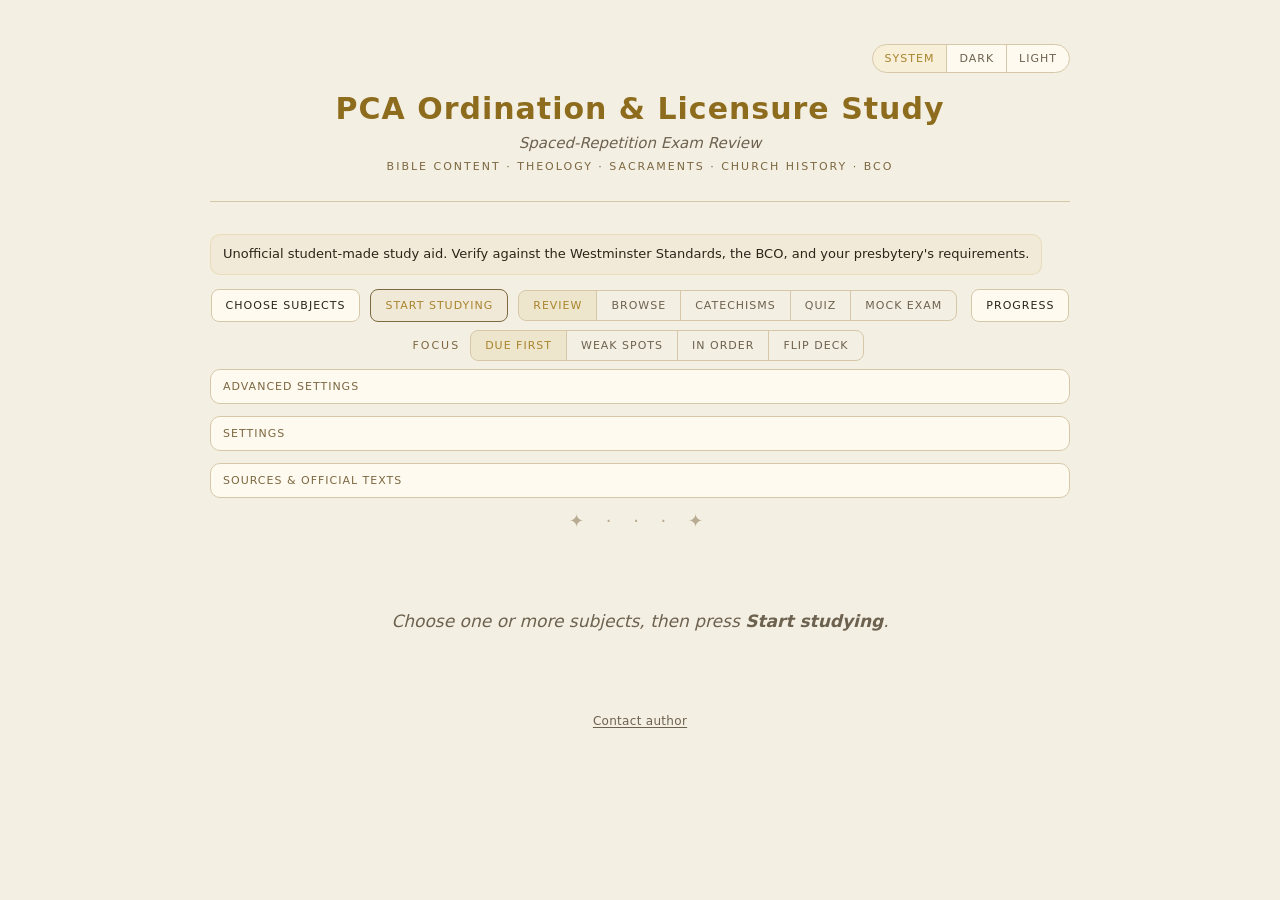
<file: index.html>
<!DOCTYPE html>
<html lang="en">
<head>
<meta charset="utf-8">
<meta name="viewport" content="width=device-width, initial-scale=1, viewport-fit=cover">
<title>PCA Ordination &amp; Licensure Study</title>
<meta name="description" content="Spaced-repetition review for PCA licensure and ordination exams — Bible Content, Theology, Sacraments, Church History, and the Book of Church Order.">
<meta name="theme-color" content="#0e0f14">
<link rel="icon" href="favicon.svg">
<link rel="manifest" href="manifest.json?v=74">

<!-- Google tag (gtag.js) -->
<script async src="https://www.googletagmanager.com/gtag/js?id=G-Y49JRJH39Q"></script>
<script>
  window.dataLayer = window.dataLayer || [];
  function gtag(){dataLayer.push(arguments);}
  gtag('js', new Date());

  gtag('config', 'G-Y49JRJH39Q');
</script>

<!-- Pre-paint: set theme/font/size before first paint to avoid a flash. -->
<script>
(function () {
  try {
    var t = localStorage.getItem('pca_theme');
    if (t === 'dark' || t === 'light') document.documentElement.setAttribute('data-theme', t);
    else document.documentElement.setAttribute('data-theme', window.matchMedia('(prefers-color-scheme: light)').matches ? 'light' : 'dark');
    var f = localStorage.getItem('pca_font');
    document.documentElement.setAttribute('data-font-family', f === 'serif' ? 'serif' : 'sans');
    var s = localStorage.getItem('pca_text_size') || 'medium';
    document.documentElement.setAttribute('data-text-size', s);
  } catch (e) {
    document.documentElement.setAttribute('data-theme', 'dark');
    document.documentElement.setAttribute('data-font-family', 'sans');
    document.documentElement.setAttribute('data-text-size', 'medium');
  }
})();
</script>

<link rel="stylesheet" href="styles.css?v=74">
<link rel="stylesheet" href="css/pca.css?v=74">
</head>
<body>
<div class="app">

  <header>
    <div class="header-top">
      <div></div>
      <div class="theme-switcher" role="group" aria-label="Color theme">
        <button class="theme-btn" id="themeSystemBtn" type="button" data-theme-mode="system">System</button>
        <button class="theme-btn" id="themeDarkBtn" type="button" data-theme-mode="dark">Dark</button>
        <button class="theme-btn" id="themeLightBtn" type="button" data-theme-mode="light">Light</button>
      </div>
    </div>
    <h1>PCA Ordination &amp; Licensure Study</h1>
    <div class="subtitle" id="appSubtitle">Spaced-Repetition Exam Review</div>
    <div class="wycliffe">Bible Content · Theology · Sacraments · Church History · BCO</div>
  </header>

  <div class="notice-row">
    <div class="app-notice" id="appNotice">Unofficial student-made study aid. Verify against the Westminster Standards, the BCO, and your presbytery's requirements.</div>
  </div>

  <div class="quick-start">
    <button class="quick-btn" type="button" id="chooseSubjectBtn">Choose subjects</button>
    <button class="quick-btn quick-primary" type="button" id="startStudyingBtn">Start studying</button>
    <div class="mode-group" role="group" aria-label="Study mode">
      <button class="mode-btn active" id="modeReviewBtn" type="button" data-mode="review" title="Self-check flashcards: recall, reveal, grade yourself">Review</button>
      <button class="mode-btn" id="modeBrowseBtn" type="button" data-mode="browse" title="Read a subject as an outline — tap a question to expand the answer">Browse</button>
      <button class="mode-btn" id="modeCatechismBtn" type="button" data-mode="catechism" title="The Westminster Larger &amp; Shorter Catechisms, question by question">Catechisms</button>
      <button class="mode-btn" id="modeQuizBtn" type="button" data-mode="quiz" title="Multiple-choice quiz on fact-style cards (passages, events, key facts) — longer self-check cards are covered in Review &amp; Browse">Quiz</button>
      <button class="mode-btn" id="modeExamBtn" type="button" data-mode="exam" title="Written-exam practice modeled on your committee's study guidelines — Bible Knowledge, Theology, and BCO sections">Mock exam</button>
    </div>
    <button class="quick-btn" type="button" id="progressBtn">Progress</button>
  </div>

  <div class="focus-row" id="focusRow" role="group" aria-label="Deck focus">
    <span class="focus-label">Focus</span>
    <div class="mode-group">
      <button class="mode-btn active" id="focusDueBtn" type="button" data-focus="due" title="Cards that are due, soonest first">Due first</button>
      <button class="mode-btn" id="focusWeakBtn" type="button" data-focus="weak" title="Only cards you've studied and scored under 60%">Weak spots</button>
      <button class="mode-btn" id="focusOrderBtn" type="button" data-focus="order" title="Unspaced: read straight through the whole selection in book order, ignoring the schedule">In order</button>
      <button class="mode-btn" id="focusFlipBtn" type="button" data-focus="flip" title="Non-spaced flip deck. Review: Hard/Uncertain send the card to the back of the pile, Easy retires it for this session. Quiz: a correct answer retires the card, a wrong one recycles it.">Flip deck</button>
    </div>
  </div>

  <details class="utility-section">
    <summary>Advanced settings</summary>
    <div class="adv-settings" id="advSettings" role="group" aria-label="Study engine settings">
      <button class="toggle-label" id="shuffleToggle" type="button" role="switch" aria-checked="true"
        title="On randomises the deck each time it's built or reshuffled; off keeps a fixed order (by subject, then book order). Parked while “In order” is the focus.">
        <span class="toggle-switch on" id="shuffleBtn" aria-hidden="true"></span>
        <span class="toggle-text">Shuffle</span>
      </button>
      <button class="toggle-label" id="spacedToggle" type="button" role="switch" aria-checked="true"
        title="Spaced repetition. On schedules each card by how well you know it using the cadence selected below. Off is unspaced: study the whole selection ignoring the schedule, marking cards until they're cleared.">
        <span class="toggle-switch on" id="spacedBtn" aria-hidden="true"></span>
        <span class="toggle-text">Spaced repetition</span>
      </button>
      <div class="display-prefs-row" id="cadenceControls">
        <span class="display-prefs-label">SRS cadence</span>
        <div class="theme-switcher" role="group" aria-label="Spaced repetition cadence">
          <button class="theme-btn active" id="cadenceIntensiveBtn" type="button" data-cadence="intensive" title="2-month intensive: reviews top out at 14 days; leech drill disabled.">2-month</button>
          <button class="theme-btn" id="cadenceRelaxedBtn" type="button" data-cadence="relaxed" title="8-month / continuous review: intervals may grow to 60 days and repeated genuine lapses can enter the leech drill.">8-month</button>
        </div>
      </div>
      <button class="toggle-label" id="unspacedResetToggle" type="button" role="switch" aria-checked="true"
        title="When spaced repetition is off, re-present every card again each new day so the selection comes back fresh. Off keeps the cards you've cleared retired until you reset.">
        <span class="toggle-switch on" id="unspacedResetBtn" aria-hidden="true"></span>
        <span class="toggle-text">Unspaced daily reset</span>
      </button>
      <button class="toggle-label" id="soundToggle" type="button" role="switch" aria-checked="false"
        title="Short synthesized tones for quiz and exam answers and results — a quiet rising tone for a correct answer, a low tone for an incorrect one, and a brief chime or fanfare for an A or S result. Off by default; sounds are generated on this device (Web Audio), nothing is downloaded.">
        <span class="toggle-switch" id="soundBtn" aria-hidden="true"></span>
        <span class="toggle-text">Sound effects</span>
      </button>
      <button class="toggle-label" id="celebrateToggle" type="button" role="switch" aria-checked="true"
        title="A brief confetti burst when a completed quiz or exam sitting earns an A or S. Skipped automatically when your device asks for reduced motion — a static gold accent shows instead. On by default.">
        <span class="toggle-switch on" id="celebrateBtn" aria-hidden="true"></span>
        <span class="toggle-text">Celebrations</span>
      </button>
    </div>
  </details>

  <details class="utility-section">
    <summary>Settings</summary>
    <div class="display-prefs" role="group" aria-label="Display preferences">
      <div class="display-prefs-row">
        <span class="display-prefs-label">Font</span>
        <div class="theme-switcher" role="group" aria-label="Font family">
          <button class="theme-btn" id="fontSerifBtn" type="button" data-font="serif">Serif</button>
          <button class="theme-btn" id="fontSansBtn" type="button" data-font="sans">Sans</button>
        </div>
      </div>
      <div class="display-prefs-row">
        <span class="display-prefs-label">Text size</span>
        <div class="theme-switcher" role="group" aria-label="Text size">
          <button class="theme-btn" id="textSizeMediumBtn" type="button" data-size="medium">Medium</button>
          <button class="theme-btn" id="textSizeLargeBtn" type="button" data-size="large">Large</button>
          <button class="theme-btn" id="textSizeXLargeBtn" type="button" data-size="x-large">X-Large</button>
        </div>
      </div>
      <div class="display-prefs-row">
        <span class="display-prefs-label">WCF card detail</span>
        <div class="theme-switcher" role="group" aria-label="WCF card detail">
          <button class="theme-btn" id="wcfFullBtn" type="button" data-wcf-detail="full" title="Westminster Confession cards show the full text of the confession section (default).">Full text</button>
          <button class="theme-btn" id="wcfSummaryBtn" type="button" data-wcf-detail="summary" title="Westminster Confession cards show a concise summary, with the full text available behind an expander.">Summary</button>
        </div>
      </div>
    </div>
    <p class="display-prefs-note">WCF card detail controls only the Westminster Confession cards — Full text (the default) shows the whole confession section; Summary shows a concise study version.</p>
    <div style="margin-top:12px; display:flex; gap:8px; flex-wrap:wrap;">
      <button class="ctrl-btn" type="button" id="installAppBtn">Install app</button>
      <button class="ctrl-btn" type="button" id="exportBtn">Export progress</button>
      <button class="ctrl-btn" type="button" id="importBtn">Import progress</button>
      <button class="ctrl-btn" type="button" id="resetSelectionBtn">Reset this selection</button>
      <button class="ctrl-btn" type="button" id="resetAllBtn">Reset everything…</button>
      <button class="ctrl-btn" type="button" id="clearScoresBtn">Clear best scores…</button>
      <button class="ctrl-btn" type="button" id="checkUpdateBtn">Check for updates</button>
      <input type="file" id="importFile" accept="application/json" style="display:none">
    </div>
    <p class="display-prefs-note" id="checkUpdateMsg" role="status" aria-live="polite"></p>
  </details>

  <details class="utility-section">
    <summary>Sources &amp; official texts</summary>
    <div class="sources-body">
      <p>This app is a study aid. Where the answer quotes a confessional standard
        it is labeled (e.g. <em>Westminster Shorter Catechism</em>); text marked
        <em>Study note</em> is the author's gloss — confirm it against the
        official texts below. Reference chips on each card link out to the source.</p>
      <ul class="sources-list">
        <li><strong>Book of Church Order (PCA)</strong> —
          <a href="https://www.pcaac.org/bco/" target="_blank" rel="noopener noreferrer">official current BCO (pcaac.org)</a> ·
          <a href="https://www.pcahistory.org/bco/" target="_blank" rel="noopener noreferrer">browsable (pcahistory.org)</a></li>
        <li><strong>Westminster Confession of Faith</strong> —
          <a href="https://www.opc.org/wcf.html" target="_blank" rel="noopener noreferrer">with proof texts (opc.org)</a></li>
        <li><strong>Westminster Larger Catechism</strong> —
          <a href="https://www.opc.org/lc.html" target="_blank" rel="noopener noreferrer">opc.org</a></li>
        <li><strong>Westminster Shorter Catechism</strong> —
          <a href="https://www.opc.org/sc.html" target="_blank" rel="noopener noreferrer">opc.org</a></li>
        <li><strong>Exam preparation guide</strong> —
          <a href="https://www.pcabookstore.com/p-1765-preparing-for-licensure-and-or.aspx" target="_blank" rel="noopener noreferrer">Chapell/Meek, <em>Preparing for Licensure &amp; Ordination Exams</em></a> (the standard weekly-schedule companion)</li>
      </ul>
      <p class="sources-note">Note on provenance: the BCO is copyrighted, so all BCO
        content here is <em>paraphrase</em> — the original Q&amp;A deck derives from a
        third-party 2007 study set, and the governance sub-decks are modern paraphrases
        keyed to current BCO chapter numbers. Always verify wording and numbering
        against the official BCO (linked above). The Westminster Standards content is
        quoted from the public-domain text. Exams are set per presbytery; there is no
        standard PCA question bank.</p>
    </div>
  </details>

  <div class="ornament">✦ · · · ✦</div>

  <div class="qa-deck-meta" id="deckMeta"></div>
  <div id="cardArea">
    <div class="empty-state">
      <p>Choose one or more subjects, then press <strong>Start studying</strong>.</p>
    </div>
  </div>

  <section class="review-shell">
    <div class="review-panel" id="reviewPanel">
      <div class="review-stats" id="reviewStats"></div>
      <div class="review-list" id="reviewList"></div>
    </div>
  </section>

  <footer class="app-footer">
    <button type="button" class="app-footer-link" id="contactAuthorBtn">Contact author</button>
  </footer>
</div>

<!-- Subject / sub-deck selector -->
<div class="consent-overlay" id="studySelectorOverlay" aria-hidden="true">
  <div class="consent-modal" role="dialog" aria-modal="true" aria-label="Choose subjects">
    <div class="selector-head">
      <h2>Choose what to study</h2>
      <div class="selector-head-actions">
        <button class="ctrl-btn" type="button" id="selectorClearTopBtn">Clear</button>
        <button class="quick-btn quick-primary" type="button" id="selectorDoneTopBtn">Done</button>
      </div>
    </div>
    <div class="selector-groupby theme-switcher" role="group" aria-label="Group decks by">
      <button class="theme-btn active" id="groupByWeekBtn" type="button" data-groupby="week" title="The 12-week study plan (Chapell &amp; Meek, “Schedule of Assignments”)">By week</button>
      <button class="theme-btn" id="groupBySubjectBtn" type="button" data-groupby="subject">By subject</button>
    </div>
    <div class="subject-list" id="subjectList"></div>
    <div style="display:flex; gap:8px; justify-content:flex-end; margin-top:8px;">
      <button class="ctrl-btn" type="button" id="selectorAllBtn">Select all</button>
      <button class="ctrl-btn" type="button" id="selectorClearBtn">Clear</button>
      <button class="quick-btn quick-primary" type="button" id="selectorDoneBtn">Done</button>
    </div>
  </div>
</div>

<!-- Progress overlay -->
<div class="consent-overlay" id="progressOverlay" aria-hidden="true">
  <div class="consent-modal" role="dialog" aria-modal="true" aria-label="Progress">
    <h2>Progress</h2>
    <div id="progressBody"></div>
    <div style="display:flex; justify-content:flex-end; margin-top:14px;">
      <button class="quick-btn quick-primary" type="button" id="progressCloseBtn">Close</button>
    </div>
  </div>
</div>

<!-- Setting describe-modal (opened by the (i) on an Advanced-settings toggle) -->
<div class="consent-overlay" id="toggleInfoOverlay" aria-hidden="true">
  <div class="consent-modal" role="dialog" aria-modal="true" aria-labelledby="toggleInfoTitle">
    <h2 id="toggleInfoTitle">Setting</h2>
    <div id="toggleInfoBody" class="toggle-info-body"></div>
    <div style="display:flex; justify-content:flex-end; margin-top:14px;">
      <button class="quick-btn quick-primary" type="button" id="toggleInfoCloseBtn">Got it</button>
    </div>
  </div>
</div>

<!-- ESV API token modal (Psalms reader). The ESV is copyrighted, so its text is
     never bundled — the reader fetches it live using the user's OWN free
     Crossway token, stored only on this device. Version only flips to ESV on an
     explicit "Save & use ESV"; a backdrop/Escape dismiss leaves it on KJV. -->
<div class="consent-overlay" id="esvTokenOverlay" aria-hidden="true">
  <div class="consent-modal" role="dialog" aria-modal="true" aria-labelledby="esvTokenTitle">
    <h2 id="esvTokenTitle">ESV API token</h2>
    <div class="consent-copy">
      <p>The ESV is copyrighted, so this app can’t ship its text. To read the Psalms in the ESV it uses <strong>your own</strong> free API token from Crossway, stored only on this device.</p>
      <p><a href="https://api.esv.org/account/create-application/" target="_blank" rel="noopener">Get a free ESV API token →</a></p>
    </div>
    <input type="password" id="esvTokenInput" class="esv-token-input" placeholder="Paste your ESV API token" autocomplete="off" autocapitalize="off" spellcheck="false" aria-label="ESV API token">
    <div class="consent-actions">
      <button class="ctrl-btn" type="button" id="esvTokenKjvBtn">Use King James</button>
      <button class="quick-btn quick-primary" type="button" id="esvTokenSaveBtn">Save &amp; use ESV</button>
    </div>
  </div>
</div>

<!-- Update-available modal (blocking; user-triggered refresh avoids the iOS PWA
     auto-reload freeze). Replaces the old corner banner, which was easy to ignore
     so users lingered on a stale cached version. -->
<div class="consent-overlay" id="refreshAvailableOverlay" aria-hidden="true">
  <div class="consent-modal" role="dialog" aria-modal="true" aria-labelledby="refreshAvailableTitle">
    <h2 id="refreshAvailableTitle">A new version is ready</h2>
    <div class="consent-copy">
      <p>A newer version of the app has been downloaded. Tap <strong>Refresh now</strong> to switch to it — or fully close the app and reopen it. Your saved progress and settings stay on this device and aren’t affected.</p>
    </div>
    <div style="display:flex; justify-content:flex-end; margin-top:14px;">
      <button class="quick-btn quick-primary" type="button" id="updateRefreshBtn">Refresh now</button>
    </div>
  </div>
</div>

<!-- "Install to Home Screen" how-to (shown on iOS Safari / browsers without a
     native install prompt). The persistent banner (#pwaInstallHost) is created
     on demand by js/app/pwaInstall.js. -->
<div class="consent-overlay" id="installInstructionsOverlay" aria-hidden="true">
  <div class="consent-modal install-modal" role="dialog" aria-modal="true" aria-labelledby="installInstructionsTitle">
    <button class="modal-close-x" type="button" id="installCloseX" aria-label="Close">&times;</button>
    <h2 id="installInstructionsTitle">Install this app</h2>
    <div class="consent-copy" id="installInstructionsBody"></div>
    <div class="consent-actions install-actions">
      <button class="ctrl-btn" type="button" id="installGotItBtn">Got it!</button>
      <button class="ctrl-btn" type="button" id="installDontShowBtn">Don&rsquo;t show again</button>
    </div>
  </div>
</div>

<!-- Contact-the-author card (footer link), ported from the Duff study tool. -->
<div class="consent-overlay" id="contactAuthorOverlay" aria-hidden="true">
  <div class="consent-modal" role="dialog" aria-modal="true" aria-labelledby="contactAuthorTitle">
    <button class="modal-close-x" type="button" id="contactAuthorCloseX" aria-label="Close">&#x2715;</button>
    <h2 id="contactAuthorTitle">Contact the author</h2>
    <div class="consent-copy">
      <p>This app is maintained by Timothy Hutama, an MTS student at Wycliffe College. The author makes no guarantees about the content but has made a best attempt to make sure everything is accurate.</p>
      <p>Timothy blogs at <a href="https://definedfaith.wordpress.com/" target="_blank" rel="noopener noreferrer">definedfaith.wordpress.com</a>.</p>
      <p>If you have comments or issues, please reach out on <a href="https://www.linkedin.com/in/timothyhutama/" target="_blank" rel="noopener noreferrer">LinkedIn</a>.</p>
      <p>Other projects by Timothy:</p>
      <ul class="contact-projects">
        <li><a href="https://hutima.github.io/Lectio-Memorization/" target="_blank" rel="noopener noreferrer">Bible &amp; catechism memorization</a></li>
        <li><a href="https://hutima.github.io/ScriptureDiagrammer/" target="_blank" rel="noopener noreferrer">Scripture Diagrammer</a></li>
        <li><a href="https://hutima.github.io/GNTReader/" target="_blank" rel="noopener noreferrer">GNT Reader</a></li>
        <li><a href="https://hutima.github.io/Mounce_study_tool/" target="_blank" rel="noopener noreferrer">Greek grammar study tool: Mounce</a></li>
        <li><a href="https://hutima.github.io/duff_study_tool/" target="_blank" rel="noopener noreferrer">Greek grammar study tool: Duff</a></li>
      </ul>
      <p>If you&rsquo;d like to buy me a coffee as thanks, you can send me a gift via e-transfer to <a href="mailto:t.hutama@queensu.ca">t.hutama@queensu.ca</a> or Venmo at <strong>@hutima</strong>.</p>
    </div>
    <div class="consent-actions">
      <button class="quick-btn quick-primary" type="button" id="contactAuthorCloseBtn">Close</button>
    </div>
  </div>
</div>

<!-- Subject data (plain defer globals → window.PCA_DATA) -->
<script defer src="js/data/subjects/bible_content.js?v=74"></script>
<script defer src="js/data/subjects/bible_books.js?v=74"></script>
<script defer src="js/data/subjects/bco.js?v=74"></script>
<script defer src="js/data/subjects/bco_governance.js?v=74"></script>
<script defer src="js/data/subjects/bco_comprehensive.js?v=74"></script>
<script defer src="js/data/subjects/sacraments.js?v=74"></script>
<script defer src="js/data/subjects/church_history.js?v=74"></script>
<script defer src="js/data/subjects/hot_topics.js?v=74"></script>
<script defer src="js/data/subjects/theology.js?v=74"></script>
<script defer src="js/data/subjects/theology_other.js?v=74"></script>
<script defer src="js/data/subjects/wcf.js?v=74"></script>
<script defer src="js/data/subjects/doctrines_proofs.js?v=74"></script>
<script defer src="js/data/subjects/personal_call.js?v=74"></script>
<script defer src="js/data/subjects/catechism_wsc.js?v=74"></script>

<!-- 12-week study plan (Schedule of Assignments) → window.PCA_WEEKS -->
<script defer src="js/data/week_plan.js?v=74"></script>

<!-- Westminster catechisms full text (defer global → window.PCA_CATECHISMS) -->
<script defer src="js/data/catechisms.js?v=74"></script>
<script defer src="js/data/catechisms_bco.js?v=74"></script>
<!-- The 150 Psalms, KJV (public domain) — the Psalms reader category in the
     Catechisms mode. Must load AFTER catechisms.js (which assigns the global). -->
<script defer src="js/data/psalms_kjv.js?v=74"></script>

<!-- Hand-authored quiz bank (defer globals → window.PCA_QUIZ) -->
<script defer src="js/data/quiz/bible_content.js?v=74"></script>
<script defer src="js/data/quiz/bible_books.js?v=74"></script>
<script defer src="js/data/quiz/bco.js?v=74"></script>
<script defer src="js/data/quiz/sacraments.js?v=74"></script>
<script defer src="js/data/quiz/church_history.js?v=74"></script>
<script defer src="js/data/quiz/theology.js?v=74"></script>
<script defer src="js/data/quiz/hot_topics.js?v=74"></script>
<!-- Authored BCO True/False bank (defer global → window.PCA_QUIZ_TF; Mock exam only) -->
<script defer src="js/data/quiz/bco_tf.js?v=74"></script>

<!-- Per-card MCQ overlays (defer globals → window.PCA_CARD_QUIZ): a hand-
     authored multiple-choice question for every card that can't auto-generate
     one, so the whole bank is quizzable in Quiz mode and the Mock exam. -->
<script defer src="js/data/quiz_cards/bible_books.js?v=74"></script>
<script defer src="js/data/quiz_cards/bible_books_nt.js?v=74"></script>
<script defer src="js/data/quiz_cards/bible_content.js?v=74"></script>
<script defer src="js/data/quiz_cards/bco.js?v=74"></script>
<script defer src="js/data/quiz_cards/bco_comprehensive.js?v=74"></script>
<script defer src="js/data/quiz_cards/theology.js?v=74"></script>
<script defer src="js/data/quiz_cards/wcf.js?v=74"></script>
<script defer src="js/data/quiz_cards/church_history.js?v=74"></script>
<script defer src="js/data/quiz_cards/small_subjects.js?v=74"></script>

<!-- Entry point -->
<script type="module" src="js/app/pca.js?v=74"></script>
</body>
</html>
</file>
<file: styles.css>
:root {
    --bg: #0e0f14;
    --surface: #161820;
    --card-front: #1b1d26;
    --card-back: #1a1f2e;
    --border: #2e3147;
    --gold: #c9a84c;
    --gold-light: #e8c97a;
    --gold-dim: #7a6030;
    --cream: #f0e6c8;
    --muted: #8a8fa8;
    --accent-blue: #4a7fa5;
    --accent-red: #8c3a3a;
    --green: #4a7a5a;
    --radius: 12px;
    --shadow: 0 8px 40px rgba(0,0,0,0.6);
    /* Default serif stack: Gentium Plus (self-hosted, polytonic-capable)
       with the generic serif as a fallback for any glyph outside the
       bundled subsets. Used for body, display, and Greek text. */
    --font-body: 'Gentium Plus', serif;
    --font-display: 'Gentium Plus', serif;
    --font-greek: 'Gentium Plus', serif;
  }

  /* Sans-serif override: body, display, and Greek text all use the
     self-hosted Noto Sans declared above. The generic sans-serif is a
     last-resort fallback if the bundled woff2 ever fails to load. */
  html[data-font-family="sans"] {
    --font-body: 'Noto Sans', sans-serif;
    --font-display: 'Noto Sans', sans-serif;
    --font-greek: 'Noto Sans', sans-serif;
  }

  /* Text size: every `font-size` is wrapped in calc(... * var(--text-scale))
     (see the build note in CLAUDE.md) so the user's choice scales the rendered
     glyphs. We used to set `zoom` on <body>, but iOS Safari applies zoom to
     layout boxes without scaling the text itself, so larger sizes only added
     whitespace. A multiplied custom property scales real glyphs on every
     engine. --text-scale inherits from <html>, so it reaches both stylesheets. */
  html { --text-scale: 1; }
  html[data-text-size="large"]   { --text-scale: 1.12; }
  html[data-text-size="x-large"] { --text-scale: 1.25; }

  html[data-theme="light"] {
    --bg: #f4efe3;
    --surface: #fffaf0;
    --card-front: #fffdf7;
    --card-back: #f8f2e6;
    --border: #d5c7a8;
    --gold: #8e6c1e;
    --gold-light: #a8842d;
    --gold-dim: #7c6841;
    --cream: #2b2418;
    --muted: #6d624f;
    --accent-blue: #4a7fa5;
    --accent-red: #8c3a3a;
    --green: #3f6f4f;
    --shadow: 0 8px 28px rgba(82,62,24,0.14);
  }

  * { box-sizing: border-box; margin: 0; padding: 0; }



  html {
    -webkit-text-size-adjust: 100%;
    touch-action: manipulation;
  }

  button,
  .session-btn,
  .ctrl-btn,
  .nav-btn,
  .mark-btn,
  .card-wrapper {
    touch-action: manipulation;
  }

  body {
    background: var(--bg);
    color: var(--cream);
    font-family: var(--font-body);
    font-size: calc((17px) * var(--text-scale, 1));
    min-height: 100vh;
    overflow-x: hidden;
    transition: background 0.25s ease, color 0.25s ease;
  }

  /* Subtle texture overlay. will-change promotes this to its own
     compositor layer so the fixed noise tile doesn't force a repaint of
     the scrolling content underneath it (notably on Edge, which is more
     conservative than Chrome about auto-promoting fixed elements). */
  body::before {
    content: '';
    position: fixed; inset: 0;
    background-image: url("data:image/svg+xml,%3Csvg xmlns='http://www.w3.org/2000/svg' width='300' height='300'%3E%3Cfilter id='n'%3E%3CfeTurbulence type='fractalNoise' baseFrequency='0.75' numOctaves='4' stitchTiles='stitch'/%3E%3CfeColorMatrix type='saturate' values='0'/%3E%3C/filter%3E%3Crect width='300' height='300' filter='url(%23n)' opacity='0.03'/%3E%3C/svg%3E");
    pointer-events: none; z-index: 0;
    will-change: transform;
  }

  .app {
    position: relative; z-index: 1; max-width: 900px; margin: 0 auto;
    padding: calc(24px + env(safe-area-inset-top, 0px)) 20px 60px;
  }

  /* ── Header ── */
  header { text-align: center; padding: 20px 0 28px; border-bottom: 1px solid var(--border); margin-bottom: 32px; }
  .header-top { display: grid; grid-template-columns: 1fr auto; align-items: center; margin-bottom: 16px; }
  .theme-switcher { display: inline-flex; border: 1px solid var(--border); border-radius: 999px; overflow: hidden; background: var(--surface); justify-self: end; }
  .theme-btn { background: transparent; border: 0; color: var(--muted); font-family: var(--font-display); font-size: calc((11px) * var(--text-scale, 1)); letter-spacing: 1px; text-transform: uppercase; padding: 7px 12px; cursor: pointer; transition: all 0.08s; }
  .theme-btn + .theme-btn { border-left: 1px solid var(--border); }
  .theme-btn:hover { color: var(--gold); background: rgba(201,168,76,0.06); }
  .theme-btn.active { color: var(--gold-light); background: rgba(201,168,76,0.14); }
  header .koine { font-family: var(--font-greek); font-size: calc((13px) * var(--text-scale, 1)); letter-spacing: 3px; color: var(--gold-dim); text-transform: uppercase; margin-bottom: 10px; }
  header h1 { font-family: var(--font-display); font-size: calc((clamp(20px, 4vw, 30px)) * var(--text-scale, 1)); font-weight: 600; color: var(--gold); letter-spacing: 1px; line-height: 1.3; }
  header .subtitle { font-style: italic; color: var(--muted); margin-top: 6px; font-size: calc((15px) * var(--text-scale, 1)); }
  header .wycliffe { font-family: var(--font-display); font-size: calc((11px) * var(--text-scale, 1)); letter-spacing: 2px; color: var(--gold-dim); text-transform: uppercase; margin-top: 8px; }

  /* ── Session Selector ── */
  .selector-section { margin-bottom: 28px; }
  .selector-label { font-family: var(--font-display); font-size: calc((12px) * var(--text-scale, 1)); letter-spacing: 2px; text-transform: uppercase; color: var(--gold-dim); margin-bottom: 12px; display: block; }

  .sessions-grid {
    display: grid;
    grid-template-columns: repeat(auto-fill, minmax(200px, 1fr));
    gap: 8px;
  }

  .chapters-grid {
    display: grid;
    grid-template-columns: repeat(auto-fill, minmax(110px, 1fr));
    gap: 8px;
  }

  .deselect-section { padding-bottom: 18px; border-bottom: 1px solid var(--border); }
  .deselect-grid { grid-template-columns: repeat(auto-fill, minmax(150px, 1fr)); }

  .supplemental-list {
    display: grid;
    gap: 10px;
  }

  .supplemental-week {
    background: rgba(17, 19, 29, 0.4);
    border: 1px solid var(--border);
    border-radius: 12px;
    overflow: hidden;
  }

  .supplemental-week-summary {
    display: flex;
    align-items: center;
    justify-content: space-between;
    gap: 12px;
    padding: 12px 16px;
    color: var(--gold);
    cursor: pointer;
    font-family: var(--font-display);
    font-size: calc((15px) * var(--text-scale, 1));
    letter-spacing: 0.04em;
  }

  .supplemental-week-summary:hover { background: rgba(201,168,76,0.08); }
  .supplemental-week-summary .chapter-count { color: var(--muted); font-family: var(--font-body); font-size: calc((12px) * var(--text-scale, 1)); font-weight: normal; letter-spacing: 0; }

  .supplemental-week-body {
    display: grid;
    gap: 8px;
    padding: 0 10px 10px;
  }

  .supplemental-set {
    background: rgba(17, 19, 29, 0.55);
    border: 1px solid var(--border);
    border-radius: 10px;
    overflow: hidden;
  }

  .supplemental-summary {
    display: flex;
    align-items: center;
    justify-content: space-between;
    gap: 12px;
    padding: 10px 14px;
    color: var(--cream);
    cursor: pointer;
    font-family: var(--font-display);
    font-size: calc((14px) * var(--text-scale, 1));
    line-height: 1.25;
  }

  .supplemental-summary:hover { background: rgba(201,168,76,0.06); }
  .supplemental-summary .chapter-count { color: var(--muted); font-family: var(--font-body); font-size: calc((12px) * var(--text-scale, 1)); }

  .supplemental-paradigm-list {
    display: grid;
    grid-template-columns: repeat(auto-fill, minmax(220px, 1fr));
    gap: 8px;
    padding: 0 10px 10px;
  }

  .supplemental-all-btn { border-color: var(--gold-dim); }
  .supplemental-paradigm-btn { text-align: left; }

  .supplemental-select-all-week {
    border-color: var(--gold-dim);
    color: var(--gold);
    font-family: var(--font-display);
    letter-spacing: 0.03em;
  }
  .supplemental-select-all-week:hover { background: rgba(201,168,76,0.1); }

  .supplemental-set-flat {
    display: flex;
    align-items: center;
    justify-content: space-between;
    gap: 12px;
    padding: 10px 14px;
    text-align: left;
    font-family: var(--font-display);
    font-size: calc((14px) * var(--text-scale, 1));
    line-height: 1.25;
  }
  .supplemental-set-flat .chapter-count {
    display: inline;
    margin-top: 0;
    font-family: var(--font-body);
  }

  /* ── Advanced vocabulary ── */
  .advanced-section-shell {
    border: 1px solid var(--border);
    border-radius: 12px;
    background: rgba(17, 19, 29, 0.4);
    padding: 0;
    overflow: hidden;
  }
  .advanced-section-shell[open] { background: rgba(17, 19, 29, 0.55); }
  .advanced-section-summary {
    display: flex;
    align-items: center;
    justify-content: space-between;
    gap: 12px;
    padding: 12px 16px;
    cursor: pointer;
    list-style: none;
    color: var(--gold);
    font-family: var(--font-display);
    font-size: calc((14px) * var(--text-scale, 1));
    letter-spacing: 0.04em;
  }
  .advanced-section-summary::-webkit-details-marker { display: none; }
  .advanced-section-summary:hover { background: rgba(201,168,76,0.06); }
  .advanced-section-meta {
    color: var(--muted);
    font-family: var(--font-body);
    font-size: calc((12px) * var(--text-scale, 1));
    font-weight: normal;
    letter-spacing: 0;
  }
  .advanced-section-blurb {
    margin: 0 16px 14px;
    color: var(--muted);
    font-family: var(--font-body);
    font-size: calc((13px) * var(--text-scale, 1));
    font-style: italic;
    line-height: 1.45;
  }
  .advanced-week-body {
    display: grid;
    gap: 8px;
    padding: 0 10px 12px;
  }
  .advanced-set { background: rgba(17, 19, 29, 0.65); }
  .advanced-summary { font-size: calc((13.5px) * var(--text-scale, 1)); }
  .advanced-notes {
    padding: 0 14px 8px;
    color: var(--muted);
    font-family: var(--font-body);
    font-size: calc((12px) * var(--text-scale, 1));
    font-style: italic;
  }
  .advanced-sub-list {
    grid-template-columns: repeat(auto-fill, minmax(180px, 1fr));
  }
  .advanced-empty {
    padding: 12px 16px;
    color: var(--muted);
    font-family: var(--font-body);
    font-size: calc((13px) * var(--text-scale, 1));
    font-style: italic;
  }

  .session-btn {
    background: var(--surface);
    border: 1px solid var(--border);
    color: var(--cream);
    font-family: var(--font-body);
    font-size: calc((14px) * var(--text-scale, 1));
    padding: 10px 14px;
    border-radius: 8px;
    cursor: pointer;
    text-align: left;
    transition: all 0.08s;
    line-height: 1.3;
  }
  .session-btn:hover { border-color: var(--gold-dim); background: #1e2030; }
  .session-btn.active { border-color: var(--gold); background: #1e1e2a; color: var(--gold-light); }
  .session-btn .session-tag {
    display: block;
    font-family: var(--font-display);
    font-size: calc((11px) * var(--text-scale, 1));
    letter-spacing: 1.5px;
    text-transform: uppercase;
    color: var(--gold-dim);
    margin-bottom: 3px;
  }
  .session-btn.active .session-tag { color: var(--gold); }
  .session-btn .session-chapters { font-style: italic; color: var(--muted); font-size: calc((12px) * var(--text-scale, 1)); }
  .session-btn.active .session-chapters { color: var(--gold-dim); }

  .chapter-btn {
    background: var(--surface);
    border: 1px solid var(--border);
    color: var(--cream);
    font-family: var(--font-body);
    font-size: calc((14px) * var(--text-scale, 1));
    padding: 10px 14px;
    border-radius: 8px;
    cursor: pointer;
    text-align: center;
    transition: all 0.08s;
    line-height: 1.2;
  }
  .chapter-btn:hover { border-color: var(--gold-dim); background: #1e2030; }
  .chapter-btn.active { border-color: var(--gold); background: #1e1e2a; color: var(--gold-light); }
  .chapter-btn .chapter-count {
    display: block;
    color: var(--muted);
    font-size: calc((12px) * var(--text-scale, 1));
    margin-top: 3px;
  }
  .chapter-btn.active .chapter-count { color: var(--gold-dim); }

  /* Special buttons */
  .session-btn.special { border-color: var(--gold-dim); }
  .session-btn.special .session-tag { color: var(--gold); }

  /* ── Display preferences (font + text size) ──
     Buttons reuse the .theme-switcher / .theme-btn segmented-control styling
     used by the header's color-theme picker, so the pattern is consistent
     and any cached older CSS still renders these as styled buttons. */
  .display-prefs {
    display: flex; flex-direction: column; gap: 8px;
    margin-bottom: 14px;
  }
  .display-prefs-row {
    display: flex; align-items: center; gap: 12px;
    flex-wrap: wrap;
  }
  .display-prefs-label {
    font-family: var(--font-display);
    font-size: calc((11px) * var(--text-scale, 1)); letter-spacing: 1.5px;
    text-transform: uppercase; color: var(--gold-dim);
    flex: 0 0 auto; min-width: 78px;
  }
  .display-prefs .theme-switcher { flex: 0 0 auto; max-width: 100%; }
  .display-prefs .theme-btn.active { color: var(--gold-light); background: rgba(201,168,76,0.14); }
  .display-prefs-note {
    max-width: 760px; margin: 2px 0 0; color: var(--muted);
    font-size: calc((12.5px) * var(--text-scale, 1)); line-height: 1.5;
  }
  .display-prefs-note:empty { display: none; }

  /* ── Controls Bar ── */
  .controls-bar {
    display: flex; align-items: center; gap: 12px; flex-wrap: wrap;
    padding: 14px 18px; background: var(--surface);
    border: 1px solid var(--border); border-radius: var(--radius);
    margin-bottom: 28px;
  }
  .progress-text { font-family: var(--font-display); font-size: calc((13px) * var(--text-scale, 1)); color: var(--gold); flex: 1; min-width: 120px; }
  .progress-percent { font-family: var(--font-display); font-size: calc((12px) * var(--text-scale, 1)); color: var(--gold-light); min-width: 56px; text-align: right; }
  .progress-meta { font-family: var(--font-body); font-size: calc((12px) * var(--text-scale, 1)); color: var(--muted); min-width: 250px; }
  .progress-bar-wrap { flex: 2; min-width: 120px; height: 4px; background: var(--border); border-radius: 2px; }
  .progress-bar-fill { height: 100%; background: linear-gradient(90deg, var(--gold-dim), var(--gold)); border-radius: 2px; transition: width 0.4s ease; }

  .ctrl-btn {
    background: none; border: 1px solid var(--border);
    color: var(--muted); font-family: var(--font-display);
    font-size: calc((11px) * var(--text-scale, 1)); letter-spacing: 1px; text-transform: uppercase;
    padding: 7px 14px; border-radius: 6px; cursor: pointer;
    transition: all 0.08s;
  }
  .ctrl-btn:hover { border-color: var(--gold-dim); color: var(--gold); }
  .ctrl-btn.active-toggle { border-color: var(--gold); color: var(--gold-light); background: rgba(201,168,76,0.07); }

  .reset-actions-grid {
    display: grid;
    grid-template-columns: 1fr 1fr;
    gap: 8px;
    width: 100%;
  }
  .reset-actions-grid .ctrl-btn { width: 100%; text-align: center; }

  /* ── Card Area ── */
  .card-area {
    perspective: 1200px;
    display: flex; justify-content: center;
    margin-bottom: 28px;
  }

  .card-wrapper {
    width: 100%; max-width: 560px;
    height: 280px;
    position: relative;
    cursor: pointer;
  }

  .card-inner {
    width: 100%; height: 100%;
    position: relative;
    transform-style: preserve-3d;
    transition: transform 0.55s cubic-bezier(0.4, 0.2, 0.2, 1);
  }
  .card-wrapper.flipped .card-inner { transform: rotateY(180deg); }

  .card-face {
    position: absolute; inset: 0;
    backface-visibility: hidden;
    -webkit-backface-visibility: hidden;
    border-radius: 14px;
    display: flex; flex-direction: column;
    align-items: center; justify-content: center;
    padding: 36px 40px;
    border: 1px solid var(--border);
    box-shadow: var(--shadow);
  }

  .card-front {
    background: radial-gradient(ellipse at 30% 30%, #1e2035 0%, #161820 100%);
    border-color: #2e3147;
  }
  .card-back {
    background: radial-gradient(ellipse at 70% 70%, #1a2030 0%, #141620 100%);
    border-color: #2a3045;
    transform: rotateY(180deg);
  }

  /* Decorative corner lines */
  .card-face::before, .card-face::after {
    content: '';
    position: absolute;
    width: 30px; height: 30px;
    border-color: var(--gold-dim);
    border-style: solid;
    opacity: 0.4;
  }
  .card-face::before { top: 14px; left: 14px; border-width: 1px 0 0 1px; }
  .card-face::after  { bottom: 14px; right: 14px; border-width: 0 1px 1px 0; }

  .card-label {
    position: absolute; top: 14px; right: 18px;
    font-family: var(--font-display); font-size: calc((11px) * var(--text-scale, 1));
    letter-spacing: 2px; text-transform: uppercase;
    color: var(--gold-dim); opacity: 0.7;
  }

  .card-required-label {
    position: absolute; top: 14px; left: 18px;
    font-family: var(--font-display); font-size: calc((11px) * var(--text-scale, 1));
    letter-spacing: 2px; text-transform: uppercase;
    color: var(--gold-dim); opacity: 0.55;
  }
  .card-required-label-opt { opacity: 0.4; }

  .card-greek {
    font-family: var(--font-greek);
    font-size: calc((clamp(26px, 6vw, 42px)) * var(--text-scale, 1));
    color: var(--cream);
    text-align: center;
    line-height: 1.4;
    letter-spacing: 1px;
    margin-bottom: 10px;
  }
  .card-hint {
    font-style: italic; font-size: calc((13px) * var(--text-scale, 1)); color: var(--muted);
    text-align: center;
    margin-top: 4px;
  }
  .card-pos {
    font-family: var(--font-display);
    font-size: calc((11px) * var(--text-scale, 1));
    letter-spacing: 1.5px;
    text-transform: uppercase;
    color: var(--gold);
    text-align: center;
    margin-top: 8px;
    opacity: 0.9;
  }

  .card-english {
    font-size: calc((clamp(18px, 3.5vw, 26px)) * var(--text-scale, 1));
    color: var(--gold-light);
    text-align: center;
    line-height: 1.5;
    margin-bottom: 8px;
  }
  .card-greek-small {
    font-family: var(--font-greek);
    font-size: calc((16px) * var(--text-scale, 1));
    color: var(--muted);
    text-align: center;
    font-style: italic;
    margin-top: 6px;
  }
  /* Principal-parts annotation under a chapter-vocab verb's headword: one
   * line of bracketed forms in smaller Greek (2 aor. / fut. / aor. pass. /
   * pf.), each paired with a tiny label, so the present is associated with
   * its irregular parts at a glance. Wraps when a verb carries several. */
  .card-stem-alts {
    font-family: var(--font-greek);
    font-size: calc((clamp(15px, 2.8vw, 20px)) * var(--text-scale, 1));
    color: var(--gold-dim);
    text-align: center;
    letter-spacing: 1px;
    line-height: 1.5;
    margin-top: -2px;
    margin-bottom: 8px;
  }
  .card-stem-alts-label {
    font-family: var(--font-display);
    font-size: calc((10px) * var(--text-scale, 1));
    letter-spacing: 1.5px;
    text-transform: uppercase;
    color: var(--muted);
    margin-right: 4px;
    vertical-align: middle;
  }
  /* "★ key verb" badge on stem-flip cards the professor flagged as high
   * priority. Small gold tag centered above the form. */
  .card-key-verb {
    font-family: var(--font-display);
    font-size: calc((10px) * var(--text-scale, 1));
    letter-spacing: 1.5px;
    text-transform: uppercase;
    color: var(--gold);
    text-align: center;
    margin-bottom: 2px;
    opacity: 0.9;
  }
  /* Verbal stem printed inline after the form (", λαβ-") on both faces of a
   * stem-flip card. Smaller and muted so the inflected form stays dominant. */
  .card-stem-inline {
    font-size: 0.6em;
    color: var(--gold-dim);
    letter-spacing: 0.5px;
    white-space: nowrap;
  }

  .flip-hint {
    position: absolute; bottom: 16px; left: 50%; transform: translateX(-50%);
    font-family: var(--font-display); font-size: calc((11px) * var(--text-scale, 1)); letter-spacing: 1.5px;
    color: var(--gold-dim); text-transform: uppercase; opacity: 0.6;
    pointer-events: none;
  }

  /* Second-aorist flip cards (W4_SECOND_AORIST_FLIP). Both faces show Greek
   * with an English gloss subtitle; differing characters between the present
   * and aorist forms are diff-highlighted via .stem-diff. */
  .card-stem-flip .card-stem-flip-form {
    margin-top: 18px;
  }
  .card-stem-flip-gloss {
    font-family: var(--font-body);
    font-style: italic;
    font-size: calc((clamp(14px, 2.6vw, 17px)) * var(--text-scale, 1));
    color: var(--gold-light);
    margin-top: 6px;
    margin-bottom: 10px;
  }
  .card-stem-note {
    font-size: calc((12px) * var(--text-scale, 1));
    color: var(--muted);
    line-height: 1.4;
    padding: 6px 12px;
    border-top: 1px dashed rgba(201,168,76,0.25);
    margin: 8px 16px 0;
    max-width: 90%;
    margin-left: auto;
    margin-right: auto;
  }
  .stem-diff {
    color: #e7a55a;
    font-weight: 600;
    background: rgba(231,165,90,0.10);
    border-radius: 3px;
    padding: 0 1px;
  }

  /* ── Nav buttons ── */
  .nav-row {
    display: flex; gap: 12px; justify-content: center;
    margin-bottom: 24px;
  }
  .nav-btn {
    font-family: var(--font-display); font-size: calc((13px) * var(--text-scale, 1)); letter-spacing: 1.5px;
    text-transform: uppercase; padding: 12px 28px;
    border-radius: 8px; cursor: pointer; transition: all 0.08s;
    border: 1px solid var(--border);
  }
  .nav-prev { background: rgba(107, 98, 60, 0.10); color: var(--muted); border-color: var(--border); }
  .nav-prev:hover { background: rgba(107, 98, 60, 0.20); border-color: var(--gold-dim); color: var(--cream); }
  .nav-next { background: linear-gradient(135deg, #2a2818, #1e1e2a); color: var(--gold); border-color: var(--gold-dim); }
  .nav-next:hover { background: linear-gradient(135deg, #332e1a, #252535); border-color: var(--gold); color: var(--gold-light); }
  .nav-next.spaced-again { background: linear-gradient(135deg, #3a1d1d, #241416); color: #e79a9a; border-color: #a55151; }
  .nav-next.spaced-again:hover { background: linear-gradient(135deg, #472121, #2d1719); border-color: #c66c6c; color: #f3b2b2; }
  .nav-undo { background: rgba(107, 98, 60, 0.12); color: var(--gold-light); border-color: var(--gold-dim); }
  .nav-undo:hover { background: rgba(107, 98, 60, 0.22); border-color: var(--gold); color: var(--gold-light); }
  .nav-reset { background: rgba(107, 98, 60, 0.10); color: var(--muted); border-color: var(--border); }
  .nav-reset:hover { background: rgba(107, 98, 60, 0.20); border-color: var(--gold-dim); color: var(--cream); }
  .nav-next.nav-next-as-reset { background: linear-gradient(135deg, #2a2818, #1e1e2a); color: var(--gold-light); border-color: var(--gold); }
  .nav-next.nav-next-as-reset:hover { background: linear-gradient(135deg, #332e1a, #252535); border-color: var(--gold-light); color: var(--cream); }

  /* ── Mark buttons ── */
  .mark-row {
    display: flex; gap: 10px; justify-content: center; margin-bottom: 24px;
  }
  .ff-row {
    display: flex; gap: 10px; justify-content: center; margin-bottom: 24px; flex-wrap: wrap;
  }
  .mark-btn {
    font-family: var(--font-body); font-size: calc((14px) * var(--text-scale, 1));
    padding: 8px 20px; border-radius: 6px; cursor: pointer;
    border: 1px solid; transition: all 0.08s;
  }
  .mark-again { background: rgba(140,58,58,0.10); border-color: var(--accent-red); color: #c77070; }
  .mark-again:hover { background: rgba(140,58,58,0.20); }
  .mark-pass  { background: rgba(108,92,36,0.12); border-color: #9a8a4d; color: #d8ca8a; }
  .mark-pass:hover  { background: rgba(108,92,36,0.20); }
  .mark-easy  { background: rgba(74,122,90,0.10); border-color: #3a5a42; color: #7ab88a; }
  .mark-easy:hover  { background: rgba(74,122,90,0.20); }
  /* Legacy aliases retained in case of external references */
  .mark-known { background: rgba(74,122,90,0.1); border-color: #3a5a42; color: #7ab88a; }
  .mark-known:hover { background: rgba(74,122,90,0.2); }
  .mark-unsure { background: rgba(201,168,76,0.07); border-color: var(--gold-dim); color: var(--gold); }
  .mark-unsure:hover { background: rgba(201,168,76,0.14); }

  /* ── Review summary ── */
  .level-toast-host {
    position: fixed;
    top: calc(env(safe-area-inset-top, 0px) + 12px);
    left: 50%;
    transform: translate(-50%, -8px);
    width: min(92vw, 520px);
    z-index: 1600;
    opacity: 0;
    pointer-events: none;
    transition: opacity 0.18s ease, transform 0.18s ease;
  }
  .level-toast-host.show {
    opacity: 1;
    transform: translate(-50%, 0);
    pointer-events: auto;
  }
  .level-toast {
    width: 100%;
    display: flex;
    align-items: center;
    gap: 12px;
    padding: 12px 14px;
    border-radius: 16px;
    border: 1px solid var(--gold);
    background: linear-gradient(180deg, rgba(17, 18, 24, 0.96), rgba(24, 25, 34, 0.98));
    box-shadow: 0 16px 36px rgba(0, 0, 0, 0.34);
    color: var(--text);
    text-align: left;
    cursor: pointer;
  }
  .level-toast-badge {
    flex: 0 0 auto;
    min-width: 58px;
    padding: 8px 10px;
    border-radius: 999px;
    border: 1px solid rgba(201,168,76,0.45);
    background: rgba(201,168,76,0.14);
    color: var(--gold-light);
    font-family: var(--font-display);
    font-size: calc((12px) * var(--text-scale, 1));
    letter-spacing: 1px;
    text-transform: uppercase;
    text-align: center;
  }
  .level-toast-achievement .level-toast-badge {
    display: inline-flex;
    align-items: center;
    justify-content: center;
    gap: 6px;
    min-width: 88px;
  }
  .toast-achievement-icon {
    font-size: calc((16px) * var(--text-scale, 1));
    line-height: 1;
  }
  .toast-achievement-label {
    font-size: calc((11px) * var(--text-scale, 1));
    letter-spacing: 1.2px;
    text-transform: uppercase;
  }
  .level-toast-copy {
    min-width: 0;
    display: flex;
    flex-direction: column;
    gap: 2px;
    flex: 1;
  }
  .level-toast-title {
    font-family: var(--font-display);
    font-size: calc((14px) * var(--text-scale, 1));
    color: var(--gold-light);
  }
  .level-toast-sub {
    font-size: calc((13px) * var(--text-scale, 1));
    color: var(--muted);
    white-space: nowrap;
    overflow: hidden;
    text-overflow: ellipsis;
  }
  .level-toast-close {
    flex: 0 0 auto;
    color: var(--muted);
    font-size: calc((22px) * var(--text-scale, 1));
    line-height: 1;
  }
  html[data-theme="light"] .level-toast {
    background: linear-gradient(180deg, rgba(255, 251, 242, 0.98), rgba(248, 242, 230, 0.99));
    border-color: rgba(168,132,45,0.55);
    box-shadow: 0 14px 28px rgba(92, 71, 24, 0.14);
  }
  html[data-theme="light"] .level-toast-badge {
    background: rgba(168,132,45,0.12);
    border-color: rgba(168,132,45,0.35);
  }
  @media (max-width: 640px) {
    .level-toast {
      gap: 10px;
      padding: 10px 12px;
    }
    .level-toast-title { font-size: calc((13px) * var(--text-scale, 1)); }
    .level-toast-sub { font-size: calc((12px) * var(--text-scale, 1)); }
    .level-toast-badge { min-width: 52px; padding: 7px 9px; font-size: calc((11px) * var(--text-scale, 1)); }
  }

  /* ── PWA "install to Home Screen" banner ──
     Persistent top banner (created on demand by js/app/pwaInstall.js). Mirrors
     the achievement toast's look, but never auto-hides — only Install or ✕
     clears it. z-index 950 sits below the .consent-overlay modals (1000), so an
     open how-to / selector covers it. */
  .pwa-install-host {
    position: fixed;
    top: calc(env(safe-area-inset-top, 0px) + 12px);
    left: 50%;
    transform: translate(-50%, -8px);
    width: min(92vw, 520px);
    z-index: 950;
    opacity: 0;
    pointer-events: none;
    transition: opacity 0.18s ease, transform 0.18s ease;
  }
  .pwa-install-host.show {
    opacity: 1;
    transform: translate(-50%, 0);
    pointer-events: auto;
  }
  .pwa-install {
    width: 100%;
    display: flex;
    align-items: flex-start;
    gap: 12px;
    padding: 12px 14px;
    border-radius: 16px;
    border: 1px solid var(--gold);
    background: linear-gradient(180deg, rgba(17, 18, 24, 0.96), rgba(24, 25, 34, 0.98));
    box-shadow: 0 16px 36px rgba(0, 0, 0, 0.34);
    color: var(--text);
    text-align: left;
  }
  .pwa-install-icon {
    flex: 0 0 auto;
    display: inline-flex;
    align-items: center;
    justify-content: center;
    width: 38px;
    height: 38px;
    border-radius: 999px;
    border: 1px solid rgba(201,168,76,0.45);
    background: rgba(201,168,76,0.14);
    color: var(--gold-light);
  }
  .pwa-install-copy {
    min-width: 0;
    display: flex;
    flex-direction: column;
    gap: 3px;
    flex: 1;
  }
  .pwa-install-title {
    font-family: var(--font-display);
    font-size: calc((14px) * var(--text-scale, 1));
    color: var(--gold-light);
  }
  .pwa-install-text {
    font-size: calc((13px) * var(--text-scale, 1));
    color: var(--muted);
    line-height: 1.4;
  }
  .pwa-install-btn {
    flex: 0 0 auto;
    align-self: center;
    padding: 8px 16px;
    border-radius: 999px;
    border: 1px solid var(--gold);
    background: rgba(201,168,76,0.14);
    color: var(--gold-light);
    font-family: var(--font-display);
    font-size: calc((13px) * var(--text-scale, 1));
    letter-spacing: 0.5px;
    cursor: pointer;
  }
  .pwa-install-btn:hover { background: rgba(201,168,76,0.22); }
  .pwa-install-close {
    flex: 0 0 auto;
    align-self: flex-start;
    background: none;
    border: none;
    color: var(--muted);
    font-size: calc((22px) * var(--text-scale, 1));
    line-height: 1;
    cursor: pointer;
    padding: 0 2px;
  }
  .pwa-install-close:hover { color: var(--text); }
  html[data-theme="light"] .pwa-install {
    background: linear-gradient(180deg, rgba(255, 251, 242, 0.98), rgba(248, 242, 230, 0.99));
    border-color: rgba(168,132,45,0.55);
    box-shadow: 0 14px 28px rgba(92, 71, 24, 0.14);
  }
  html[data-theme="light"] .pwa-install-icon {
    background: rgba(168,132,45,0.12);
    border-color: rgba(168,132,45,0.35);
  }

  /* ── Install how-to modal (#installInstructionsOverlay) ── */
  .install-modal { position: relative; }
  .modal-close-x {
    position: absolute;
    top: 12px;
    right: 14px;
    background: none;
    border: none;
    color: var(--muted);
    font-size: calc((26px) * var(--text-scale, 1));
    line-height: 1;
    cursor: pointer;
    padding: 0 4px;
  }
  .modal-close-x:hover { color: var(--gold); }
  .install-modal h2 { padding-right: 28px; }
  .install-steps {
    list-style: none;
    margin: 4px 0 0;
    padding: 0;
    display: flex;
    flex-direction: column;
    gap: 14px;
  }
  .install-step {
    display: flex;
    align-items: flex-start;
    gap: 12px;
  }
  .install-step-num {
    flex: 0 0 auto;
    display: inline-flex;
    align-items: center;
    justify-content: center;
    width: 26px;
    height: 26px;
    border-radius: 999px;
    background: var(--gold);
    /* Dark text on the light-gold dark-theme badge; light theme's --gold is a
       dark umber, so flip to white text there (see the override below). */
    color: #14110a;
    font-family: var(--font-display);
    font-size: calc((14px) * var(--text-scale, 1));
    font-weight: 600;
  }
  html[data-theme="light"] .install-step-num { color: #fff; }
  .install-step-text { flex: 1; min-width: 0; line-height: 1.5; }
  /* Footer buttons sit side-by-side, left-aligned, sized to content. */
  .consent-actions.install-actions {
    justify-content: flex-start;
    gap: 10px;
    flex-wrap: wrap;
  }
  .consent-actions.install-actions .ctrl-btn { width: auto; min-width: 0; }

  .review-panel {
    display: none;
    background: var(--surface); border: 1px solid var(--border);
    border-radius: var(--radius); padding: 20px 24px; margin-bottom: 24px;
  }
  .review-panel.show { display: block; }
  .review-header { display: flex; justify-content: space-between; align-items: baseline; gap: 16px; margin-bottom: 14px; }
  .review-deck-tag { font-family: var(--font-display); font-size: calc((11px) * var(--text-scale, 1)); letter-spacing: 1.5px; text-transform: uppercase; color: var(--muted); }
  .review-title { font-family: var(--font-display); font-size: calc((12px) * var(--text-scale, 1)); letter-spacing: 2px; text-transform: uppercase; color: var(--gold-dim); }
  .review-stats { display: flex; flex-direction: column; gap: 6px; margin-bottom: 16px; font-size: calc((14px) * var(--text-scale, 1)); }
  .review-stats-row { display: flex; gap: 24px; flex-wrap: wrap; }
  .review-sort-row { display: flex; align-items: center; gap: 12px; margin: 4px 0 14px; flex-wrap: wrap; }
  .review-sort-label { font-family: var(--font-display); font-size: calc((11px) * var(--text-scale, 1)); letter-spacing: 1.5px; text-transform: uppercase; color: var(--muted); }
  .review-sort-group { display: inline-flex; gap: 6px; }
  .review-sort-group .ctrl-btn { padding: 4px 12px; font-size: calc((13px) * var(--text-scale, 1)); }
  .stat-deck { color: var(--gold-light); font-family: var(--font-display); letter-spacing: 0.5px; }
  .stat-known { color: #7ab88a; }
  .stat-unsure { color: var(--gold); }
  .stat-total { color: var(--muted); }
  .review-list { max-height: 260px; overflow-y: auto; overscroll-behavior: contain; -webkit-overflow-scrolling: touch; }
  .review-list::-webkit-scrollbar { width: 4px; }
  .review-list::-webkit-scrollbar-thumb { background: var(--border); border-radius: 2px; }
  .review-item {
    display: grid;
    grid-template-columns: minmax(0, 1.35fr) minmax(0, 1fr) auto auto;
    align-items: baseline;
    column-gap: 10px;
    padding: 5px 0;
    border-bottom: 1px solid rgba(46,49,71,0.5);
    font-size: calc((15px) * var(--text-scale, 1));
  }
  .review-item .rg {
    font-family: var(--font-greek);
    color: var(--cream);
    min-width: 0;
  }
  .review-item .re {
    color: var(--muted);
    font-style: italic;
    font-size: calc((14px) * var(--text-scale, 1));
    min-width: 0;
  }
  .review-item .rb {
    font-size: calc((12px) * var(--text-scale, 1));
    width: 14px;
    text-align: center;
    justify-self: end;
  }
  .rb.known { color: #7ab88a; }
  .rb.unsure { color: var(--gold); }
  .review-item .return-btn {
    width: 28px;
    justify-self: end;
    background: transparent;
    border: 1px solid var(--border);
    color: var(--muted);
    border-radius: 4px;
    padding: 1px 0;
    font-size: calc((12px) * var(--text-scale, 1));
    line-height: 1.2;
    cursor: pointer;
    font-family: inherit;
    transition: color 0.08s, border-color 0.08s, background 0.08s;
  }
  .review-item .return-btn:hover {
    color: var(--gold);
    border-color: var(--gold-dim);
    background: rgba(201,168,76,0.08);
  }
  .review-item .return-btn.placeholder {
    visibility: hidden;
    pointer-events: none;
  }

  /* ── Empty state ── */
  .empty-state { text-align: center; padding: 60px 20px; color: var(--muted); font-style: italic; }
  .empty-state .big { font-family: var(--font-greek); font-size: calc((40px) * var(--text-scale, 1)); color: var(--border); margin-bottom: 16px; }
  /* Parsing-mode redirect card — clickable empty-state. Hops into Grammar
     mode with the matching stem-recall drill preselected. */
  button.parsing-redirect-btn {
    display: block;
    width: 100%;
    background: var(--surface);
    border: 1px solid var(--border);
    border-radius: var(--radius);
    cursor: pointer;
    font: inherit;
  }
  button.parsing-redirect-btn:hover,
  button.parsing-redirect-btn:focus {
    border-color: var(--gold-dim);
    color: var(--cream);
  }
  button.parsing-redirect-btn u { color: var(--gold); text-underline-offset: 3px; }

  /* ── Ornament divider ── */
  .ornament { text-align: center; color: var(--gold-dim); font-size: calc((18px) * var(--text-scale, 1)); margin: 4px 0 20px; opacity: 0.5; letter-spacing: 8px; }

  /* ── Done overlay ── */
  .done-card {
    display: none;
    width: 100%; max-width: 560px;
    height: 280px;
    background: radial-gradient(ellipse at 50% 40%, #1e2030 0%, #141620 100%);
    border: 1px solid var(--gold-dim);
    border-radius: 14px;
    align-items: center;
    justify-content: center;
    flex-direction: column;
    text-align: center;
    padding: 36px;
    box-shadow: var(--shadow);
  }
  .done-card.show { display: flex; }
  .done-title { font-family: var(--font-display); font-size: calc((20px) * var(--text-scale, 1)); color: var(--gold); margin-bottom: 10px; }
  .done-sub { font-style: italic; color: var(--muted); font-size: calc((15px) * var(--text-scale, 1)); }

  /* ── Toggle switches ── */
  .toggle-label {
    display: flex; align-items: center; gap: 8px; cursor: pointer;
    font-family: var(--font-display); font-size: calc((11px) * var(--text-scale, 1)); letter-spacing: 1px;
    text-transform: uppercase; color: var(--muted);
    user-select: none; white-space: nowrap;
    -webkit-appearance: none; appearance: none;
    background: transparent; border: 0; padding: 0; margin: 0;
    touch-action: manipulation;
    -webkit-tap-highlight-color: transparent;
  }
  .toggle-label:focus-visible { outline: 2px solid var(--gold-dim); outline-offset: 3px; border-radius: 4px; }
  .toggle-label:hover .toggle-text,
  .toggle-label:focus-visible .toggle-text { color: var(--gold); }
  .toggle-switch {
    display: inline-block;
    width: 34px; height: 18px; flex-shrink: 0;
    background: var(--border); border-radius: 9px;
    position: relative; transition: background 0.2s, border-color 0.2s;
    border: 1px solid transparent;
  }
  .toggle-switch::after {
    content: '';
    position: absolute; top: 2px; left: 2px;
    width: 12px; height: 12px;
    background: var(--muted); border-radius: 50%;
    transition: transform 0.2s, background 0.2s;
  }
  .toggle-switch.on {
    background: rgba(201,168,76,0.18);
    border-color: var(--gold-dim);
  }
  .toggle-switch.on::after {
    transform: translateX(16px);
    background: var(--gold);
  }

  @media (max-width: 500px) {
    .sessions-grid { grid-template-columns: 1fr 1fr; }
    .chapters-grid { grid-template-columns: repeat(2, 1fr); }
    .card-wrapper { height: 240px; }
    .controls-bar { flex-direction: column; align-items: flex-start; }
    .mode-group { display: flex; width: 100%; }
    .mode-group .mode-btn { flex: 1; text-align: center; padding: 8px 4px; }
    .display-prefs .theme-btn { padding: 7px 10px; }
  }

  .mode-group {
    display: inline-flex;
    border: 1px solid var(--border);
    border-radius: 8px;
    overflow: hidden;
    margin-right: 4px;
  }


  .mode-btn {
    background: transparent;
    border: 0;
    color: var(--muted);
    font-family: var(--font-display);
    font-size: calc((11px) * var(--text-scale, 1));
    letter-spacing: 1px;
    text-transform: uppercase;
    padding: 8px 14px;
    cursor: pointer;
    transition: all 0.08s;
    text-decoration: none;
    display: inline-block;
  }

  .mode-btn + .mode-btn {
    border-left: 1px solid var(--border);
  }

  .mode-btn:hover {
    color: var(--gold);
    background: rgba(201,168,76,0.06);
  }

  .mode-btn.active {
    color: var(--gold-light);
    background: rgba(201,168,76,0.14);
  }

  .morph-card {
    width: 100%;
    max-width: 640px;
    background: radial-gradient(ellipse at 50% 40%, #1e2030 0%, #141620 100%);
    border: 1px solid var(--border);
    border-radius: 14px;
    box-shadow: var(--shadow);
    padding: 16px 22px;
    text-align: center;
  }

  .morph-label {
    font-family: var(--font-display);
    font-size: calc((11px) * var(--text-scale, 1));
    letter-spacing: 2px;
    text-transform: uppercase;
    color: var(--gold-dim);
    margin-bottom: 6px;
  }

  .morph-prompt {
    font-size: calc((18px) * var(--text-scale, 1));
    color: var(--gold-light);
    margin-bottom: 6px;
  }

  .morph-gloss {
    font-size: calc((14px) * var(--text-scale, 1));
    color: var(--gold-dim);
    margin-bottom: 8px;
  }

  .morph-form {
    font-family: var(--font-greek);
    font-size: calc((clamp(28px, 6vw, 44px)) * var(--text-scale, 1));
    color: var(--cream);
    line-height: 1.2;
    margin-bottom: 4px;
  }

  .morph-form-english {
    font-family: var(--font-body);
    font-size: calc((clamp(20px, 4vw, 28px)) * var(--text-scale, 1));
    line-height: 1.35;
    padding: 0 4px;
  }

  .choice-btn-greek {
    font-family: var(--font-greek);
    font-size: calc((clamp(18px, 3.2vw, 22px)) * var(--text-scale, 1));
  }

  .morph-hint {
    font-style: italic;
    color: var(--muted);
    margin-bottom: 4px;
  }

  .morph-source {
    font-size: calc((13px) * var(--text-scale, 1));
    color: var(--gold-dim);
    margin-bottom: 8px;
  }

  .morph-context {
    color: var(--cream);
    font-size: calc((16px) * var(--text-scale, 1));
    line-height: 1.45;
    margin-bottom: 12px;
  }

  .morph-context-label {
    color: var(--gold-dim);
    font-family: var(--font-display);
    font-size: calc((11px) * var(--text-scale, 1));
    letter-spacing: 1px;
    text-transform: uppercase;
  }

  .morph-note {
    margin-top: 10px;
    font-size: calc((13px) * var(--text-scale, 1));
    line-height: 1.45;
    color: var(--muted);
  }

  .morph-choices {
    display: grid;
    grid-template-columns: 1fr 1fr;
    gap: 7px;
    margin-bottom: 10px;
  }

  .choice-btn {
    background: var(--surface);
    color: var(--cream);
    border: 1px solid var(--border);
    border-radius: 8px;
    padding: 10px 14px;
    font-family: var(--font-body);
    font-size: calc((16px) * var(--text-scale, 1));
    cursor: pointer;
    transition: all 0.08s;
  }

  /* Gate hover feedback behind a hover-capable pointer. On iOS Safari the
     :hover state "sticks" to the last-tapped element and transfers to a
     freshly-rendered button at the same screen position — so after finishing
     a card the next form's bottom-right option (e.g. "aorist") shows the gold
     hover border with no interaction. Touch devices can't truly hover, so
     skipping this rule there both fixes the phantom selection and is correct. */
  @media (hover: hover) {
    .choice-btn:hover:not(:disabled) {
      border-color: var(--gold-dim);
      background: #1e2030;
    }
  }

  .choice-btn.correct {
    border-color: #3a5a42;
    background: rgba(74,122,90,0.18);
    color: #9ad0a7;
  }

  .choice-btn.incorrect {
    border-color: #a55151;
    background: rgba(140,58,58,0.18);
    color: #e7a1a1;
  }

  .choice-btn:disabled {
    cursor: default;
    opacity: 1;
  }

  .morph-selfcheck-actions {
    display: flex;
    gap: 10px;
    justify-content: center;
    flex-wrap: wrap;
    margin-bottom: 16px;
  }

  .morph-reveal-btn {
    min-width: 180px;
  }

  .selfcheck-good,
  .selfcheck-bad {
    min-width: 150px;
  }

  .morph-dontknow-row {
    display: flex;
    justify-content: center;
    flex-wrap: wrap;
    gap: 8px;
    margin: 8px 0 16px;
  }

  .morph-dontknow-btn {
    min-width: 160px;
    background: rgba(107, 98, 60, 0.10);
    border: 1px solid var(--gold-dim);
    color: var(--muted);
  }

  .morph-dontknow-btn:hover {
    border-color: var(--gold);
    color: var(--cream);
  }

  /* "I give up" — bails the whole parse (all dimensions wrong). Styled a
     touch more severe than "I don't know" (which only fails one step). */
  .morph-giveup-btn {
    min-width: 160px;
    background: rgba(150, 60, 60, 0.10);
    border: 1px solid rgba(170, 90, 90, 0.55);
    color: var(--muted);
  }

  .morph-giveup-btn:hover {
    border-color: rgba(200, 110, 110, 0.9);
    color: var(--cream);
  }

  /* When the forward parsing walk shows both "I don't know" and "I give up",
     keep them side by side on one line (sized to content, a touch narrower)
     so the card doesn't grow tall. Scoped via :has so single-button rows
     (grammar MC, reverse parsing) keep their centered full-width button. */
  .morph-dontknow-row:has(.morph-giveup-btn) {
    flex-wrap: nowrap;
  }
  .morph-dontknow-row:has(.morph-giveup-btn) .morph-dontknow-btn,
  .morph-dontknow-row:has(.morph-giveup-btn) .morph-giveup-btn {
    min-width: 0;
    flex: 0 1 auto;
    padding: 7px 10px;
  }

  .nav-btn.nav-disabled,
  .nav-btn:disabled {
    opacity: 0.4;
    cursor: not-allowed;
  }
  /* Prev keeps the same Reset-like swatch when inactive — it's a constant
     anchor in the nav row, so a grey-out reads as "broken" rather than
     "nothing to do here right now". */
  .nav-btn.nav-prev.nav-disabled,
  .nav-btn.nav-prev:disabled {
    opacity: 1;
    cursor: not-allowed;
  }

  .morph-result {
    border-radius: 10px;
    padding: 12px 14px;
    font-size: calc((15px) * var(--text-scale, 1));
  }

  .morph-result.pending {
    color: var(--muted);
    font-style: italic;
  }

  .morph-result.correct {
    background: rgba(74,122,90,0.12);
    border: 1px solid #3a5a42;
    color: #9ad0a7;
  }

  .morph-result.incorrect {
    background: rgba(140,58,58,0.12);
    border: 1px solid #a55151;
    color: #f0c3c3;
  }

  .morph-result-title {
    font-family: var(--font-display);
    font-size: calc((11px) * var(--text-scale, 1));
    letter-spacing: 1.5px;
    text-transform: uppercase;
    margin-bottom: 6px;
  }

  .morph-result-body {
    font-size: calc((17px) * var(--text-scale, 1));
    margin-bottom: 4px;
  }

  .morph-result-meta {
    font-size: calc((13px) * var(--text-scale, 1));
    color: var(--muted);
  }

  .morph-explanation {
    margin-top: 10px;
    font-size: calc((14px) * var(--text-scale, 1));
    line-height: 1.5;
    color: var(--cream);
  }

  .morph-example {
    margin-top: 12px;
    padding-top: 10px;
    border-top: 1px solid rgba(201,168,76,0.15);
  }

  .morph-example-label {
    color: var(--gold-dim);
    font-family: var(--font-display);
    font-size: calc((11px) * var(--text-scale, 1));
    letter-spacing: 1px;
    text-transform: uppercase;
    margin-bottom: 6px;
  }

  .morph-example-greek {
    font-family: var(--font-greek);
    font-size: calc((18px) * var(--text-scale, 1));
    line-height: 1.45;
    color: var(--cream);
    margin-bottom: 4px;
  }

  .morph-example-english {
    font-size: calc((14px) * var(--text-scale, 1));
    line-height: 1.45;
    color: var(--muted);
  }

  .morph-rationale {
    margin-top: 8px;
    padding: 8px 10px;
    border-left: 2px solid rgba(201,168,76,0.35);
    font-size: calc((14px) * var(--text-scale, 1));
    line-height: 1.5;
    color: var(--cream);
    background: rgba(201,168,76,0.04);
  }

  .morph-wrong-explanation {
    margin-top: 14px;
    padding-top: 10px;
    border-top: 1px dashed rgba(165,81,81,0.4);
  }

  .morph-wrong-label {
    color: #e6a4a4;
    font-family: var(--font-display);
    font-size: calc((11px) * var(--text-scale, 1));
    letter-spacing: 1px;
    text-transform: uppercase;
    margin-bottom: 6px;
  }

  .morph-wrong-greek {
    font-family: var(--font-greek);
    font-size: calc((17px) * var(--text-scale, 1));
    line-height: 1.45;
    color: var(--cream);
    margin-bottom: 4px;
  }

  .morph-wrong-english {
    font-size: calc((14px) * var(--text-scale, 1));
    font-style: italic;
    line-height: 1.45;
    color: var(--muted);
    margin-bottom: 4px;
  }

  .morph-wrong-why {
    font-size: calc((13px) * var(--text-scale, 1));
    line-height: 1.45;
    color: var(--cream);
    opacity: 0.85;
  }

  @media (max-width: 600px) {
    .morph-choices {
      grid-template-columns: 1fr;
    }
  }

  /* Paradigm step stats (analytics tile) */
  .paradigm-stat-list {
    display: flex;
    flex-direction: column;
    gap: 10px;
  }
  .paradigm-stat-row {
    padding: 10px 12px;
    border: 1px solid var(--border);
    border-radius: 8px;
    background: rgba(255,255,255,0.02);
  }
  .paradigm-stat-header {
    display: flex;
    justify-content: space-between;
    gap: 10px;
    margin-bottom: 6px;
    flex-wrap: wrap;
  }
  .paradigm-stat-lemma {
    font-family: var(--font-greek);
    font-size: calc((18px) * var(--text-scale, 1));
    color: var(--cream);
  }
  .paradigm-stat-pct {
    font-size: calc((12px) * var(--text-scale, 1));
    color: var(--muted);
  }

  /* Parsing-mode review panel (per-paradigm rolling accuracy). Lives in
   * the bottom review section, replacing the standard SRS confidence list
   * which doesn't apply since parsing writes no card-level marks. */
  .parsing-review-list {
    display: flex;
    flex-direction: column;
    gap: 10px;
  }
  .parsing-review-row {
    padding: 10px 12px;
    border: 1px solid var(--border);
    border-radius: 8px;
    background: rgba(255,255,255,0.02);
  }
  .parsing-review-header {
    display: flex;
    align-items: baseline;
    gap: 8px;
    flex-wrap: wrap;
    margin-bottom: 6px;
  }
  .parsing-review-lemma {
    font-family: var(--font-greek);
    font-size: calc((17px) * var(--text-scale, 1));
    color: var(--cream);
  }
  .parsing-review-focused-badge {
    font-family: var(--font-display);
    font-size: calc((9px) * var(--text-scale, 1));
    letter-spacing: 1.5px;
    color: var(--gold);
    border: 1px solid var(--gold-dim);
    border-radius: 4px;
    padding: 1px 6px;
  }
  .parsing-review-pct {
    font-family: var(--font-display);
    font-size: calc((13px) * var(--text-scale, 1));
    letter-spacing: 1px;
  }
  .parsing-review-pct-high { color: #9ad0a7; }
  .parsing-review-pct-mid  { color: var(--gold); }
  .parsing-review-pct-low  { color: #e7a1a1; }
  .parsing-review-attempts {
    margin-left: auto;
    font-size: calc((11px) * var(--text-scale, 1));
    color: var(--muted);
  }

  /* ── Paradigm parsing performance bar chart (tappable row expand) ── */
  .paradigm-stat-row,
  .parsing-review-row {
    cursor: pointer;
    user-select: none;
  }
  .paradigm-stat-row:focus-visible,
  .parsing-review-row:focus-visible {
    outline: 2px solid var(--gold);
    outline-offset: 1px;
  }
  .paradigm-stat-row-active,
  .parsing-review-row-active {
    background: rgba(201,168,76,0.10);
    border-color: var(--gold-dim);
  }
  html[data-theme="light"] .paradigm-stat-row-active,
  html[data-theme="light"] .parsing-review-row-active {
    background: rgba(201,168,76,0.18);
  }
  .paradigm-stat-row-overall,
  .parsing-review-row-overall {
    background: rgba(201,168,76,0.04);
  }
  .paradigm-stat-lemma-overall,
  .parsing-review-lemma-overall {
    font-family: var(--font-display);
    letter-spacing: 1px;
    text-transform: uppercase;
    font-size: calc((13px) * var(--text-scale, 1));
    color: var(--gold);
  }
  .paradigm-stat-chart,
  .parsing-review-chart {
    margin-top: 10px;
    padding-top: 10px;
    border-top: 1px dashed var(--border);
  }

  /* Per-paradigm testable-form list, shown under the bucket-bars chart
     when a parsing-review row is expanded. Mirrors the analytics
     chapter-detail row idiom: status dot, Greek headword, canonical parse.
     Pointer cursor is suppressed so the inner rows don't read as clickable
     (the click handler treats them as non-toggleable). */
  .parsing-review-forms {
    margin-top: 10px;
    padding-top: 10px;
    border-top: 1px dashed var(--border);
  }
  .parsing-review-forms-empty {
    color: var(--muted);
    font-size: calc((13px) * var(--text-scale, 1));
    font-style: italic;
  }
  .parsing-review-forms-header {
    display: flex;
    align-items: baseline;
    justify-content: space-between;
    gap: 12px;
    margin-bottom: 8px;
  }
  .parsing-review-forms-title {
    font-family: var(--font-display);
    color: var(--gold-dim);
    font-size: calc((11px) * var(--text-scale, 1));
    letter-spacing: 1px;
    text-transform: uppercase;
  }
  .parsing-review-forms-summary {
    color: var(--muted);
    font-size: calc((12px) * var(--text-scale, 1));
  }
  .parsing-review-forms-list {
    list-style: none;
    padding: 0;
    margin: 0;
    display: grid;
    grid-template-columns: 1fr;
    gap: 2px;
  }
  .parsing-review-form-row {
    display: grid;
    grid-template-columns: 12px minmax(60px, 1fr) minmax(0, 2fr) 22px;
    align-items: center;
    gap: 8px;
    padding: 4px 6px;
    border-radius: 6px;
    background: rgba(255,255,255,0.02);
    cursor: default;
  }
  .parsing-review-form-row:hover {
    background: rgba(255,255,255,0.04);
  }
  html[data-theme="light"] .parsing-review-form-row {
    background: rgba(0,0,0,0.02);
  }
  html[data-theme="light"] .parsing-review-form-row:hover {
    background: rgba(0,0,0,0.04);
  }
  .parsing-review-form-dot {
    width: 10px;
    height: 10px;
    border-radius: 3px;
    display: inline-block;
  }
  .parsing-review-form-dot-known     { background: rgba( 70, 142, 218, 0.88); }
  .parsing-review-form-dot-right     { background: rgba(102, 164, 120, 0.85); }
  .parsing-review-form-dot-uncertain { background: rgba(201, 168,  76, 0.85); }
  .parsing-review-form-dot-wrong     { background: rgba(166,  88,  88, 0.85); }
  .parsing-review-form-dot-unseen    { background: rgba(255, 255, 255, 0.12); border: 1px solid rgba(255,255,255,0.18); }
  html[data-theme="light"] .parsing-review-form-dot-unseen {
    background: rgba(0,0,0,0.06);
    border-color: rgba(0,0,0,0.15);
  }
  .parsing-review-form-clear {
    width: 22px;
    height: 22px;
    justify-self: end;
    background: transparent;
    border: 1px solid var(--border);
    color: var(--muted);
    border-radius: 4px;
    padding: 0;
    font-size: calc((12px) * var(--text-scale, 1));
    line-height: 1;
    cursor: pointer;
    font-family: inherit;
    transition: color 0.08s, border-color 0.08s, background 0.08s;
  }
  .parsing-review-form-clear:hover {
    color: var(--gold);
    border-color: var(--gold-dim);
    background: rgba(201,168,76,0.08);
  }
  .parsing-review-form-clear.placeholder {
    visibility: hidden;
    pointer-events: none;
  }
  .parsing-review-form-greek {
    font-family: 'Times New Roman', 'GFS Didot', serif;
    color: var(--cream);
    font-size: calc((15px) * var(--text-scale, 1));
    white-space: nowrap;
    overflow: hidden;
    text-overflow: ellipsis;
  }
  .parsing-review-form-parse {
    color: var(--muted);
    font-size: calc((12px) * var(--text-scale, 1));
    overflow: hidden;
    text-overflow: ellipsis;
    white-space: nowrap;
  }
  /* Per-value (mood / tense / voice …) proficiency breakdown. Replaces the
   * old bucket bar chart: one labelled group per dimension, each value a
   * horizontal bar coloured on the shared 5-band gradient (.stacked-seg-b*),
   * with "seen / in-scope" coverage so gaps read as honestly as weak values. */
  .dim-value-breakdown {
    display: flex;
    flex-direction: column;
    gap: 12px;
    padding: 8px 10px;
    border: 1px solid var(--border);
    border-radius: 6px;
    background: rgba(255,255,255,0.02);
  }
  html[data-theme="light"] .dim-value-breakdown {
    background: rgba(0,0,0,0.02);
  }
  .dim-value-group {
    display: flex;
    flex-direction: column;
    gap: 4px;
  }
  .dim-value-group-label {
    font-size: calc((10px) * var(--text-scale, 1));
    font-family: var(--font-display);
    letter-spacing: 1px;
    text-transform: uppercase;
    color: var(--gold-dim);
  }
  .dim-value-row {
    display: grid;
    grid-template-columns: 74px 1fr 34px 42px;
    align-items: center;
    gap: 8px;
  }
  .dim-value-name {
    font-size: calc((12px) * var(--text-scale, 1));
    color: var(--cream);
    overflow: hidden;
    text-overflow: ellipsis;
    white-space: nowrap;
  }
  .dim-value-track {
    height: 9px;
    border-radius: 5px;
    background: rgba(255,255,255,0.06);
    overflow: hidden;
  }
  html[data-theme="light"] .dim-value-track {
    background: rgba(0,0,0,0.06);
  }
  .dim-value-fill {
    display: block;
    height: 100%;
    border-radius: 5px;
    transition: width 0.3s ease;
  }
  .dim-value-pct {
    font-size: calc((11px) * var(--text-scale, 1));
    font-family: var(--font-display);
    color: var(--muted);
    text-align: right;
    letter-spacing: 0.5px;
  }
  .dim-value-cov {
    font-size: calc((11px) * var(--text-scale, 1));
    color: var(--muted);
    text-align: right;
    opacity: 0.75;
  }
  .dim-value-row-unseen .dim-value-name,
  .dim-value-row-unseen .dim-value-pct {
    opacity: 0.5;
  }
  .dim-value-caption {
    margin-top: 6px;
    font-size: calc((11px) * var(--text-scale, 1));
    color: var(--muted);
    font-style: italic;
  }
  .dim-value-empty {
    padding: 14px 12px;
    border: 1px dashed var(--border);
    border-radius: 6px;
    background: rgba(255,255,255,0.02);
    color: var(--muted);
    font-size: calc((13px) * var(--text-scale, 1));
    text-align: center;
  }
  html[data-theme="light"] .dim-value-empty {
    background: rgba(0,0,0,0.02);
  }
  /* "weakest: <value> <pct>%" pointer shown on a collapsed paradigm row. */
  .paradigm-stat-weakline,
  .parsing-review-weakline {
    margin-top: 2px;
  }
  .paradigm-stat-weakest,
  .parsing-review-weakest {
    display: inline-flex;
    align-items: center;
    gap: 5px;
    font-size: calc((11px) * var(--text-scale, 1));
    color: var(--muted);
    font-style: italic;
  }
  .paradigm-stat-weakest-dot,
  .parsing-review-weakest-dot {
    width: 8px;
    height: 8px;
    border-radius: 2px;
    flex-shrink: 0;
  }

  /* Parse-result correction styling for the step-by-step summary. */
  .morph-step-correction-note {
    color: var(--muted);
    font-size: calc((11px) * var(--text-scale, 1));
    font-style: italic;
    margin-left: 4px;
  }
  .morph-step-parse-compare {
    margin-top: 8px;
    padding-top: 8px;
    border-top: 1px dashed var(--border);
    display: flex;
    flex-direction: column;
    gap: 5px;
  }
  .morph-step-parse-line {
    font-size: calc((13px) * var(--text-scale, 1));
    line-height: 1.4;
  }
  .morph-step-parse-label {
    display: inline-block;
    font-family: var(--font-display);
    font-size: calc((10px) * var(--text-scale, 1));
    letter-spacing: 1px;
    text-transform: uppercase;
    color: var(--gold-dim);
    margin-right: 8px;
    min-width: 84px;
  }
  .morph-step-parse-line-yours .morph-step-parse-label   { color: #e7a1a1; }
  .morph-step-parse-line-correct .morph-step-parse-label { color: #9ad0a7; }
  .morph-step-parse-match {
    margin-top: 4px;
    margin-left: 92px;
    font-family: var(--font-greek);
    font-size: calc((15px) * var(--text-scale, 1));
    color: var(--cream);
  }
  .morph-step-parse-match-empty {
    color: var(--muted);
    font-family: var(--font-body);
  }
  .morph-step-parse-match-impossible {
    color: #e7a1a1;
    font-family: var(--font-body);
    font-size: calc((13px) * var(--text-scale, 1));
    font-style: italic;
  }
  @media (max-width: 600px) {
    .morph-step-parse-match { margin-left: 0; }
  }

  /* Step-by-step parsing drill */
  .paradigm-focus-row {
    display: flex;
    flex-wrap: wrap;
    align-items: center;
    gap: 10px;
    margin-top: 4px;
    font-size: calc((13px) * var(--text-scale, 1));
    color: var(--muted);
    width: 100%;
  }

  /* Primary placement above the card area when Parsing mode is active —
   * elevates the dropdown out of advanced settings so the lemma choice is
   * a first-class control. */
  .paradigm-focus-row-primary {
    background: var(--surface);
    border: 1px solid var(--border);
    border-radius: var(--radius);
    padding: 12px 16px;
    margin-bottom: 14px;
    gap: 12px;
  }

  .paradigm-focus-label {
    font-family: var(--font-display);
    font-size: calc((11px) * var(--text-scale, 1));
    letter-spacing: 1.5px;
    text-transform: uppercase;
    color: var(--gold-dim);
    white-space: nowrap;
    flex: 0 0 auto;
  }

  .paradigm-focus-select {
    background: var(--surface);
    color: var(--cream);
    border: 1px solid var(--border);
    border-radius: 6px;
    padding: 6px 8px;
    font-family: var(--font-body);
    font-size: calc((14px) * var(--text-scale, 1));
    flex: 1 1 200px;
    min-width: 0;
    max-width: 100%;
  }

  @media (max-width: 600px) {
    .paradigm-focus-row {
      flex-direction: column;
      align-items: stretch;
    }
    .paradigm-focus-select {
      width: 100%;
      flex: 1 1 auto;
    }
  }

  .morph-step-breadcrumb {
    display: flex;
    gap: 6px;
    justify-content: center;
    margin: 4px 0 8px;
  }

  .morph-step-dot {
    width: 26px;
    height: 26px;
    border-radius: 50%;
    border: 1px solid var(--border);
    display: inline-flex;
    align-items: center;
    justify-content: center;
    font-family: var(--font-display);
    font-size: calc((11px) * var(--text-scale, 1));
    color: var(--muted);
    background: rgba(255,255,255,0.02);
  }
  .morph-step-dot.current {
    border-color: var(--gold-dim);
    color: var(--gold-light);
    box-shadow: 0 0 0 2px rgba(201,168,76,0.18);
  }
  .morph-step-dot.correct {
    border-color: #3a5a42;
    color: #9ad0a7;
    background: rgba(74,122,90,0.18);
  }
  .morph-step-dot.incorrect {
    border-color: #a55151;
    color: #e7a1a1;
    background: rgba(140,58,58,0.18);
  }
  .morph-step-dot.neutral {
    border-color: var(--border);
    color: var(--muted);
    background: rgba(255,255,255,0.04);
  }
  .morph-step-summary-row.morph-step-inferred .morph-step-summary-pick {
    color: var(--muted);
    font-style: italic;
  }

  .morph-step-progress {
    font-family: var(--font-display);
    font-size: calc((11px) * var(--text-scale, 1));
    letter-spacing: 1.5px;
    text-transform: uppercase;
    color: var(--gold-dim);
    margin-bottom: 4px;
  }

  .morph-step-label {
    font-size: calc((18px) * var(--text-scale, 1));
    color: var(--cream);
    margin-bottom: 8px;
  }

  .morph-step-summary {
    margin-top: 6px;
    padding: 12px 14px;
    border-radius: 10px;
    background: rgba(255,255,255,0.03);
    border: 1px solid var(--border);
    text-align: left;
  }

  .morph-step-summary-title {
    font-family: var(--font-display);
    font-size: calc((12px) * var(--text-scale, 1));
    letter-spacing: 1.5px;
    text-transform: uppercase;
    color: var(--gold-light);
    margin-bottom: 8px;
  }

  .morph-step-summary-row {
    display: flex;
    align-items: baseline;
    gap: 10px;
    padding: 3px 0;
    font-size: calc((14px) * var(--text-scale, 1));
    flex-wrap: wrap;
  }
  .morph-step-summary-dim {
    color: var(--gold-dim);
    font-family: var(--font-display);
    font-size: calc((11px) * var(--text-scale, 1));
    letter-spacing: 1px;
    text-transform: uppercase;
    min-width: 80px;
  }
  .morph-step-summary-pick {
    color: var(--cream);
  }
  .morph-step-summary-row.morph-step-correct .morph-step-summary-pick { color: #9ad0a7; }
  .morph-step-summary-row.morph-step-incorrect .morph-step-summary-pick { color: #e7a1a1; }
  .morph-step-correction {
    color: var(--muted);
    font-size: calc((13px) * var(--text-scale, 1));
    font-style: italic;
  }
  .morph-step-aspect-note {
    display: block;
    margin-top: 4px;
    color: #e7a1a1;
    font-size: calc((12px) * var(--text-scale, 1));
    line-height: 1.4;
  }
  .morph-step-rollup-recent {
    margin-top: 8px;
    padding-top: 8px;
    border-top: 1px dashed var(--border);
    font-size: calc((12px) * var(--text-scale, 1));
    color: var(--muted);
  }
  .morph-step-stem-note {
    margin-top: 8px;
    padding: 8px 10px;
    border-left: 2px solid rgba(201,168,76,0.45);
    background: rgba(201,168,76,0.05);
    font-family: var(--font-greek);
    font-size: calc((15px) * var(--text-scale, 1));
    color: var(--cream);
    border-radius: 0 6px 6px 0;
  }
  .morph-step-stem-label {
    display: inline-block;
    margin-right: 8px;
    font-family: var(--font-display);
    font-size: calc((10px) * var(--text-scale, 1));
    letter-spacing: 1.5px;
    text-transform: uppercase;
    color: var(--gold-dim);
  }
  .morph-step-ambig-note {
    margin-top: 8px;
    padding: 8px 10px;
    border-left: 2px solid rgba(120,170,210,0.45);
    background: rgba(120,170,210,0.05);
    font-size: calc((13px) * var(--text-scale, 1));
    line-height: 1.45;
    color: var(--cream);
    border-radius: 0 6px 6px 0;
  }
  .morph-step-ambig-label {
    display: inline-block;
    margin-right: 8px;
    font-family: var(--font-display);
    font-size: calc((10px) * var(--text-scale, 1));
    letter-spacing: 1.5px;
    text-transform: uppercase;
    color: rgba(120,170,210,0.95);
  }
  .morph-step-person-note {
    margin-top: 8px;
    padding: 8px 10px;
    border-left: 2px solid rgba(201,168,76,0.45);
    background: rgba(201,168,76,0.05);
    font-size: calc((13px) * var(--text-scale, 1));
    line-height: 1.45;
    color: var(--cream);
    border-radius: 0 6px 6px 0;
  }
  .morph-step-person-label {
    display: inline-block;
    margin-right: 8px;
    font-family: var(--font-display);
    font-size: calc((10px) * var(--text-scale, 1));
    letter-spacing: 1.5px;
    text-transform: uppercase;
    color: var(--gold-dim);
  }
  .morph-step-gap-note {
    margin-top: 8px;
    padding: 8px 10px;
    border-left: 2px solid rgba(210,130,140,0.5);
    background: rgba(210,130,140,0.06);
    font-size: calc((13px) * var(--text-scale, 1));
    line-height: 1.45;
    color: var(--cream);
    border-radius: 0 6px 6px 0;
  }
  .morph-step-gap-label {
    display: inline-block;
    margin-right: 8px;
    font-family: var(--font-display);
    font-size: calc((10px) * var(--text-scale, 1));
    letter-spacing: 1.5px;
    text-transform: uppercase;
    color: rgba(210,130,140,0.95);
  }
  /* Collapsible "How to tell" hint — closed by default to keep the summary
     short; the ambiguity/gap notes stay open since they explain a mark. */
  .morph-step-hint {
    margin-top: 8px;
  }
  .morph-step-hint > summary {
    cursor: pointer;
    list-style: none;
    display: inline-flex;
    align-items: center;
    gap: 6px;
    font-family: var(--font-display);
    font-size: calc((10px) * var(--text-scale, 1));
    letter-spacing: 1.5px;
    text-transform: uppercase;
    color: rgba(120,170,210,0.95);
  }
  .morph-step-hint > summary::-webkit-details-marker { display: none; }
  .morph-step-hint > summary::before {
    content: '+';
    display: inline-block;
    width: 15px;
    height: 15px;
    line-height: 13px;
    text-align: center;
    border: 1px solid rgba(120,170,210,0.5);
    border-radius: 4px;
    font-size: calc((13px) * var(--text-scale, 1));
  }
  .morph-step-hint[open] > summary::before { content: '\2212'; } /* − */
  .morph-step-hint-body { margin-top: 6px; }
  .morph-step-hint-note {
    padding: 8px 10px;
    border-left: 2px solid rgba(120,170,210,0.45);
    background: rgba(120,170,210,0.05);
    font-size: calc((13px) * var(--text-scale, 1));
    line-height: 1.45;
    color: var(--cream);
    border-radius: 0 6px 6px 0;
  }
  .morph-step-hint-note + .morph-step-hint-note { margin-top: 6px; }

  .morph-step-summary-meta {
    margin-top: 8px;
    font-size: calc((12px) * var(--text-scale, 1));
    color: var(--muted);
  }


  .profile-section {
    margin-bottom: 30px;
  }

  .quick-start {
    display: flex;
    flex-wrap: wrap;
    gap: 10px;
    margin-bottom: 14px;
    align-items: center;
    justify-content: center;
  }

  .quick-btn {
    background: var(--surface);
    border: 1px solid var(--border);
    color: var(--cream);
    font-family: var(--font-display);
    font-size: calc((11px) * var(--text-scale, 1));
    letter-spacing: 1px;
    text-transform: uppercase;
    padding: 9px 14px;
    border-radius: 8px;
    cursor: pointer;
  }

  .quick-btn.quick-primary {
    border-color: var(--gold-dim);
    color: var(--gold-light);
    background: rgba(201,168,76,0.08);
  }

  .notice-row {
    display: grid;
    grid-template-columns: auto minmax(0, 1fr);
    gap: 12px;
    align-items: start;
    margin-bottom: 14px;
  }

  .selector-summary {
    color: var(--muted);
    font-size: calc((14px) * var(--text-scale, 1));
    margin-bottom: 18px;
  }

  .utility-section {
    border: 1px solid var(--border);
    background: var(--surface);
    border-radius: 10px;
    margin-bottom: 12px;
    padding: 10px 12px;
  }

  .utility-section summary {
    cursor: pointer;
    list-style: none;
    font-family: var(--font-display);
    color: var(--gold-dim);
    letter-spacing: 1px;
    text-transform: uppercase;
    font-size: calc((11px) * var(--text-scale, 1));
  }

  .utility-section[open] summary {
    margin-bottom: 10px;
  }

  /* Parsing-options sub-collapsible nested inside the controls bar.
     `align-self: stretch` overrides the controls-bar's
     `align-items: flex-start` (mobile) so the collapsed summary box
     spans the full controls-bar content width — matches the
     reset-actions-grid below for a clean two-row hierarchy. */
  .parsing-options-section {
    flex: 1 1 100%;
    align-self: stretch;
    width: 100%;
    margin-top: 8px;
    margin-bottom: 12px;
  }
  /* Tight spacing between a parsing-step toggle and its child
     filter, then wider spacing between each (toggle + filter) group.
     Achieved by stacking direct children with no flex gap and giving
     individual elements their own bottom margins. */
  .parsing-options-section[open] {
    display: block;
  }
  .parsing-options-section[open] > .toggle-label {
    display: flex;
    margin-top: 0;
    margin-bottom: 4px;
  }
  .parsing-options-section[open] > .toggle-label + .parsing-options-subfilters {
    margin-top: 0;
  }
  .parsing-options-section[open] > .parsing-options-subfilters {
    margin-bottom: 14px;
  }
  /* Sub-filters nested under the "Optional paradigm" toggle and under
     each per-dim parsing-step toggle.
     Frame lines up with the parent dim toggle (no inset) so the
     dashed-border block reads as "belongs to the dim toggle above it"
     rather than "indented child". `box-sizing: border-box` keeps the
     padding inside the stretched cross-axis width — otherwise the
     nested details overflows its container by `padding-x`. */
  .parsing-options-subfilters {
    box-sizing: border-box;
    margin-left: 0;
    max-width: 100%;
    border-color: var(--border);
    border-style: dashed;
    background: transparent;
    padding: 8px 12px;
  }
  .parsing-options-subfilters[open] {
    display: flex;
    flex-direction: column;
    gap: 8px;
  }
  .parsing-options-subfilters summary {
    color: var(--muted);
    font-size: calc((10px) * var(--text-scale, 1));
  }
  .parsing-options-subfilters[open] > summary {
    margin-bottom: 4px;
  }
  .parsing-options-subfilters-note {
    color: var(--muted);
    font-size: calc((11px) * var(--text-scale, 1));
    font-style: italic;
    margin-bottom: 4px;
    line-height: 1.3;
  }
  /* Toggle rows inside the parsing-options collapsible (and every nested
     subfilter) push the switch to the far right so the toggles align in
     a tidy vertical column rather than each one stopping just past its
     label text. */
  .parsing-options-section .toggle-label {
    width: 100%;
    justify-content: space-between;
    gap: 12px;
  }
  .parsing-options-section .toggle-switch {
    margin-left: auto;
  }
  /* Per-value subfilter blocks live directly underneath their parent
     parsing-step toggle. They inherit the standard muted border +
     summary color from .parsing-options-subfilters — no special-case
     gold tint here, since the toggles default to off ("nothing
     excluded") and a gold-dim frame would read as active when it's
     not. */


  .review-shell {
    margin-bottom: 12px;
  }

  .study-selector-modal {
    max-width: 920px;
  }

  .profile-controls {
    display: flex;
    align-items: center;
    gap: 10px;
    flex-wrap: wrap;
    margin-bottom: 10px;
  }

  .app-profile-group {
    margin-right: 0;
  }

  .profile-note {
    color: var(--muted);
    font-size: calc((14px) * var(--text-scale, 1));
    margin-bottom: 10px;
    line-height: 1.4;
  }

  .app-notice {
    border: 1px solid rgba(201,168,76,0.22);
    background: rgba(201,168,76,0.06);
    color: var(--cream);
    border-radius: 10px;
    padding: 10px 12px;
    font-size: calc((13px) * var(--text-scale, 1));
    line-height: 1.45;
  }

  .notice-btn {
    border-color: var(--gold-dim);
    color: var(--gold-light);
    white-space: nowrap;
  }

  @media (max-width: 760px) {
    .notice-row {
      grid-template-columns: 1fr;
    }
  }

  .consent-overlay {
    position: fixed;
    inset: 0;
    background: rgba(8, 9, 14, 0.82);
    backdrop-filter: blur(6px);
    display: none;
    align-items: center;
    justify-content: center;
    padding: 20px;
    z-index: 1000;
  }

  .consent-overlay.show {
    display: flex;
  }

  .consent-modal {
    width: 100%;
    max-width: 620px;
    background: linear-gradient(180deg, #181a24 0%, #12141d 100%);
    border: 1px solid var(--border);
    border-radius: 16px;
    box-shadow: var(--shadow);
    padding: 26px 24px 22px;
    /* Tall modals (the install how-to, the selector on small phones) must
       scroll within the viewport rather than overflow off-screen unreachably. */
    max-height: calc(100vh - 32px);
    max-height: calc(100dvh - 32px);
    overflow-y: auto;
    overscroll-behavior: contain;
    -webkit-overflow-scrolling: touch;
  }

  .consent-label {
    font-family: var(--font-display);
    font-size: calc((11px) * var(--text-scale, 1));
    letter-spacing: 2px;
    text-transform: uppercase;
    color: var(--gold-dim);
    margin-bottom: 10px;
  }

  .consent-modal h2 {
    font-family: var(--font-display);
    font-size: calc((clamp(20px, 4vw, 28px)) * var(--text-scale, 1));
    color: var(--gold);
    line-height: 1.3;
    margin-bottom: 14px;
  }

  .consent-copy {
    color: var(--cream);
    font-size: calc((16px) * var(--text-scale, 1));
    line-height: 1.55;
  }

  .consent-copy p + p {
    margin-top: 10px;
  }

  .consent-check-row {
    display: flex;
    gap: 12px;
    align-items: flex-start;
    margin-top: 18px;
    padding: 14px;
    border: 1px solid var(--border);
    border-radius: 12px;
    background: rgba(255,255,255,0.02);
    color: var(--cream);
    line-height: 1.45;
    font-size: calc((14px) * var(--text-scale, 1));
  }

  .consent-check-row input {
    margin-top: 3px;
    accent-color: var(--gold);
    width: 16px;
    height: 16px;
    flex-shrink: 0;
  }

  .consent-actions {
    display: flex;
    justify-content: flex-end;
    margin-top: 18px;
  }

  .reset-spaced-actions {
    flex-wrap: wrap;
    gap: 10px;
    justify-content: center;
  }

  .reset-spaced-actions .ctrl-btn {
    flex: 0 0 auto;
    width: 170px;
    text-align: center;
  }

  /* Set all to now is the recommended-but-still-noteworthy action, so
     it gets the gold tint while Cancel keeps the default muted look. */
  .reset-spaced-primary-btn {
    color: var(--gold-light);
    border-color: var(--gold-dim);
  }

  /* Destructive action: on its own row below the safer choices, centered,
     and styled in red so it's obviously distinct. Sized a bit smaller than
     the top row so the dangerous option doesn't read as the prominent one. */
  .reset-spaced-danger-row {
    margin-top: 24px;
    padding-top: 16px;
    border-top: 1px solid var(--border);
    display: flex;
    justify-content: center;
  }

  .reset-spaced-danger-btn {
    color: var(--accent-red);
    border-color: var(--accent-red);
    padding: 8px 18px;
    width: 150px;
    text-align: center;
  }

  .reset-spaced-danger-btn:hover {
    color: #d97a7a;
    border-color: #d97a7a;
    background: rgba(140, 58, 58, 0.08);
  }

  /* Reset-stats modal: two action buttons sit side-by-side on a single
     centered row (Cancel + yellow keep-settings + red wipe-all). The
     danger button keeps its red styling but matches the row's width
     so the layout reads as one frame of equally-sized choices. */
  .reset-stats-actions {
    flex-wrap: wrap;
    gap: 10px;
    justify-content: center;
    align-items: center;
  }

  .reset-stats-actions .ctrl-btn {
    flex: 0 0 auto;
    width: 150px;
    text-align: center;
    padding: 8px 18px;
  }

  .reset-scope-row {
    margin-top: 4px;
    padding: 10px 12px;
    border-radius: 6px;
    border: 1px solid var(--border);
    background: rgba(255, 255, 255, 0.02);
  }

  .reset-scope-row label {
    display: flex;
    align-items: flex-start;
    gap: 10px;
    cursor: pointer;
    font-weight: 400;
  }

  .reset-scope-row input[type="checkbox"] {
    margin-top: 3px;
    flex-shrink: 0;
  }

  .consent-primary {
    min-width: 180px;
    color: var(--gold-light);
    border-color: var(--gold-dim);
  }

  .consent-primary:disabled {
    opacity: 0.45;
    cursor: not-allowed;
    color: var(--muted);
    border-color: var(--border);
  }

  .whats-new-modal {
    max-height: calc(100vh - 40px);
    display: flex;
    flex-direction: column;
  }

  .whats-new-modal .consent-copy {
    overflow-y: auto;
    min-height: 0;
    flex: 1 1 auto;
  }

  .whats-new-list {
    margin: 0;
  }

  .whats-new-list li + li {
    margin-top: 8px;
  }

  .whats-new-footer {
    margin-top: 14px;
    font-size: calc((14px) * var(--text-scale, 1));
    color: var(--muted);
  }

  .user-guide-overlay {
    align-items: flex-start;
    overflow-y: auto;
  }

  .user-guide-modal {
    max-width: 720px;
    margin: 24px auto;
  }

  .user-guide-copy {
    font-size: calc((15px) * var(--text-scale, 1));
  }

  .user-guide-heading {
    font-family: var(--font-display);
    font-size: calc((14px) * var(--text-scale, 1));
    letter-spacing: 1.5px;
    text-transform: uppercase;
    color: var(--gold-dim);
    margin: 22px 0 8px;
  }

  .user-guide-copy > p:first-of-type {
    margin-top: 0;
  }

  .user-guide-list {
    margin: 8px 0 0;
    padding-left: 20px;
  }

  .user-guide-list li + li {
    margin-top: 6px;
  }

  .user-guide-changelog {
    border: 1px solid var(--border);
    background: var(--surface);
    border-radius: 10px;
    margin: 14px 0 18px;
    padding: 10px 14px;
  }

  .user-guide-changelog > summary {
    cursor: pointer;
    list-style: none;
    font-family: var(--font-display);
    color: var(--gold-dim);
    letter-spacing: 1.5px;
    text-transform: uppercase;
    font-size: calc((12px) * var(--text-scale, 1));
  }

  .user-guide-changelog > summary::-webkit-details-marker { display: none; }

  .user-guide-changelog > summary::after {
    content: ' \25BE';
    color: var(--muted);
  }

  .user-guide-changelog[open] > summary::after {
    content: ' \25B4';
  }

  .user-guide-changelog[open] > summary {
    margin-bottom: 10px;
  }

  .user-guide-changelog-version {
    border-top: 1px solid var(--border);
    padding: 8px 0 4px;
  }

  .user-guide-changelog-version:first-of-type {
    border-top: none;
    padding-top: 4px;
  }

  .user-guide-changelog-version > summary {
    cursor: pointer;
    list-style: none;
    font-family: var(--font-display);
    font-size: calc((13px) * var(--text-scale, 1));
    letter-spacing: 1px;
    color: var(--cream);
  }

  .user-guide-changelog-version > summary::-webkit-details-marker { display: none; }

  .user-guide-changelog-version > summary::before {
    content: '\25B8 ';
    color: var(--gold-dim);
  }

  .user-guide-changelog-version[open] > summary::before {
    content: '\25BE ';
  }

  .user-guide-changelog-version > .user-guide-list {
    margin-top: 8px;
  }

  .transfer-modal {
    max-width: 700px;
  }

  .transfer-actions {
    display: flex;
    gap: 10px;
    flex-wrap: wrap;
    margin-top: 14px;
  }

  .transfer-textarea {
    width: 100%;
    min-height: 240px;
    margin-top: 16px;
    padding: 14px;
    resize: vertical;
    border-radius: 12px;
    border: 1px solid var(--border);
    background: rgba(255,255,255,0.03);
    color: var(--cream);
    font: 13px/1.45 ui-monospace, SFMono-Regular, Menlo, Monaco, Consolas, 'Liberation Mono', monospace;
  }

  .transfer-textarea:focus {
    outline: 1px solid rgba(201,168,76,0.45);
    border-color: var(--gold-dim);
  }

  .transfer-footer-actions {
    justify-content: space-between;
    gap: 10px;
    flex-wrap: wrap;
  }


  .analytics-overlay {
    align-items: flex-start;
    overflow-y: auto;
  }

  .analytics-modal {
    max-width: 1040px;
    margin: 24px auto;
  }

  .analytics-header-row {
    display: flex;
    justify-content: space-between;
    align-items: flex-start;
    gap: 16px;
    margin-bottom: 16px;
  }

  .analytics-metrics-grid {
    display: grid;
    grid-template-columns: repeat(auto-fit, minmax(180px, 1fr));
    gap: 10px;
    margin: 12px 0 14px;
  }

  .analytics-metric-card,
  .analytics-chart-card,
  .analytics-session-summary {
    border: 1px solid var(--border);
    border-radius: 12px;
    background: rgba(255,255,255,0.03);
    padding: 14px 16px;
  }

  .analytics-metric-label,
  .analytics-chart-title {
    font-family: var(--font-display);
    font-size: calc((11px) * var(--text-scale, 1));
    letter-spacing: 1.5px;
    text-transform: uppercase;
    color: var(--gold-dim);
    margin-bottom: 6px;
  }

  .analytics-metric-value {
    font-size: calc((clamp(20px, 2.5vw, 28px)) * var(--text-scale, 1));
    color: var(--gold-light);
    line-height: 1.15;
  }

  .analytics-metric-note,
  .analytics-section-head p,
  .analytics-session-summary,
  .analytics-empty {
    color: var(--muted);
    font-size: calc((13px) * var(--text-scale, 1));
    line-height: 1.45;
  }

  /* SVG text scales with the viewBox, not with CSS pixels, so we use a
     larger size here so date / value labels stay readable when an
     860-wide viewBox is rendered into a ~400px-wide column on mobile. */
  .analytics-axis-text {
    fill: var(--muted);
    font-size: calc((22px) * var(--text-scale, 1));
  }

  .analytics-section {
    margin-top: 24px;
    padding-top: 20px;
    border-top: 1px solid var(--border);
  }

  .analytics-section-head h3 {
    font-family: var(--font-display);
    color: var(--gold);
    font-size: calc((18px) * var(--text-scale, 1));
    margin-bottom: 4px;
  }

  .analytics-chart-card {
    margin-top: 12px;
  }

  .analytics-chart-svg {
    width: 100%;
    height: auto;
    max-height: 200px;
    display: block;
  }

  .analytics-axis-line {
    stroke: rgba(201,168,76,0.3);
    stroke-width: 1;
  }

  .analytics-grid-line {
    stroke: rgba(201,168,76,0.08);
    stroke-width: 1;
    stroke-dasharray: 4 3;
  }

  .analytics-line-path {
    fill: none;
    stroke: var(--gold-light);
    stroke-width: 2.5;
    stroke-linecap: round;
    stroke-linejoin: round;
  }

  .analytics-line-point {
    fill: var(--gold);
  }

  .analytics-session-summary {
    margin-top: 10px;
    font-size: calc((13px) * var(--text-scale, 1));
  }

  /* ── Stacked horizontal bar ── */
  .stacked-bar-wrap {
    padding: 4px 0;
  }

  .stacked-bar {
    display: flex;
    width: 100%;
    height: 28px;
    border-radius: 8px;
    overflow: hidden;
    background: rgba(255,255,255,0.04);
  }

  .stacked-seg {
    height: 100%;
    min-width: 2px;
    transition: width 0.4s ease;
  }

  .stacked-seg-100 {
    background: rgba(102, 164, 120, 0.85);
  }

  .stacked-seg-50 {
    background: rgba(201, 168, 76, 0.75);
  }

  .stacked-seg-0 {
    background: rgba(166, 88, 88, 0.8);
  }

  .stacked-seg-unseen {
    background: rgba(138, 143, 168, 0.35);
  }

  /* 20%-wide confidence bands used by the vocab/grammar histogram. The
     palette ramps from the red used for "Hard" through gold and into the
     green used for "Easy" so each band reads as a step along the same
     gradient. */
  .stacked-seg-b0   { background: rgba(166,  88,  88, 0.85); }
  .stacked-seg-b20  { background: rgba(192, 122,  76, 0.82); }
  .stacked-seg-b40  { background: rgba(201, 168,  76, 0.78); }
  .stacked-seg-b60  { background: rgba(160, 174,  90, 0.80); }
  .stacked-seg-b80  { background: rgba(102, 164, 120, 0.85); }

  .stacked-legend {
    display: flex;
    flex-wrap: wrap;
    gap: 6px 14px;
    margin-top: 8px;
  }

  .stacked-legend-item {
    display: inline-flex;
    align-items: center;
    gap: 5px;
    font-size: calc((12px) * var(--text-scale, 1));
    color: var(--cream);
  }

  .stacked-legend-dot {
    width: 10px;
    height: 10px;
    border-radius: 3px;
    display: inline-block;
    flex-shrink: 0;
  }

  .stacked-legend-dot.stacked-seg-100 { background: rgba(102, 164, 120, 0.85); }
  .stacked-legend-dot.stacked-seg-50  { background: rgba(201, 168, 76, 0.75); }
  .stacked-legend-dot.stacked-seg-0   { background: rgba(166, 88, 88, 0.8); }
  .stacked-legend-dot.stacked-seg-unseen { background: rgba(138, 143, 168, 0.35); }
  .stacked-legend-dot.stacked-seg-b0   { background: rgba(166,  88,  88, 0.85); }
  .stacked-legend-dot.stacked-seg-b20  { background: rgba(192, 122,  76, 0.82); }
  .stacked-legend-dot.stacked-seg-b40  { background: rgba(201, 168,  76, 0.78); }
  .stacked-legend-dot.stacked-seg-b60  { background: rgba(160, 174,  90, 0.80); }
  .stacked-legend-dot.stacked-seg-b80  { background: rgba(102, 164, 120, 0.85); }

  .stacked-legend-pct {
    color: var(--muted);
  }

  /* Centered summary box that sits under each stacked confirmation bar.
     Calls out the percent already reported in the bar header so the reader
     gets the headline number at a glance, plus the 7-day pp delta from the
     cumulative confirmation curve. */
  .analytics-confidence-summary {
    margin-top: 12px;
    padding: 12px 14px;
    border: 1px solid var(--border);
    border-radius: 10px;
    background: rgba(201,168,76,0.06);
    text-align: center;
    display: flex;
    flex-direction: column;
    align-items: center;
    gap: 2px;
  }

  .analytics-confidence-summary-pct {
    font-family: var(--font-display);
    font-size: calc((clamp(28px, 4vw, 36px)) * var(--text-scale, 1));
    color: var(--gold-light);
    line-height: 1.1;
  }

  .analytics-confidence-summary-meta {
    font-size: calc((12px) * var(--text-scale, 1));
    color: var(--muted);
    letter-spacing: 0.4px;
  }

  .analytics-confidence-summary-trend {
    margin-top: 4px;
    font-size: calc((12px) * var(--text-scale, 1));
    padding: 2px 10px;
    border-radius: 999px;
    border: 1px solid transparent;
  }

  .analytics-confidence-summary-trend-up {
    color: rgba(140, 196, 156, 1);
    background: rgba(102, 164, 120, 0.14);
    border-color: rgba(102, 164, 120, 0.35);
  }

  .analytics-confidence-summary-trend-flat {
    color: var(--muted);
    background: rgba(138, 143, 168, 0.08);
    border-color: rgba(138, 143, 168, 0.25);
  }

  html[data-theme="light"] .analytics-confidence-summary {
    background: rgba(201,168,76,0.10);
  }

  html[data-theme="light"] .analytics-confidence-summary-trend-up {
    color: rgba(60, 120, 80, 1);
  }

  /* ── Light theme overrides for analytics ── */
  html[data-theme="light"] .analytics-metric-card,
  html[data-theme="light"] .analytics-chart-card,
  html[data-theme="light"] .analytics-session-summary {
    background: rgba(255,255,255,0.72);
  }

  html[data-theme="light"] .stacked-bar {
    background: rgba(0,0,0,0.04);
  }

  html[data-theme="light"] .stacked-legend-item {
    color: var(--cream);
  }

  @media (max-width: 720px) {
    .analytics-header-row {
      flex-direction: column;
      align-items: stretch;
    }

    .analytics-modal {
      padding: 20px 18px 18px;
    }

    .progress-meta {
      min-width: 100%;
    }
  }

  body.modal-open {
    overflow: hidden;
  }

  html[data-theme="light"] body::before { opacity: 0.015; }
  html[data-theme="light"] .session-btn:hover,
  html[data-theme="light"] .chapter-btn:hover {
    background: #f5eddc;
  }
  /* See the hover-capability note on .choice-btn above — same iOS sticky-hover
     fix, applied to the light theme's choice-button hover tint. */
  @media (hover: hover) {
    html[data-theme="light"] .choice-btn:hover:not(:disabled) {
      background: #f5eddc;
    }
  }
  html[data-theme="light"] .session-btn.active,
  html[data-theme="light"] .chapter-btn.active {
    background: #f2e6c7;
  }

  /* ── Light mode: soften nav buttons ── */
  html[data-theme="light"] .nav-next {
    background: linear-gradient(135deg, #f5eddc, #eee5d0);
    color: var(--gold);
    border-color: var(--gold-dim);
  }
  html[data-theme="light"] .nav-next:hover {
    background: linear-gradient(135deg, #eee5d0, #e8dcc4);
    border-color: var(--gold);
    color: var(--gold);
  }
  html[data-theme="light"] .nav-next.spaced-again {
    background: linear-gradient(135deg, #f6e8e8, #f0dada);
    color: #8c3a3a;
    border-color: #c09090;
  }
  html[data-theme="light"] .nav-undo {
    background: rgba(210, 188, 110, 0.18);
    border-color: rgba(142, 112, 34, 0.38);
    color: #6b4e00;
  }
  html[data-theme="light"] .nav-undo:hover {
    background: rgba(210, 188, 110, 0.28);
    border-color: rgba(142, 112, 34, 0.52);
    color: #553c00;
  }
  html[data-theme="light"] .nav-reset {
    background: rgba(210, 188, 110, 0.10);
    border-color: rgba(142, 112, 34, 0.28);
    color: #7a5b1f;
  }
  html[data-theme="light"] .nav-reset:hover {
    background: rgba(210, 188, 110, 0.22);
    border-color: rgba(142, 112, 34, 0.45);
    color: #553c00;
  }
  html[data-theme="light"] .nav-next.nav-next-as-reset {
    background: linear-gradient(135deg, #fbf3df, #f5eddc);
    color: #6b4e00;
    border-color: rgba(142, 112, 34, 0.55);
  }
  html[data-theme="light"] .nav-next.nav-next-as-reset:hover {
    background: linear-gradient(135deg, #f5eddc, #eee5d0);
    border-color: rgba(142, 112, 34, 0.75);
    color: #553c00;
  }

  html[data-theme="light"] .nav-next.spaced-again:hover {
    background: linear-gradient(135deg, #f0dada, #e8cccc);
    border-color: #a06060;
    color: #7a2e2e;
  }
  html[data-theme="light"] .nav-prev {
    background: rgba(210, 188, 110, 0.10);
    border-color: rgba(142, 112, 34, 0.28);
    color: #7a5b1f;
  }
  html[data-theme="light"] .nav-prev:hover {
    background: rgba(210, 188, 110, 0.22);
    border-color: rgba(142, 112, 34, 0.45);
    color: #553c00;
  }

  /* ── Light mode: soften mark buttons ── */
  html[data-theme="light"] .mark-again {
    background: rgba(140,58,58,0.06);
    border-color: #c09090;
    color: #8c3a3a;
  }
  html[data-theme="light"] .mark-again:hover {
    background: rgba(140,58,58,0.12);
  }
  html[data-theme="light"] .mark-pass {
    background: rgba(108,92,36,0.06);
    border-color: #b8a870;
    color: #6d5c1e;
  }
  html[data-theme="light"] .mark-pass:hover {
    background: rgba(108,92,36,0.12);
  }
  html[data-theme="light"] .mark-easy {
    background: rgba(63,111,79,0.06);
    border-color: #8ab89a;
    color: #3a6a4a;
  }
  html[data-theme="light"] .mark-easy:hover {
    background: rgba(63,111,79,0.12);
  }
  html[data-theme="light"] .mark-known {
    background: rgba(63,111,79,0.06);
    border-color: #8ab89a;
    color: #3a6a4a;
  }
  html[data-theme="light"] .mark-known:hover {
    background: rgba(63,111,79,0.12);
  }
  html[data-theme="light"] .mark-unsure {
    background: rgba(142,108,30,0.05);
    border-color: #b8a870;
    color: #6d5c1e;
  }
  html[data-theme="light"] .mark-unsure:hover {
    background: rgba(142,108,30,0.10);
  }

  /* ── Light mode: soften control buttons ── */
  html[data-theme="light"] .ctrl-btn {
    border-color: #d0c4a8;
    color: var(--muted);
  }
  html[data-theme="light"] .ctrl-btn:hover {
    border-color: var(--gold-dim);
    color: var(--gold);
    background: rgba(142,108,30,0.05);
  }
  html[data-theme="light"] .ctrl-btn.active-toggle {
    border-color: var(--gold-dim);
    color: var(--gold);
    background: rgba(142,108,30,0.06);
  }
  html[data-theme="light"] .reset-spaced-primary-btn {
    color: var(--gold);
    border-color: var(--gold-dim);
  }
  html[data-theme="light"] .reset-spaced-danger-btn {
    color: var(--accent-red);
    border-color: var(--accent-red);
  }
  html[data-theme="light"] .reset-spaced-danger-btn:hover {
    color: #b04545;
    border-color: #b04545;
    background: rgba(140, 58, 58, 0.06);
  }
  html[data-theme="light"] .controls-bar,
  html[data-theme="light"] .morph-card,
  html[data-theme="light"] .consent-modal,
  html[data-theme="light"] .done-card {
    background: linear-gradient(180deg, #fffaf0 0%, #f7efdf 100%);
  }
  /* Supplemental / advanced panels: the dark-mode default uses a translucent
     dark-blue overlay that reads as grey on the cream light-mode background.
     Override with warm cream variants so the panels match the rest of the
     light theme. */
  html[data-theme="light"] .supplemental-week,
  html[data-theme="light"] .advanced-section-shell {
    background: rgba(255, 250, 240, 0.6);
  }
  html[data-theme="light"] .supplemental-set,
  html[data-theme="light"] .advanced-section-shell[open] {
    background: rgba(255, 250, 240, 0.8);
  }
  html[data-theme="light"] .advanced-set {
    background: rgba(255, 250, 240, 0.95);
  }
  html[data-theme="light"] .card-front {
    background: radial-gradient(ellipse at 30% 30%, #fffdf7 0%, #f5eddc 100%);
    border-color: var(--border);
  }
  html[data-theme="light"] .card-back {
    background: radial-gradient(ellipse at 70% 70%, #fbf5e8 0%, #efe3c8 100%);
    border-color: var(--border);
  }
  html[data-theme="light"] .consent-overlay {
    background: rgba(88, 72, 38, 0.38);
  }

  /* ── Light mode: deepen parsing correct/incorrect colors ──
     The dark-mode hues (#9ad0a7 / #e7a1a1) are tuned for a near-black
     surface; on cream they wash out to near-illegible pastels. Strategy:
     - Standalone red/green TEXT (parse summary rows, parse-line labels,
       %-buckets, choice/result body copy) gets saturated oxblood /
       forest hues so it reads cleanly against cream.
     - Coloured CIRCLES + chip backgrounds (step dots, choice-btn /
       morph-result tinted frames) stay in a softer pastel register so
       they still feel light-mode appropriate, but with a *darker*
       glyph inside so the C/N/G letter is readable. */
  html[data-theme="light"] .choice-btn.correct {
    border-color: #c5dccb;
    background: rgba(58,106,74,0.06);
    color: #3a6a4a;
  }
  html[data-theme="light"] .choice-btn.incorrect {
    border-color: #e0c5c5;
    background: rgba(140,58,58,0.05);
    color: #8c3a3a;
  }
  html[data-theme="light"] .morph-result.correct {
    background: rgba(58,106,74,0.06);
    border-color: #c5dccb;
    color: #3a6a4a;
  }
  html[data-theme="light"] .morph-result.incorrect {
    background: rgba(140,58,58,0.05);
    border-color: #e0c5c5;
    color: #8c3a3a;
  }
  html[data-theme="light"] .morph-step-dot.correct {
    border-color: #c5dccb;
    color: #3a6a4a;
    background: rgba(58,106,74,0.07);
  }
  html[data-theme="light"] .morph-step-dot.incorrect {
    border-color: #e0c5c5;
    color: #8c3a3a;
    background: rgba(140,58,58,0.06);
  }
  html[data-theme="light"] .morph-step-summary-row.morph-step-correct .morph-step-summary-pick { color: #3a6a4a; }
  html[data-theme="light"] .morph-step-summary-row.morph-step-incorrect .morph-step-summary-pick { color: #8c3a3a; }
  html[data-theme="light"] .morph-step-aspect-note { color: #8c3a3a; }
  html[data-theme="light"] .morph-step-parse-line-yours .morph-step-parse-label { color: #8c3a3a; }
  html[data-theme="light"] .morph-step-parse-line-correct .morph-step-parse-label { color: #3a6a4a; }
  html[data-theme="light"] .morph-step-parse-match-impossible { color: #8c3a3a; }
  html[data-theme="light"] .morph-wrong-label { color: #8c3a3a; }
  html[data-theme="light"] .parsing-review-pct-high { color: #3a6a4a; }
  html[data-theme="light"] .parsing-review-pct-low { color: #8c3a3a; }
  html[data-theme="light"] .reader-choice-btn.correct {
    border-color: #c5dccb;
    background: rgba(58,106,74,0.06);
    color: #3a6a4a;
  }
  html[data-theme="light"] .reader-choice-btn.incorrect {
    border-color: #e0c5c5;
    background: rgba(140,58,58,0.05);
    color: #8c3a3a;
  }
  html[data-theme="light"] .reader-drill-result.correct { color: #3a6a4a; }
  html[data-theme="light"] .reader-drill-result.incorrect { color: #8c3a3a; }

  /* ── Light mode: outline OFF toggles ──
     The default OFF track uses `background: var(--border)` (cream tan)
     with a transparent border, which blends into the light page
     background and reads as "no toggle here". Give the OFF state an
     explicit gold-dim outline (matching the ON state's border weight)
     so the track is visible even when not engaged. */
  html[data-theme="light"] .toggle-switch {
    border-color: var(--gold-dim);
  }
  html[data-theme="light"] .toggle-switch:not(.on) {
    background: transparent;
  }
  html[data-theme="light"] .toggle-switch:not(.on)::after {
    background: var(--gold-dim);
  }

  @media (max-width: 600px) {
    .header-top { grid-template-columns: 1fr; }
    .theme-switcher { justify-self: center; }
  }

  /* ═══════════════════════════════════════════════════════
     GAMIFICATION STYLES
     ═══════════════════════════════════════════════════════ */

  .analytics-divider {
    border: none;
    border-top: 1px solid var(--border);
    margin: 24px 0 8px;
  }

  /* ── Analytics collapsibles ───────────────────────────────
     Native <details>/<summary> with a custom summary row so the
     header still looks like an analytics-section-head. The default
     caret marker is hidden in favor of the rotating ▾ span we
     control from JS-free CSS. ── */
  .analytics-collapse {
    border-top: 1px solid var(--border);
    margin: 24px 0 8px;
    padding-top: 16px;
  }
  .analytics-collapse.analytics-sub-collapse {
    border-top: none;
    margin: 12px 0;
    padding-top: 0;
    padding-left: 6px;
    border-left: 2px solid rgba(201, 168, 76, 0.18);
  }
  .analytics-collapse > summary {
    list-style: none;
    cursor: pointer;
    display: flex;
    align-items: flex-start;
    gap: 10px;
    padding: 4px 0;
  }
  .analytics-collapse > summary::-webkit-details-marker { display: none; }
  .analytics-collapse > summary::marker { content: ''; }
  .analytics-collapse-caret {
    color: var(--gold);
    font-size: calc((14px) * var(--text-scale, 1));
    line-height: 1.6;
    transition: transform 0.15s ease;
    transform: rotate(-90deg);
    width: 12px;
    flex-shrink: 0;
  }
  .analytics-collapse[open] > summary > .analytics-collapse-caret {
    transform: rotate(0deg);
  }
  .analytics-collapse-title-wrap { flex: 1; min-width: 0; }
  .analytics-collapse-title-wrap h3 {
    font-family: var(--font-display);
    color: var(--gold);
    font-size: calc((18px) * var(--text-scale, 1));
    margin: 0 0 2px;
  }
  .analytics-collapse-title-wrap h4 {
    font-family: var(--font-display);
    color: var(--gold-light);
    font-size: calc((14px) * var(--text-scale, 1));
    letter-spacing: 0.5px;
    margin: 0;
  }
  .analytics-collapse-title-wrap p {
    color: var(--muted);
    font-size: calc((12px) * var(--text-scale, 1));
    margin: 0;
  }
  .analytics-collapse-summary-status {
    color: var(--gold-light);
    font-size: calc((12px) * var(--text-scale, 1));
    letter-spacing: 0.3px;
  }
  .analytics-collapse-body {
    margin-top: 8px;
  }

  /* ── Analytics vocab-view toggle bar (Direction + Scope) ── */
  .analytics-vocab-view-bar {
    display: flex;
    flex-wrap: wrap;
    gap: 14px 24px;
    align-items: center;
    margin: 4px 0 12px;
    padding: 10px 12px;
    border: 1px solid var(--border);
    border-radius: 10px;
    background: rgba(255,255,255,0.02);
  }
  .analytics-view-toggle {
    display: inline-flex;
    align-items: center;
    gap: 8px;
    flex-wrap: wrap;
  }
  .analytics-view-toggle-label {
    color: var(--muted);
    font-family: var(--font-display);
    text-transform: uppercase;
    font-size: calc((10px) * var(--text-scale, 1));
    letter-spacing: 1px;
  }
  .analytics-view-toggle-group {
    display: inline-flex;
    gap: 4px;
  }
  .analytics-selection-subtitle {
    color: var(--muted);
    font-size: calc((12px) * var(--text-scale, 1));
    margin: 12px 0 0;
  }

  /* ── Word/drill list rows (slipping, stubborn, most improved) ── */
  .analytics-word-list {
    list-style: none;
    margin: 6px 0 0;
    padding: 0;
    display: flex;
    flex-direction: column;
    gap: 4px;
  }
  /* Stubborn lists can now be uncapped — keep them inside a fixed-height
     scrollable box so they don't push the rest of the progress collapse
     off-screen. scrollbar-gutter reserves room so toggling between short
     and long lists doesn't reflow the surrounding rows. */
  .analytics-word-list-scrollable {
    max-height: 320px;
    overflow-y: auto;
    padding-right: 4px;
    scrollbar-gutter: stable;
  }
  .analytics-word-list-row {
    display: grid;
    grid-template-columns: minmax(0, 1.2fr) minmax(0, 2fr) auto;
    gap: 8px;
    align-items: baseline;
    padding: 6px 10px;
    border: 1px solid var(--border);
    border-radius: 6px;
    background: rgba(255,255,255,0.02);
  }
  .analytics-word-list-headword {
    color: var(--cream);
    font-weight: 500;
    overflow: hidden;
    text-overflow: ellipsis;
    white-space: nowrap;
  }
  .analytics-word-list-gloss {
    color: var(--muted);
    font-size: calc((12px) * var(--text-scale, 1));
    overflow: hidden;
    text-overflow: ellipsis;
    white-space: nowrap;
  }
  .analytics-word-list-pct {
    color: var(--gold-light);
    font-family: var(--font-display);
    font-size: calc((11px) * var(--text-scale, 1));
    letter-spacing: 0.5px;
    white-space: nowrap;
  }
  /* Grammar rows stack lemma + definition on two lines so the parenthetical
     article forms and longer parsing labels don't get ellipsis-truncated on
     narrow screens. */
  .analytics-word-list-row-grammar {
    grid-template-columns: minmax(0, 1fr) auto;
    grid-template-areas:
      "headword pct"
      "gloss    pct";
    align-items: center;
    row-gap: 2px;
  }
  .analytics-word-list-row-grammar .analytics-word-list-headword {
    grid-area: headword;
    white-space: normal;
    overflow: visible;
  }
  .analytics-word-list-row-grammar .analytics-word-list-gloss {
    grid-area: gloss;
    white-space: normal;
    overflow: visible;
  }
  .analytics-word-list-row-grammar .analytics-word-list-pct {
    grid-area: pct;
    align-self: center;
  }
  .analytics-collapse-meta {
    color: var(--muted);
    font-size: calc((11px) * var(--text-scale, 1));
    font-weight: normal;
    letter-spacing: 0;
    margin-left: 6px;
  }
  .analytics-metrics-grid-compact .analytics-metric-card {
    padding: 10px 12px;
  }
  /* Standalone metric cards inside a progress collapse (no grid wrapper)
     need explicit top/bottom spacing to match the grid-mediated rhythm. */
  .analytics-progress-metric {
    margin: 12px 0;
  }

  /* ── Hero grid ── */
  .hero-grid {
    display: grid;
    grid-template-columns: 1fr 1fr 1fr;
    gap: 12px;
    margin: 4px 0 16px;
  }

  .hero-card {
    border: 1px solid var(--border);
    border-radius: 14px;
    background: rgba(255,255,255,0.03);
    padding: 18px 16px 14px;
    display: flex;
    flex-direction: column;
    align-items: center;
    text-align: center;
    gap: 4px;
    position: relative;
    overflow: hidden;
  }

  .hero-card::before {
    content: '';
    position: absolute;
    inset: 0;
    border-radius: 14px;
    pointer-events: none;
  }

  .hero-streak::before {
    background: radial-gradient(ellipse at 50% 0%, rgba(201,168,76,0.08) 0%, transparent 70%);
  }

  .hero-level::before {
    background: radial-gradient(ellipse at 50% 100%, rgba(201,168,76,0.06) 0%, transparent 70%);
  }

  .hero-today::before {
    background: radial-gradient(ellipse at 50% 50%, rgba(102,164,120,0.06) 0%, transparent 70%);
  }

  .hero-icon {
    font-size: calc((28px) * var(--text-scale, 1));
    line-height: 1;
    margin-bottom: 2px;
  }

  .hero-big {
    font-family: var(--font-display);
    font-size: calc((clamp(18px, 2.5vw, 26px)) * var(--text-scale, 1));
    font-weight: 600;
    color: var(--gold-light);
    line-height: 1.15;
  }

  .hero-sub {
    font-size: calc((13px) * var(--text-scale, 1));
    color: var(--muted);
    line-height: 1.3;
  }

  .hero-rank-badge {
    font-family: var(--font-display);
    font-size: calc((11px) * var(--text-scale, 1));
    letter-spacing: 2px;
    text-transform: uppercase;
    color: var(--gold);
    background: rgba(201,168,76,0.12);
    border: 1px solid rgba(201,168,76,0.25);
    border-radius: 999px;
    padding: 3px 12px;
    margin-bottom: 2px;
  }

  /* ── Level progress bar ── */
  .level-bar-wrap {
    width: 100%;
    margin-top: 6px;
  }

  .level-bar-track {
    width: 100%;
    height: 6px;
    border-radius: 3px;
    background: rgba(255,255,255,0.06);
    overflow: hidden;
  }

  .level-bar-fill {
    height: 100%;
    border-radius: 3px;
    background: linear-gradient(90deg, var(--gold-dim), var(--gold));
    transition: width 0.5s ease;
  }

  .level-bar-caption {
    font-size: calc((11px) * var(--text-scale, 1));
    color: var(--muted);
    margin-top: 4px;
  }

  /* ── Circular progress ring ── */
  .ring-svg {
    width: 80px;
    height: 80px;
    display: block;
    margin: 0 auto 4px;
  }

  .ring-progress {
    transition: stroke-dashoffset 0.6s ease;
  }

  .ring-value {
    font-family: var(--font-display);
    font-size: calc((16px) * var(--text-scale, 1));
    fill: var(--gold-light);
    font-weight: 600;
  }

  .ring-label {
    font-size: calc((11px) * var(--text-scale, 1));
    fill: var(--muted);
  }

  .hero-today-stats {
    display: flex;
    gap: 12px;
    font-size: calc((12px) * var(--text-scale, 1));
    color: var(--muted);
    justify-content: center;
  }

  /* ── Heatmap ── */
  .heatmap-card {
    margin-top: 12px;
  }

  .heatmap-svg {
    width: 100%;
    height: auto;
    max-height: 160px;
    display: block;
    margin: 8px 0 6px;
  }

  /* Heatmap viewBox is ~270 units wide, so the global 22px axis label
     becomes oversized when scaled into a ~400px column. Scope the axis
     text inside the heatmap to a unit size that reads cleanly at every
     screen width. */
  .heatmap-svg .analytics-axis-text {
    font-size: calc((10px) * var(--text-scale, 1));
  }
  .heatmap-day-label {
    font-size: calc((9px !important) * var(--text-scale, 1));
  }

  .heatmap-legend {
    display: flex;
    align-items: center;
    gap: 4px;
    justify-content: flex-end;
    padding-top: 4px;
  }

  .heatmap-legend-label {
    font-size: calc((11px) * var(--text-scale, 1));
    color: var(--muted);
    margin: 0 2px;
  }

  .heatmap-swatch {
    width: 12px;
    height: 12px;
    border-radius: 3px;
    display: inline-block;
  }

  /* ── Title ladder ── */
  .title-ladder-card {
    margin-top: 12px;
  }

  .title-ladder-list {
    display: grid;
    gap: 8px;
    margin-top: 10px;
  }

  .title-ladder-row {
    display: flex;
    align-items: center;
    justify-content: space-between;
    gap: 12px;
    padding: 10px 12px;
    border-radius: 10px;
    border: 1px solid rgba(255,255,255,0.06);
    background: rgba(255,255,255,0.02);
  }

  .title-ladder-row.earned {
    border-color: rgba(201,168,76,0.22);
    background: rgba(201,168,76,0.05);
  }

  .title-ladder-row.current {
    box-shadow: inset 0 0 0 1px rgba(201,168,76,0.16);
  }

  .title-ladder-row.locked {
    opacity: 0.72;
  }

  .title-ladder-main {
    min-width: 0;
  }

  .title-ladder-name-wrap {
    display: flex;
    align-items: center;
    gap: 8px;
    flex-wrap: wrap;
  }

  .title-ladder-star {
    color: var(--gold);
    font-size: calc((15px) * var(--text-scale, 1));
    line-height: 1;
  }

  .title-ladder-star.muted {
    color: var(--muted);
  }

  .title-ladder-name {
    font-family: var(--font-display);
    color: var(--gold-light);
    font-size: calc((13px) * var(--text-scale, 1));
    letter-spacing: 0.6px;
  }

  .title-ladder-note,
  .title-ladder-xp,
  .title-ladder-current {
    font-size: calc((12px) * var(--text-scale, 1));
    color: var(--muted);
  }

  .title-ladder-note {
    margin-top: 4px;
    line-height: 1.35;
  }

  .title-ladder-current {
    color: var(--gold);
    text-transform: uppercase;
    letter-spacing: 1px;
    font-size: calc((11px) * var(--text-scale, 1));
  }

  .title-ladder-xp {
    white-space: nowrap;
    text-align: right;
  }

  /* ── Achievements ── */
  .achieve-card {
    margin-top: 12px;
  }

  .achieve-counter {
    font-family: var(--font-body);
    font-size: calc((13px) * var(--text-scale, 1));
    color: var(--muted);
    text-transform: none;
    letter-spacing: 0;
    margin-left: 6px;
  }

  .achieve-grid {
    display: grid;
    grid-template-columns: repeat(auto-fill, minmax(88px, 1fr));
    gap: 8px;
    margin-top: 10px;
  }

  .achieve-badge {
    display: flex;
    flex-direction: column;
    align-items: center;
    text-align: center;
    padding: 10px 4px 8px;
    border-radius: 10px;
    border: 1px solid transparent;
    transition: all 0.25s ease;
    cursor: default;
  }

  .achieve-badge.earned {
    border-color: rgba(201,168,76,0.3);
    background: rgba(201,168,76,0.06);
  }

  .achieve-badge.locked {
    opacity: 0.3;
    filter: grayscale(1);
  }

  .achieve-icon {
    font-size: calc((22px) * var(--text-scale, 1));
    line-height: 1;
    margin-bottom: 4px;
  }

  .achieve-name {
    font-family: var(--font-display);
    font-size: calc((10px) * var(--text-scale, 1));
    letter-spacing: 0.5px;
    text-transform: uppercase;
    color: var(--gold-dim);
    line-height: 1.3;
  }

  .achieve-badge.earned .achieve-name {
    color: var(--gold);
  }

  .achieve-group-label {
    font-family: var(--font-display);
    font-size: calc((11px) * var(--text-scale, 1));
    letter-spacing: 1.5px;
    text-transform: uppercase;
    color: var(--muted);
    margin-top: 14px;
    margin-bottom: 4px;
    padding-bottom: 4px;
    border-bottom: 1px solid rgba(255,255,255,0.05);
  }

  .achieve-group-label:first-child {
    margin-top: 6px;
  }

  .achieve-grid-chapters {
    grid-template-columns: repeat(auto-fill, minmax(64px, 1fr));
  }

  /* ── Light theme overrides ── */
  html[data-theme="light"] .hero-card {
    background: rgba(255,255,255,0.72);
  }

  html[data-theme="light"] .hero-streak::before {
    background: radial-gradient(ellipse at 50% 0%, rgba(142,108,30,0.08) 0%, transparent 70%);
  }

  html[data-theme="light"] .level-bar-track {
    background: rgba(0,0,0,0.06);
  }

  html[data-theme="light"] .ring-progress {
    stroke: var(--gold);
  }

  html[data-theme="light"] .ring-svg circle:first-child {
    stroke: rgba(0,0,0,0.06);
  }

  html[data-theme="light"] .title-ladder-row {
    border-color: rgba(0,0,0,0.06);
    background: rgba(255,255,255,0.58);
  }

  html[data-theme="light"] .title-ladder-row.earned {
    background: rgba(142,108,30,0.06);
    border-color: rgba(142,108,30,0.18);
  }

  html[data-theme="light"] .title-ladder-star.muted {
    color: rgba(0,0,0,0.28);
  }

  html[data-theme="light"] .achieve-badge.earned {
    background: rgba(142,108,30,0.06);
    border-color: rgba(142,108,30,0.2);
  }

  html[data-theme="light"] .achieve-badge.locked {
    opacity: 0.25;
  }

  html[data-theme="light"] .heatmap-svg rect[fill="rgba(255,255,255,0.05)"] {
    fill: rgba(0,0,0,0.04);
  }

  html[data-theme="light"] .heatmap-svg rect[fill="rgba(255,255,255,0.02)"] {
    fill: rgba(0,0,0,0.02);
  }

  /* ── Chapter mastery grid (course-wide) ── */
  .chapter-grid-card { margin-top: 12px; padding: 10px 12px; }
  .chapter-grid {
    display: grid;
    grid-template-columns: repeat(auto-fill, minmax(40px, 1fr));
    gap: 4px;
    margin: 8px 0 10px;
  }
  .chapter-tile {
    aspect-ratio: 1;
    border-radius: 8px;
    border: 1px solid var(--border);
    display: flex;
    flex-direction: column;
    align-items: center;
    justify-content: center;
    gap: 1px;
    font-family: var(--font-display);
    transition: transform 0.12s ease, box-shadow 0.12s ease;
    color: inherit;
    cursor: pointer;
    padding: 0;
    font: inherit;
    appearance: none;
    -webkit-appearance: none;
  }
  .chapter-tile:hover {
    transform: translateY(-1px);
  }
  .chapter-tile.chapter-tile-active {
    box-shadow: 0 0 0 2px var(--gold, rgba(201, 168, 76, 0.85));
    transform: translateY(-1px);
  }
  .chapter-tile-num {
    font-size: calc((12px) * var(--text-scale, 1));
    color: var(--cream);
    letter-spacing: 0.3px;
  }
  .chapter-tile-pct {
    font-size: calc((9px) * var(--text-scale, 1));
    color: var(--muted);
    letter-spacing: 0.3px;
  }
  /* Five 20%-wide completion bands matching the vocab/grammar histogram,
     plus an unstarted state. Backgrounds use the same gradient palette
     used by .stacked-seg-b0..b80 (red → orange → gold → olive → green),
     softened to ~30% alpha so the chapter number stays legible on top. */
  .chapter-tile.tile-band-b80     { background: rgba(102, 164, 120, 0.30); border-color: rgba(102, 164, 120, 0.55); }
  .chapter-tile.tile-band-b60     { background: rgba(160, 174,  90, 0.28); border-color: rgba(160, 174,  90, 0.55); }
  .chapter-tile.tile-band-b40     { background: rgba(201, 168,  76, 0.24); border-color: rgba(201, 168,  76, 0.55); }
  .chapter-tile.tile-band-b20     { background: rgba(192, 122,  76, 0.24); border-color: rgba(192, 122,  76, 0.55); }
  .chapter-tile.tile-band-b0      { background: rgba(166,  88,  88, 0.22); border-color: rgba(166,  88,  88, 0.50); }
  .chapter-tile.tile-band-unseen  { background: rgba(138, 143, 168, 0.10); }
  .chapter-tile.chapter-tile-empty {
    cursor: default;
    opacity: 0.45;
  }
  .chapter-tile.chapter-tile-empty:hover { transform: none; }
  .chapter-tile.tile-band-b80 .chapter-tile-pct,
  .chapter-tile.tile-band-b60 .chapter-tile-pct,
  .chapter-tile.tile-band-b40 .chapter-tile-pct {
    color: var(--cream);
  }
  /* Per-concept rows inside the grammar chapter-detail panel: keep the
     same row layout as vocab word rows, but the concept label needs more
     room than a Greek headword and there's no English gloss column. */
  .chapter-detail-row.grammar-concept-row {
    grid-template-columns: 18px 1fr auto auto;
    gap: 10px;
  }
  .chapter-detail-row.grammar-concept-row .grammar-review-concept {
    font-weight: 600;
  }
  .chapter-detail-row.grammar-concept-row .grammar-review-detail {
    color: var(--muted, #8a8a8a);
    font-size: 0.85em;
  }

  /* ── Per-chapter word breakdown (revealed by tapping a tile) ── */
  .chapter-detail-panel {
    margin-top: 12px;
    border-top: 1px solid var(--border);
    padding-top: 12px;
    display: none;
  }
  .chapter-detail-panel.open {
    display: block;
  }
  .chapter-detail-head {
    display: flex;
    align-items: center;
    justify-content: space-between;
    gap: 12px;
    margin-bottom: 8px;
    flex-wrap: wrap;
  }
  .chapter-detail-controls {
    display: flex;
    align-items: center;
    gap: 8px;
    flex-wrap: wrap;
  }
  .chapter-detail-sort {
    display: inline-flex;
    gap: 4px;
  }
  .chapter-detail-sort-btn {
    padding: 4px 10px;
    font-size: calc((10px) * var(--text-scale, 1));
    letter-spacing: 0.5px;
  }
  .chapter-detail-title {
    font-family: var(--font-display);
    color: var(--gold-light);
    font-size: calc((14px) * var(--text-scale, 1));
    letter-spacing: 0.5px;
  }
  .chapter-detail-meta {
    color: var(--muted);
    font-size: calc((12px) * var(--text-scale, 1));
    margin-left: 6px;
    letter-spacing: 0;
  }
  .chapter-detail-close {
    background: transparent;
    border: 1px solid var(--border);
    border-radius: 6px;
    color: var(--cream);
    width: 26px;
    height: 26px;
    cursor: pointer;
    line-height: 1;
    font-size: calc((16px) * var(--text-scale, 1));
  }
  .chapter-detail-list {
    list-style: none;
    margin: 0;
    padding: 0;
    display: grid;
    grid-template-columns: 1fr;
    gap: 4px;
    max-height: 360px;
    overflow-y: auto;
  }
  .chapter-detail-row {
    display: grid;
    grid-template-columns: 12px minmax(80px, 1fr) minmax(80px, 2fr) 48px;
    align-items: center;
    gap: 10px;
    padding: 4px 6px;
    border-radius: 6px;
    background: rgba(255,255,255,0.02);
  }
  .chapter-detail-row:hover {
    background: rgba(255,255,255,0.05);
  }
  .chapter-detail-dot {
    width: 10px;
    height: 10px;
    border-radius: 3px;
    display: inline-block;
  }
  .chapter-detail-word {
    font-family: 'Times New Roman', 'GFS Didot', serif;
    color: var(--cream);
    font-size: calc((15px) * var(--text-scale, 1));
    white-space: nowrap;
    overflow: hidden;
    text-overflow: ellipsis;
  }
  .chapter-detail-gloss {
    color: var(--muted);
    font-size: calc((12px) * var(--text-scale, 1));
    overflow: hidden;
    text-overflow: ellipsis;
    white-space: nowrap;
  }
  .chapter-detail-pct {
    font-family: var(--font-display);
    color: var(--gold-dim);
    font-size: calc((11px) * var(--text-scale, 1));
    text-align: right;
    letter-spacing: 0.5px;
  }
  html[data-theme="light"] .chapter-detail-row {
    background: rgba(0,0,0,0.02);
  }
  html[data-theme="light"] .chapter-detail-row:hover {
    background: rgba(0,0,0,0.05);
  }
  .chapter-detail-row {
    cursor: pointer;
    user-select: none;
  }
  .chapter-detail-row:focus-visible {
    outline: 2px solid var(--gold);
    outline-offset: 1px;
  }
  .chapter-detail-row-active {
    background: rgba(201,168,76,0.10);
  }
  html[data-theme="light"] .chapter-detail-row-active {
    background: rgba(201,168,76,0.18);
  }

  /* ── Grammar concepts to review report ── */
  .grammar-review-head {
    display: flex;
    align-items: center;
    justify-content: space-between;
    gap: 12px;
    flex-wrap: wrap;
    margin-bottom: 6px;
  }
  .grammar-review-controls {
    display: flex;
    align-items: center;
    gap: 6px;
    flex-wrap: wrap;
  }
  .grammar-review-summary {
    color: var(--muted);
    font-size: calc((12px) * var(--text-scale, 1));
    margin-bottom: 12px;
  }
  .grammar-review-chapter {
    margin-bottom: 12px;
  }
  .grammar-review-chapter:last-child {
    margin-bottom: 0;
  }
  .grammar-review-chapter-head {
    display: flex;
    align-items: center;
    gap: 8px;
    margin-bottom: 4px;
  }
  .grammar-review-chapter-name {
    font-family: var(--font-display);
    font-size: calc((12px) * var(--text-scale, 1));
    letter-spacing: 0.5px;
    color: var(--gold-dim);
  }
  .grammar-review-chip {
    font-size: calc((10px) * var(--text-scale, 1));
    letter-spacing: 0.5px;
    text-transform: uppercase;
    padding: 1px 7px;
    border-radius: 999px;
    border: 1px solid var(--border);
    color: var(--muted);
  }
  .grammar-review-chip-warn {
    border-color: rgba(192,122,76,0.55);
    color: rgba(214,150,102,1);
  }
  .grammar-review-chip-ok {
    border-color: rgba(102,164,120,0.5);
    color: rgba(150,200,160,1);
  }
  .grammar-review-chip-muted {
    border-color: rgba(138,143,168,0.4);
    color: var(--muted);
  }
  .grammar-review-concept {
    color: var(--cream);
    font-size: calc((13px) * var(--text-scale, 1));
    overflow: hidden;
    text-overflow: ellipsis;
    white-space: nowrap;
    min-width: 0;
  }
  .grammar-review-detail {
    color: var(--muted);
    font-size: calc((11px) * var(--text-scale, 1));
    overflow: hidden;
    text-overflow: ellipsis;
    white-space: nowrap;
    min-width: 0;
  }

  /* Narrow phones: the concept name (e.g. "Diphthongs and iota subscript")
     loses to the right-side card-count + pct columns on ~360px screens.
     Stack the row into two lines (name on top, count below) and let both
     wrap so the full concept name is always visible. */
  @media (max-width: 480px) {
    .chapter-detail-row.grammar-concept-row {
      grid-template-columns: 14px 1fr auto;
      grid-template-areas:
        "dot concept pct"
        "dot detail  pct";
      column-gap: 8px;
      row-gap: 2px;
      align-items: center;
      padding: 6px;
    }
    .chapter-detail-row.grammar-concept-row .chapter-detail-dot {
      grid-area: dot;
      align-self: center;
    }
    .chapter-detail-row.grammar-concept-row .grammar-review-concept {
      grid-area: concept;
      white-space: normal;
      overflow: visible;
      text-overflow: clip;
      line-height: 1.25;
    }
    .chapter-detail-row.grammar-concept-row .grammar-review-detail {
      grid-area: detail;
      white-space: normal;
      overflow: visible;
      text-overflow: clip;
    }
    .chapter-detail-row.grammar-concept-row .chapter-detail-pct {
      grid-area: pct;
      align-self: center;
    }
  }

  /* ── Per-word stat card (revealed by tapping a word row) ── */
  .chapter-detail-statcard-row {
    display: block;
    padding: 0;
    background: transparent;
    list-style: none;
  }
  /* Concept expansion inside the grammar chapter map: each concept row,
     when tapped, reveals a card list with the same row layout as the
     vocab chapter detail. The expansion row itself collapses its grid
     so the inner <ol> can span full width without inheriting the
     concept row's column template. */
  .chapter-detail-statcard-row.grammar-concept-expansion-row {
    padding: 0 4px 6px;
  }
  .grammar-concept-card-list {
    list-style: none;
    margin: 4px 0 0;
    padding: 6px;
    display: grid;
    grid-template-columns: 1fr;
    gap: 4px;
    border-radius: 8px;
    background: rgba(255,255,255,0.025);
    max-height: 320px;
    overflow-y: auto;
  }
  html[data-theme="light"] .grammar-concept-card-list {
    background: rgba(0,0,0,0.025);
  }
  .grammar-card-row {
    /* Same column template as vocab chapter-detail row, but the second
       column shows the parsed answer (often longer) so we keep it
       flexible while the form/percent columns stay compact. */
    grid-template-columns: 12px minmax(60px, 1fr) minmax(80px, 2fr) 48px;
  }
  .grammar-card-form {
    font-family: 'Times New Roman', 'GFS Didot', serif;
    color: var(--cream);
    font-size: calc((15px) * var(--text-scale, 1));
    white-space: nowrap;
    overflow: hidden;
    text-overflow: ellipsis;
  }
  .grammar-card-answer {
    color: var(--muted);
    font-size: calc((12px) * var(--text-scale, 1));
    overflow: hidden;
    text-overflow: ellipsis;
    white-space: nowrap;
  }
  /* Tappable rows inside the stubborn / improved / slipping word lists.
     Mirrors the chapter-detail row treatment so the interaction model is
     consistent across the analytics page. */
  .analytics-word-list-row-tappable {
    cursor: pointer;
    user-select: none;
  }
  .analytics-word-list-row-tappable:hover {
    background: rgba(255,255,255,0.05);
  }
  html[data-theme="light"] .analytics-word-list-row-tappable:hover {
    background: rgba(0,0,0,0.04);
  }
  .analytics-word-list-row-tappable:focus-visible {
    outline: 2px solid var(--gold);
    outline-offset: 1px;
  }
  .analytics-word-list-row-active {
    background: rgba(201,168,76,0.10);
  }
  html[data-theme="light"] .analytics-word-list-row-active {
    background: rgba(201,168,76,0.18);
  }
  .analytics-word-list-statcard-row {
    list-style: none;
    padding: 0;
    background: transparent;
    border: none;
  }
  .word-stat-card {
    margin: 2px 0 8px;
    padding: 10px 10px;
    border: 1px solid var(--border);
    border-radius: 8px;
    background: rgba(255,255,255,0.03);
  }
  html[data-theme="light"] .word-stat-card {
    background: rgba(0,0,0,0.025);
  }
  .word-stat-head {
    display: flex;
    align-items: flex-start;
    justify-content: space-between;
    gap: 12px;
    margin-bottom: 10px;
  }
  .word-stat-headword {
    font-family: 'Times New Roman', 'GFS Didot', serif;
    color: var(--cream);
    font-size: calc((18px) * var(--text-scale, 1));
    line-height: 1.2;
  }
  .word-stat-gloss {
    color: var(--muted);
    font-size: calc((12px) * var(--text-scale, 1));
    margin-top: 2px;
  }
  .word-stat-head-pct {
    text-align: right;
    flex-shrink: 0;
  }
  .word-stat-pct-value {
    font-family: var(--font-display);
    color: var(--gold-light);
    font-size: calc((20px) * var(--text-scale, 1));
    line-height: 1.1;
    letter-spacing: 0.5px;
  }
  .word-stat-status {
    display: inline-block;
    margin-top: 4px;
    padding: 2px 8px;
    border-radius: 999px;
    font-size: calc((10px) * var(--text-scale, 1));
    letter-spacing: 0.5px;
    text-transform: uppercase;
    border: 1px solid var(--border);
    color: var(--muted);
  }
  .word-stat-status-known {
    border-color: rgba(120,200,140,0.5);
    color: rgba(160,220,170,1);
  }
  .word-stat-status-confirmed {
    border-color: rgba(201,168,76,0.5);
    color: var(--gold-light);
  }
  .word-stat-status-learning {
    border-color: rgba(210,170,90,0.5);
    color: rgba(220,180,110,1);
  }
  .word-stat-status-unseen {
    border-color: var(--border);
    color: var(--muted);
  }
  .word-stat-grid {
    display: grid;
    grid-template-columns: repeat(auto-fit, minmax(72px, 1fr));
    gap: 4px;
  }
  .word-stat-tile {
    padding: 5px 6px;
    border: 1px solid var(--border);
    border-radius: 6px;
    background: rgba(255,255,255,0.02);
    min-width: 0;
  }
  html[data-theme="light"] .word-stat-tile {
    background: rgba(0,0,0,0.02);
  }
  .word-stat-tile-label {
    font-size: calc((9px) * var(--text-scale, 1));
    letter-spacing: 0.3px;
    text-transform: uppercase;
    color: var(--muted);
  }
  .word-stat-tile-value {
    font-family: var(--font-display);
    color: var(--cream);
    font-size: calc((12px) * var(--text-scale, 1));
    margin-top: 2px;
    word-break: break-word;
    overflow-wrap: anywhere;
  }
  .word-stat-history-wrap {
    margin-top: 10px;
  }
  .word-stat-history-label {
    font-size: calc((10px) * var(--text-scale, 1));
    letter-spacing: 0.5px;
    text-transform: uppercase;
    color: var(--muted);
    margin-bottom: 4px;
  }
  .word-stat-history {
    display: flex;
    align-items: flex-end;
    gap: 3px;
    height: 28px;
    padding: 2px 4px;
    border: 1px solid var(--border);
    border-radius: 6px;
    background: rgba(255,255,255,0.02);
  }
  html[data-theme="light"] .word-stat-history {
    background: rgba(0,0,0,0.02);
  }
  .word-stat-history-bar {
    flex: 1 1 0;
    min-width: 6px;
    border-radius: 2px;
    align-self: flex-end;
    opacity: 0.85;
  }
  .word-stat-history-bar-easy {
    background: rgba(120,200,140,0.85);
  }
  .word-stat-history-bar-pass {
    background: rgba(220,180,110,0.85);
  }
  .word-stat-history-bar-miss {
    background: rgba(210,110,110,0.85);
  }
  .word-stat-history-empty {
    font-size: calc((12px) * var(--text-scale, 1));
    color: var(--muted);
    padding: 4px 6px;
    border: 1px dashed var(--border);
    border-radius: 6px;
  }

  /* ── Personal records strip ── */
  .records-card { margin-top: 12px; }
  .records-grid {
    display: grid;
    grid-template-columns: repeat(auto-fit, minmax(140px, 1fr));
    gap: 10px;
    margin-top: 6px;
  }
  .records-cell {
    background: rgba(255,255,255,0.03);
    border: 1px solid var(--border);
    border-radius: 10px;
    padding: 12px 14px;
  }
  .records-value {
    font-family: var(--font-display);
    color: var(--gold-light);
    font-size: calc((20px) * var(--text-scale, 1));
    line-height: 1.1;
  }
  .records-label {
    font-family: var(--font-display);
    font-size: calc((10px) * var(--text-scale, 1));
    color: var(--gold-dim);
    letter-spacing: 1px;
    text-transform: uppercase;
    margin-top: 6px;
  }
  .records-note {
    color: var(--muted);
    font-size: calc((12px) * var(--text-scale, 1));
    margin-top: 4px;
    line-height: 1.35;
  }

  /* ── Stubborn words list ── */
  .stubborn-card { margin-top: 12px; }
  .stubborn-subtitle {
    color: var(--muted);
    font-size: calc((13px) * var(--text-scale, 1));
    margin: 0 0 10px;
  }
  .stubborn-group-label {
    font-family: var(--font-display);
    color: var(--gold-dim);
    font-size: calc((11px) * var(--text-scale, 1));
    letter-spacing: 1px;
    text-transform: uppercase;
    margin: 10px 0 6px;
  }
  .stubborn-list {
    list-style: decimal inside;
    margin: 0;
    padding: 0;
  }
  .stubborn-row {
    border-bottom: 1px dashed rgba(201,168,76,0.12);
    padding: 8px 0;
    display: grid;
    grid-template-columns: minmax(0, 1fr);
    gap: 2px;
  }
  .stubborn-row:last-child { border-bottom: 0; }
  .stubborn-word {
    color: var(--cream);
    font-weight: 600;
  }
  .stubborn-lemma {
    color: var(--muted);
    font-weight: 400;
    font-size: 0.9em;
  }
  .stubborn-gloss {
    color: var(--muted);
    font-size: calc((13px) * var(--text-scale, 1));
  }
  .stubborn-stats {
    color: rgba(166, 88, 88, 0.85);
    font-size: calc((12px) * var(--text-scale, 1));
  }

  html[data-theme="light"] .records-cell {
    background: rgba(255,255,255,0.72);
  }

  /* ── Responsive ── */
  @media (max-width: 600px) {
    .hero-grid {
      grid-template-columns: 1fr;
    }

    .title-ladder-row {
      align-items: flex-start;
      flex-direction: column;
    }

    .title-ladder-xp {
      text-align: left;
    }

    .hero-card {
      flex-direction: row;
      text-align: left;
      align-items: center;
      gap: 12px;
      padding: 14px 16px;
    }

    .hero-streak,
    .hero-level {
      flex-wrap: wrap;
    }

    .hero-icon {
      font-size: calc((24px) * var(--text-scale, 1));
      margin-bottom: 0;
    }

    .hero-today {
      flex-direction: column;
      text-align: center;
    }

    .level-bar-wrap {
      flex-basis: 100%;
    }

    .achieve-grid {
      grid-template-columns: repeat(auto-fill, minmax(72px, 1fr));
    }
  }

  @media (min-width: 601px) and (max-width: 720px) {
    .hero-grid {
      grid-template-columns: 1fr 1fr;
    }

    .hero-today {
      grid-column: 1 / -1;
      flex-direction: row;
      gap: 16px;
    }
  }

  /* ── Reader Tab ── */
  .reader-view {
    margin-bottom: 28px;
  }

  .reader-intro {
    font-style: italic;
    color: var(--muted);
    font-size: calc((14px) * var(--text-scale, 1));
    margin-bottom: 16px;
    padding: 12px 16px;
    border: 1px solid var(--border);
    border-radius: var(--radius);
    background: var(--surface);
    line-height: 1.6;
  }

  .reader-chapter {
    border: 1px solid var(--border);
    border-radius: var(--radius);
    margin-bottom: 8px;
    background: var(--surface);
    overflow: hidden;
  }

  .reader-chapter-header {
    display: flex;
    justify-content: space-between;
    align-items: center;
    padding: 12px 16px;
    cursor: pointer;
    list-style: none;
    -webkit-user-select: none;
    user-select: none;
    gap: 12px;
    touch-action: manipulation;
  }

  .reader-chapter-header::-webkit-details-marker { display: none; }
  .reader-chapter-header::marker { display: none; }

  .reader-chapter[open] > .reader-chapter-header {
    border-bottom: 1px solid var(--border);
    background: rgba(201,168,76,0.04);
  }

  .reader-ch-label {
    font-family: var(--font-display);
    font-size: calc((12px) * var(--text-scale, 1));
    letter-spacing: 1.5px;
    text-transform: uppercase;
    color: var(--gold);
    flex: 1;
  }

  .reader-chapter[open] > .reader-chapter-header .reader-ch-label {
    color: var(--gold-light);
  }

  .reader-ch-arrow {
    font-size: calc((11px) * var(--text-scale, 1));
    color: var(--gold-dim);
    transition: transform 0.2s;
    display: inline-block;
  }

  .reader-chapter[open] > .reader-chapter-header .reader-ch-arrow {
    transform: rotate(90deg);
  }

  .reader-ch-count {
    font-family: var(--font-display);
    font-size: calc((11px) * var(--text-scale, 1));
    letter-spacing: 0.5px;
    color: var(--muted);
    white-space: nowrap;
  }

  .reader-verse-list {
    padding: 0;
  }

  .reader-verse {
    display: flex;
    justify-content: space-between;
    align-items: baseline;
    gap: 16px;
    padding: 10px 16px;
    border-bottom: 1px solid var(--border);
  }

  .reader-verse:last-child {
    border-bottom: none;
  }

  .reader-verse-greek {
    font-family: var(--font-greek);
    font-size: calc((clamp(18px, 3.4vw, 22px)) * var(--text-scale, 1));
    color: var(--cream);
    line-height: 1.65;
    flex: 1;
  }

  .reader-verse-difficulty {
    display: inline-flex;
    align-items: center;
    justify-content: center;
    width: 22px;
    height: 22px;
    margin-right: 10px;
    border-radius: 5px;
    border: 1px solid var(--border);
    font-family: var(--font-display);
    font-size: calc((11px) * var(--text-scale, 1));
    font-weight: 600;
    letter-spacing: 0;
    vertical-align: 2px;
    color: var(--muted);
    background: rgba(255,255,255,0.02);
    flex-shrink: 0;
  }
  .reader-verse-difficulty-e {
    color: #6db26d;
    border-color: rgba(109,178,109,0.45);
    background: rgba(109,178,109,0.08);
  }
  .reader-verse-difficulty-m {
    color: #d3a64a;
    border-color: rgba(211,166,74,0.45);
    background: rgba(211,166,74,0.08);
  }
  .reader-verse-difficulty-h {
    color: #c8755b;
    border-color: rgba(200,117,91,0.45);
    background: rgba(200,117,91,0.08);
  }

  .reader-verse-ref {
    font-family: var(--font-display);
    font-size: calc((11px) * var(--text-scale, 1));
    letter-spacing: 0.8px;
    color: var(--gold-dim);
    white-space: nowrap;
    flex-shrink: 0;
  }

  @media (max-width: 480px) {
    .reader-verse {
      flex-direction: column;
      gap: 4px;
    }
    .reader-verse-ref {
      align-self: flex-end;
    }
  }

  /* ── Reader translation drills ── */
  .reader-drill-section {
    padding: 12px 16px 4px;
    background: rgba(201,168,76,0.03);
  }

  .reader-section-label {
    font-family: var(--font-display);
    font-size: calc((11px) * var(--text-scale, 1));
    letter-spacing: 1.5px;
    text-transform: uppercase;
    color: var(--gold-dim);
    margin-bottom: 10px;
  }

  .reader-drill {
    border: 1px solid var(--border);
    border-radius: 10px;
    padding: 14px 16px;
    margin-bottom: 10px;
    background: var(--surface);
  }

  .reader-drill-head {
    display: flex;
    align-items: center;
    gap: 10px;
    margin-bottom: 8px;
  }

  .reader-difficulty {
    font-family: var(--font-display);
    font-size: calc((10px) * var(--text-scale, 1));
    letter-spacing: 1px;
    text-transform: uppercase;
    padding: 3px 8px;
    border-radius: 4px;
    border: 1px solid var(--border);
    color: var(--muted);
  }

  .reader-difficulty.level-1 { color: #6db26d; border-color: rgba(109,178,109,0.4); }
  .reader-difficulty.level-2 { color: #d3a64a; border-color: rgba(211,166,74,0.4); }
  .reader-difficulty.level-3 { color: #c8755b; border-color: rgba(200,117,91,0.4); }

  .reader-drill-prompt {
    font-family: var(--font-display);
    font-size: calc((11px) * var(--text-scale, 1));
    letter-spacing: 1px;
    text-transform: uppercase;
    color: var(--gold-dim);
  }

  .reader-drill-greek {
    font-family: var(--font-greek);
    font-size: calc((clamp(18px, 3.4vw, 22px)) * var(--text-scale, 1));
    color: var(--cream);
    line-height: 1.55;
    margin-bottom: 12px;
  }

  .reader-choices {
    display: grid;
    grid-template-columns: 1fr;
    gap: 8px;
    margin-bottom: 8px;
  }

  .reader-choice-btn {
    text-align: left;
    background: rgba(255,255,255,0.02);
    color: var(--cream);
    border: 1px solid var(--border);
    border-radius: 8px;
    padding: 10px 12px;
    font-family: var(--font-body);
    font-size: calc((15px) * var(--text-scale, 1));
    line-height: 1.4;
    cursor: pointer;
    transition: all 0.08s;
  }

  /* Same iOS sticky-hover fix as .choice-btn — reader-mode multiple choice
     re-renders a new button under the last tap, so gate the hover tint. */
  @media (hover: hover) {
    .reader-choice-btn:hover:not(:disabled) {
      border-color: var(--gold-dim);
      background: rgba(201,168,76,0.05);
    }
  }

  .reader-choice-btn:disabled {
    cursor: default;
  }

  .reader-choice-btn.correct {
    border-color: #3a5a42;
    background: rgba(58,90,66,0.18);
    color: #b9d6c1;
  }

  .reader-choice-btn.incorrect {
    border-color: #6e3a3a;
    background: rgba(110,58,58,0.18);
    color: #d6b1b1;
  }

  .reader-drill-result {
    font-size: calc((13px) * var(--text-scale, 1));
    color: var(--muted);
    min-height: 0;
    margin-top: 4px;
  }

  .reader-drill-result.correct { color: #b9d6c1; }
  .reader-drill-result.incorrect { color: #d6b1b1; }

  .reader-drill-note {
    margin-top: 8px;
    padding: 8px 10px;
    border-left: 2px solid var(--gold-dim);
    background: rgba(201,168,76,0.04);
    color: var(--muted);
    font-size: calc((13px) * var(--text-scale, 1));
    line-height: 1.5;
  }

  .reader-verses-block {
    border-top: 1px solid var(--border);
  }

  .reader-verses-header {
    cursor: pointer;
    padding: 10px 16px;
    font-family: var(--font-display);
    font-size: calc((11px) * var(--text-scale, 1));
    letter-spacing: 1.5px;
    text-transform: uppercase;
    color: var(--gold-dim);
    list-style: none;
    -webkit-user-select: none;
    user-select: none;
  }
  .reader-verses-header::-webkit-details-marker { display: none; }
  .reader-verses-header::marker { display: none; }
  .reader-verses-block[open] > .reader-verses-header { color: var(--gold); }

  .reader-verse-with-drill {
    flex-direction: column;
    align-items: stretch;
    gap: 6px;
  }

  .reader-verse-row {
    display: flex;
    justify-content: space-between;
    align-items: baseline;
    gap: 16px;
  }

  .reader-verse-drill-summary {
    cursor: pointer;
    font-family: var(--font-display);
    font-size: calc((10px) * var(--text-scale, 1));
    letter-spacing: 1px;
    text-transform: uppercase;
    color: var(--gold-dim);
    padding: 4px 0;
    list-style: none;
    -webkit-user-select: none;
    user-select: none;
  }
  .reader-verse-drill-summary::-webkit-details-marker { display: none; }
  .reader-verse-drill-summary::marker { display: none; }
  .reader-verse-drill[open] > .reader-verse-drill-summary { color: var(--gold); }

  .reader-verse-drill {
    margin-top: 4px;
    padding-bottom: 6px;
  }

  .reader-verse-drill .reader-choices {
    margin-top: 8px;
  }

  /* ── Tap-to-reveal literal translation under Textus Receptus verses ── */
  .reader-verse-reveal {
    margin-top: 4px;
    padding-bottom: 6px;
  }

  .reader-verse-reveal-summary {
    cursor: pointer;
    font-family: var(--font-display);
    font-size: calc((10px) * var(--text-scale, 1));
    letter-spacing: 1px;
    text-transform: uppercase;
    color: var(--gold-dim);
    padding: 4px 0;
    list-style: none;
    -webkit-user-select: none;
    user-select: none;
  }
  .reader-verse-reveal-summary::-webkit-details-marker { display: none; }
  .reader-verse-reveal-summary::marker { display: none; }
  .reader-verse-reveal[open] > .reader-verse-reveal-summary { color: var(--gold); }
  .reader-verse-reveal-summary::before {
    content: '▸ ';
    transition: transform 0.15s;
    display: inline-block;
  }
  .reader-verse-reveal[open] > .reader-verse-reveal-summary::before {
    content: '▾ ';
  }

  .reader-verse-literal-text {
    margin-top: 6px;
    padding: 8px 10px;
    background: rgba(201,168,76,0.04);
    border-left: 2px solid var(--gold-dim);
    color: var(--cream);
    font-family: var(--font-body);
    font-size: calc((15px) * var(--text-scale, 1));
    line-height: 1.5;
  }

  /* ── Drill section header and navigation (one-at-a-time UI) ── */
  .reader-drill-section-head {
    display: flex;
    justify-content: space-between;
    align-items: baseline;
    gap: 12px;
    margin-bottom: 10px;
  }

  .reader-drill-progress {
    font-family: var(--font-display);
    font-size: calc((11px) * var(--text-scale, 1));
    letter-spacing: 1.2px;
    text-transform: uppercase;
    color: var(--gold-dim);
  }

  .reader-drill-nav {
    display: flex;
    justify-content: space-between;
    gap: 8px;
    margin-top: 4px;
  }

  .reader-drill-nav-btn {
    flex: 1;
    background: rgba(255,255,255,0.02);
    color: var(--cream);
    border: 1px solid var(--border);
    border-radius: 8px;
    padding: 8px 12px;
    font-family: var(--font-display);
    font-size: calc((11px) * var(--text-scale, 1));
    letter-spacing: 1px;
    text-transform: uppercase;
    cursor: pointer;
    transition: all 0.08s;
  }

  .reader-drill-nav-btn:hover:not(:disabled) {
    border-color: var(--gold-dim);
    background: rgba(201,168,76,0.05);
    color: var(--gold);
  }

  .reader-drill-nav-btn:disabled {
    opacity: 0.4;
    cursor: default;
  }
}
</file>
<file: css/pca.css>
/* PCA Ordination & Licensure Study — overrides/additions on top of styles.css.
   Reuses the base design tokens (--bg, --gold, --border, …). The Greek
   flip-card is replaced by an auto-height reveal panel suited to long-form
   Q&A answers (lists, tables, Scripture blocks). */

/* Drop the Greek webfont dependency — use a system serif/sans stack. */
:root {
  --font-body: Georgia, 'Iowan Old Style', 'Palatino Linotype', 'Times New Roman', serif;
  --font-display: Georgia, 'Iowan Old Style', 'Palatino Linotype', serif;
  --font-greek: var(--font-body);
}
html[data-font-family="sans"] {
  --font-body: system-ui, -apple-system, 'Segoe UI', Roboto, sans-serif;
  --font-display: system-ui, -apple-system, 'Segoe UI', Roboto, sans-serif;
  --font-greek: var(--font-body);
}

/* ── Review card (reveal panel) ───────────────────────────────────────── */
.qa-card {
  width: 100%;
  max-width: 720px;
  margin: 0 auto 22px;
  background: var(--card-front);
  border: 1px solid var(--border);
  border-radius: var(--radius);
  box-shadow: var(--shadow);
  padding: 28px 30px;
  position: relative;
  cursor: pointer;
  transition: border-color .15s ease;
  -webkit-tap-highlight-color: transparent;
}
.qa-card.revealed { background: var(--card-back); }
/* Question side: a consistent minimum height so the card — and the nav/grade
   buttons below it — stays put while flipping through questions (95% of
   fronts fit within it; rare long questions still grow). The tap hint pins
   to the bottom edge so short questions read as a deliberately sized card. */
.qa-card:not(.revealed) { min-height: 210px; display: flex; flex-direction: column; }
.qa-card:not(.revealed) .qa-reveal-hint { margin-top: auto; }
@media (max-width: 640px) {
  .qa-card:not(.revealed) { min-height: 270px; }
}
.qa-tap-hint { text-align: center; opacity: 0.55; margin-top: 16px; }
.qa-card::before, .qa-card::after {
  content: ''; position: absolute; width: 26px; height: 26px;
  border-color: var(--gold-dim); border-style: solid; opacity: 0.4;
}
.qa-card::before { top: 12px; left: 12px; border-width: 1px 0 0 1px; }
.qa-card::after  { bottom: 12px; right: 12px; border-width: 0 1px 1px 0; }

.qa-deck-label {
  font-family: var(--font-display); font-size: calc((11px) * var(--text-scale, 1)); letter-spacing: 2px;
  text-transform: uppercase; color: var(--gold-dim); margin-bottom: 14px;
}
.qa-question {
  font-family: var(--font-display); font-size: calc((21px) * var(--text-scale, 1)); line-height: 1.45;
  color: var(--cream); margin-bottom: 8px;
}
.qa-divider { height: 1px; background: var(--border); margin: 20px 0; opacity: 0.7; }

/* Rendered Markdown answer body. */
.qa-answer { color: var(--cream); font-size: calc((16px) * var(--text-scale, 1)); line-height: 1.6; }
.qa-answer p { margin: 0 0 12px; }
.qa-answer ul, .qa-answer ol { margin: 0 0 12px 22px; }
.qa-answer li { margin: 4px 0; }
.qa-answer strong { color: var(--gold-light); }
.qa-answer blockquote {
  margin: 12px 0; padding: 10px 16px;
  border-left: 3px solid var(--gold-dim);
  background: rgba(201,168,76,0.06);
  color: var(--cream); font-style: italic; border-radius: 0 6px 6px 0;
}
.qa-answer table {
  border-collapse: collapse; width: 100%; margin: 14px 0; font-size: calc((14px) * var(--text-scale, 1));
}
.qa-answer th, .qa-answer td {
  border: 1px solid var(--border); padding: 7px 10px; text-align: left;
  vertical-align: top;
}
.qa-answer th { background: rgba(201,168,76,0.08); color: var(--gold-light); }
/* Wide (3+ column) tables can't fit a phone. Below 640px each row becomes a
   labeled block: the header row is hidden and every cell re-shows its column
   header from the data-th attribute the Markdown renderer stamps on it. */
@media (max-width: 640px) {
  .qa-answer table.md-stack, .browse-a table.md-stack,
  .qa-answer table.md-stack tbody, .browse-a table.md-stack tbody,
  .qa-answer table.md-stack tr, .browse-a table.md-stack tr,
  .qa-answer table.md-stack td, .browse-a table.md-stack td { display: block; }
  .qa-answer table.md-stack thead, .browse-a table.md-stack thead { display: none; }
  .qa-answer table.md-stack tr, .browse-a table.md-stack tr {
    border: 1px solid var(--border); border-radius: 8px;
    margin: 0 0 10px; padding: 4px 0; background: rgba(255,255,255,0.02);
  }
  .qa-answer table.md-stack td, .browse-a table.md-stack td {
    border: 0; padding: 5px 12px;
  }
  .qa-answer table.md-stack td:empty, .browse-a table.md-stack td:empty { display: none; }
  /* First cell is the row's own label (theory name, comparison row, …). */
  .qa-answer table.md-stack td:first-child, .browse-a table.md-stack td:first-child {
    color: var(--gold-light); font-weight: 600;
  }
  .qa-answer table.md-stack td[data-th]::before, .browse-a table.md-stack td[data-th]::before {
    content: attr(data-th); display: block; font-size: calc((11px) * var(--text-scale, 1)); letter-spacing: 0.5px;
    text-transform: uppercase; color: var(--muted); font-weight: 400; margin-bottom: 1px;
  }
}
.qa-answer code {
  font-family: ui-monospace, Menlo, Consolas, monospace; font-size: 0.9em;
  background: rgba(255,255,255,0.05); padding: 1px 5px; border-radius: 4px;
}

/* Reference chips. */
.qa-refs { margin-top: 18px; display: flex; flex-wrap: wrap; gap: 6px; }
.qa-ref-chip {
  font-family: var(--font-display); font-size: calc((12px) * var(--text-scale, 1)); letter-spacing: 0.5px;
  color: var(--gold-light); background: rgba(201,168,76,0.10);
  border: 1px solid var(--gold-dim); border-radius: 999px; padding: 3px 11px;
}

/* Inline Scripture reference links inside answers/teasers (see linkifyScripture
   in refs.js). Subtle gold underline so prose still reads cleanly. */
a.qa-ref-inline {
  color: var(--gold-light); text-decoration: underline;
  text-decoration-color: var(--gold-dim); text-underline-offset: 2px;
}

.qa-reveal-hint { color: var(--muted); font-size: calc((13px) * var(--text-scale, 1)); margin-top: 18px; font-style: italic; }

/* Progressive disclosure: short summary first, full answer behind an expander.
   The teaser renders as Markdown so multi-part summaries can be bullet lists. */
.qa-summary {
  color: var(--cream); font-size: calc((17px) * var(--text-scale, 1)); line-height: 1.55; margin: 2px 0 4px;
}
.qa-summary p { margin: 0 0 8px; }
.qa-summary p:last-child { margin-bottom: 0; }
.qa-summary ul, .qa-summary ol { margin: 4px 0 8px 22px; }
.qa-summary li { margin: 4px 0; }
.qa-summary em { color: var(--muted); font-size: calc((14px) * var(--text-scale, 1)); }
.qa-full { margin-top: 14px; border-top: 1px solid var(--border); padding-top: 10px; }
.qa-full > summary {
  cursor: pointer; list-style: none; color: var(--gold-light);
  font-family: var(--font-display); font-size: calc((13px) * var(--text-scale, 1)); letter-spacing: 0.5px;
  padding: 4px 0; user-select: none; display: inline-flex; align-items: center; gap: 6px;
}
.qa-full > summary::-webkit-details-marker { display: none; }
.qa-full > summary::before { content: '▸'; color: var(--gold-dim); transition: transform .12s; }
.qa-full[open] > summary::before { content: '▾'; }
.qa-full .qa-answer { margin-top: 10px; }

/* ── Subject / sub-deck selector list ─────────────────────────────────── */
/* Full-width stacked rows (one collapsible group per subject); expanding a
   group reveals a "Select all" row plus one full-width row per sub-deck. */
.subject-list { margin: 12px 0 20px; }
.subdeck-rows { display: flex; flex-direction: column; gap: 8px; padding: 2px 10px 10px; }
.subdeck-row {
  display: flex; flex-direction: column; align-items: stretch; gap: 3px; width: 100%;
  text-align: left; padding: 12px 14px; border-radius: 10px;
  border: 1px solid var(--border); background: var(--surface); color: var(--cream);
  cursor: pointer; transition: border-color .15s, background .15s;
}
.subdeck-row.selected { border-color: var(--gold); background: rgba(201,168,76,0.10); }
.subdeck-row-title { overflow-wrap: anywhere; font-family: var(--font-display); font-size: calc((15px) * var(--text-scale, 1)); }
.subdeck-row-meta { overflow-wrap: anywhere; font-size: calc((12px) * var(--text-scale, 1)); color: var(--muted); }

/* ── Quiz (MCQ) mode ──────────────────────────────────────────────────── */
.quiz-choices { display: flex; flex-direction: column; gap: 10px; margin-top: 20px; }
.quiz-choice {
  text-align: left; padding: 13px 16px; border-radius: 10px;
  border: 1px solid var(--border); background: var(--surface); color: var(--cream);
  font-family: var(--font-body); font-size: calc((15px) * var(--text-scale, 1)); line-height: 1.4;
  cursor: pointer; transition: border-color .12s, background .12s;
}
.quiz-choice:disabled { cursor: default; }
.quiz-choice.correct { border-color: var(--green); background: rgba(74,122,90,0.16); color: #9fd6ad; }
.quiz-choice.wrong { border-color: var(--accent-red); background: rgba(140,58,58,0.16); color: #d98d8d; }
.quiz-choice.dim { opacity: 0.5; }
.quiz-feedback {
  margin-top: 16px; font-family: var(--font-display); font-size: calc((15px) * var(--text-scale, 1)); letter-spacing: 0.5px;
}
.quiz-feedback.correct { color: #7ab88a; }
.quiz-feedback.wrong { color: #c77070; }
/* One-line explanation under a True/False verdict. */
.quiz-note { margin-top: 8px; color: var(--muted); font-size: calc((14px) * var(--text-scale, 1)); line-height: 1.5; }
/* True/False renders as a side-by-side pair. */
.quiz-choices-tf { flex-direction: row; }
.quiz-choices-tf .quiz-choice { flex: 1; text-align: center; }

/* ── Mock exam (written-exam practice) ────────────────────────────────── */
.exam-intro { color: var(--muted); font-size: calc((14px) * var(--text-scale, 1)); line-height: 1.55; margin: 0 0 14px; text-align: center; }
/* Run-option rows on the section chooser (length + format segmented controls). */
.exam-opt-row { display: flex; align-items: center; justify-content: center; gap: 10px; margin: 0 0 10px; flex-wrap: wrap; }
.exam-opt-label { color: var(--muted); font-family: var(--font-display); font-size: calc((13px) * var(--text-scale, 1)); letter-spacing: 0.5px; }
.exam-sections { display: flex; flex-direction: column; gap: 10px; }
.exam-section-card {
  display: flex; flex-direction: column; align-items: stretch; gap: 4px; width: 100%;
  text-align: left; padding: 14px 16px; border-radius: 10px;
  border: 1px solid var(--border); background: var(--surface); color: var(--cream);
  cursor: pointer; transition: border-color .15s, background .15s;
}
.exam-section-card:disabled { opacity: 0.55; cursor: default; }
.exam-section-title { font-family: var(--font-display); font-size: calc((16px) * var(--text-scale, 1)); color: var(--gold-light); }
.exam-section-kinds { font-size: calc((13px) * var(--text-scale, 1)); letter-spacing: 0.4px; }
.exam-section-desc { font-size: calc((13px) * var(--text-scale, 1)); color: var(--muted); line-height: 1.5; }
.exam-section-meta { font-size: calc((12px) * var(--text-scale, 1)); color: var(--muted); margin-top: 2px; }
.exam-section-note { font-size: calc((12px) * var(--text-scale, 1)); color: var(--gold-dim); font-style: italic; }
/* Saved-progress footer under a section card (cumulative score + Reset). */
.exam-section-wrap { display: flex; flex-direction: column; }
.exam-section-foot {
  display: flex; align-items: center; justify-content: space-between; gap: 10px;
  padding: 6px 6px 0; flex-wrap: wrap;
}
.exam-section-progress { color: var(--muted); font-size: calc((12px) * var(--text-scale, 1)); line-height: 1.5; }
.exam-section-progress strong { color: var(--gold-light); }
.exam-reset-btn { flex: 0 0 auto; }
/* Persistent "back to sections" row under a run's controls; summary lines. */
.exam-back-row { justify-content: center; margin-top: 4px; }
.exam-summary-line { color: var(--muted); font-size: calc((13px) * var(--text-scale, 1)); margin-top: 3px; }
.exam-summary-line strong { color: var(--gold-light); }
/* Short/written answer typing box (optional; never graded automatically). */
.exam-answer-input {
  width: 100%; margin-top: 16px; padding: 12px 14px; border-radius: 10px;
  border: 1px solid var(--border); background: var(--surface); color: var(--cream);
  font-family: var(--font-body); font-size: calc((15px) * var(--text-scale, 1)); line-height: 1.5;
  resize: vertical; box-sizing: border-box;
}
.exam-typed {
  margin-top: 14px; padding: 10px 14px; border-left: 3px solid var(--gold-dim);
  color: var(--muted); font-size: calc((14px) * var(--text-scale, 1)); line-height: 1.55; white-space: pre-wrap;
}
.exam-typed-label { display: block; font-family: var(--font-display); font-size: calc((12px) * var(--text-scale, 1)); letter-spacing: 0.5px; color: var(--gold-dim); margin-bottom: 4px; }
.exam-self-score { margin-top: 8px; font-size: calc((15px) * var(--text-scale, 1)); }
.exam-self-score strong { color: var(--gold-light); }
.exam-target-note { color: var(--muted); font-size: calc((13px) * var(--text-scale, 1)); margin: 8px 0 0; }

/* Deck meta line above the card. */
.qa-deck-meta { text-align: center; color: var(--muted); font-size: calc((13px) * var(--text-scale, 1)); margin-bottom: 14px; }
.qa-deck-meta strong { color: var(--gold-light); }

/* Modals can grow taller than the viewport (the subject selector has two
   grids); cap their height and let them scroll instead of blocking the page. */
.consent-modal {
  max-height: 88vh;
  overflow-y: auto;
  overscroll-behavior: contain;
  -webkit-overflow-scrolling: touch;
}
/* Sub-decks collapse into one <details> group per subject so the selector
   stays short; the whole modal scrolls (no nested scrollbox). */
.subdeck-group {
  border: 1px solid var(--border); border-radius: 10px;
  background: var(--surface); margin: 0 0 8px;
}
.subdeck-group > summary {
  cursor: pointer; list-style: none; user-select: none;
  display: flex; align-items: center; gap: 8px; padding: 11px 14px;
  /* On narrow phones the nowrap meta + select-all button would otherwise
     crush the title to one word per line and overflow the modal edge;
     let them drop to a second line instead. */
  flex-wrap: wrap; row-gap: 6px;
}
.subdeck-group > summary::-webkit-details-marker { display: none; }
.subdeck-group > summary::before { content: '▸'; color: var(--gold-dim); font-size: calc((12px) * var(--text-scale, 1)); }
.subdeck-group[open] > summary::before { content: '▾'; }
.subdeck-group-title { font-family: var(--font-display); font-size: calc((14px) * var(--text-scale, 1)); }
/* Week cards (by-week view): a Duff-style "WEEK N" tag + theme + books subtitle,
   stacked on the left so the meta + select-all sit to the right. */
.group-titlewrap { display: flex; flex-direction: column; gap: 2px; flex: 1 1 auto; min-width: 0; }
.group-tag {
  font-family: var(--font-display); font-size: calc((11px) * var(--text-scale, 1));
  letter-spacing: 1.5px; text-transform: uppercase; color: var(--gold-dim);
}
.group-sub { font-style: italic; color: var(--muted); font-size: calc((12px) * var(--text-scale, 1)); }
.subdeck-group-meta { align-self: flex-end; margin-left: auto; font-size: calc((12px) * var(--text-scale, 1)); color: var(--muted); white-space: nowrap; }
.subdeck-group.has-selected > summary .subdeck-group-title { color: var(--gold); }
/* Top-level select-all toggle on the summary row (its click handler calls
   preventDefault so it never toggles the group open/closed). */
.subdeck-group-select {
  flex: none; padding: 5px 10px; border-radius: 8px; font-size: calc((12px) * var(--text-scale, 1));
  border: 1px solid var(--border); background: transparent; color: var(--muted);
  cursor: pointer; white-space: nowrap; transition: border-color .15s, color .15s, background .15s;
}
.subdeck-group-select.selected { border-color: var(--gold); color: var(--gold); background: rgba(201,168,76,0.10); }

/* ── Focus toggle (Due / Weak / In order / Flip deck) + Shuffle ───────── */
.focus-row {
  display: flex; align-items: center; justify-content: center; gap: 10px;
  flex-wrap: wrap;
  margin: -6px 0 8px;
}
/* Shuffle toggle is parked while "In order" is the focus. */
.focus-row .mode-btn:disabled { opacity: 0.4; cursor: default; }
.focus-label {
  font-family: var(--font-display); font-size: calc((11px) * var(--text-scale, 1)); letter-spacing: 2px;
  text-transform: uppercase; color: var(--gold-dim);
}

/* ── Advanced settings (shuffle / spaced / unspaced toggles) ───────────── */
/* Duff-style rows: a pill switch on the left, a short uppercase label, and a
   small (i) that opens a describe-modal — no inline wall of text. */
.adv-settings { display: flex; flex-direction: column; align-items: stretch; gap: 12px; }
.toggle-label {
  display: flex; align-items: center; gap: 10px; cursor: pointer; text-align: left;
  font-family: var(--font-display); font-size: calc((12px) * var(--text-scale, 1)); letter-spacing: 1px;
  text-transform: uppercase; color: var(--muted);
  user-select: none; -webkit-appearance: none; appearance: none;
  background: transparent; border: 0; padding: 0; margin: 0;
  touch-action: manipulation; -webkit-tap-highlight-color: transparent;
}
.toggle-label:focus-visible { outline: 2px solid var(--gold-dim); outline-offset: 3px; border-radius: 4px; }
@media (hover: hover) { .toggle-label:hover .toggle-text { color: var(--gold); } }
.toggle-label.is-disabled { opacity: 0.4; cursor: default; }
.toggle-switch {
  display: inline-block; width: 34px; height: 18px; flex-shrink: 0;
  background: var(--border); border-radius: 9px; position: relative;
  border: 1px solid transparent; transition: background 0.2s, border-color 0.2s;
}
.toggle-switch::after {
  content: ''; position: absolute; top: 2px; left: 2px;
  width: 12px; height: 12px; background: var(--muted); border-radius: 50%;
  transition: transform 0.2s, background 0.2s;
}
.toggle-switch.on { background: rgba(201,168,76,0.18); border-color: var(--gold-dim); }
.toggle-switch.on::after { transform: translateX(16px); background: var(--gold-light); }
/* (i) info button injected into each toggle (opens the describe-modal). */
.toggle-info {
  position: relative; flex-shrink: 0; width: 16px; height: 16px;
  display: inline-flex; align-items: center; justify-content: center;
  border: 1px solid var(--gold-dim); border-radius: 50%; color: var(--gold-dim);
  font-family: var(--font-display); font-size: calc((10px) * var(--text-scale, 1));
  font-style: italic; line-height: 1; letter-spacing: 0; text-transform: none; cursor: pointer;
  transition: color 0.1s, border-color 0.1s, background 0.1s;
}
/* Invisible, layout-free hit area so the small (i) is easy to tap. */
.toggle-info::after {
  content: ''; position: absolute; top: 50%; left: 50%;
  width: 40px; height: 40px; transform: translate(-50%, -50%); border-radius: 50%;
}
@media (hover: hover) {
  .toggle-info:hover, .toggle-info:focus-visible {
    color: var(--gold); border-color: var(--gold); background: rgba(201,168,76,0.12); outline: none;
  }
}
.toggle-info-body { color: var(--cream); font-size: calc((15px) * var(--text-scale, 1)); line-height: 1.55; }

/* Per-question self-grade status in the Catechisms reader's deck label. */
.cat-status { float: right; font-family: var(--font-display); font-size: calc((11px) * var(--text-scale, 1)); letter-spacing: 1px; color: var(--muted); }
.cat-status.confirmed { color: var(--gold-light); }

/* ── Selector grouping toggle (By subject / By week) ───────────────────── */
.selector-groupby { margin: 0 0 12px; }
.selector-groupby .theme-btn { flex: 1; }

/* "Also this week" reading/memory assignments inside a by-week group. */
.week-assign {
  margin: 0 0 4px; padding: 10px 12px;
  background: rgba(201,168,76,0.05);
  border: 1px dashed var(--gold-dim); border-radius: 10px;
}
.week-assign-label {
  display: block; font-family: var(--font-display);
  font-size: calc((11px) * var(--text-scale, 1)); letter-spacing: 1px;
  text-transform: uppercase; color: var(--gold-dim); margin-bottom: 6px;
}
.week-assign-list {
  margin: 0; padding-left: 18px; color: var(--cream);
  font-size: calc((13px) * var(--text-scale, 1)); line-height: 1.6;
}
.week-assign-list strong { color: var(--gold-light); }
/* A week's leading focus note (orientation / final-exam weeks). */
.week-focus { margin: 6px 0 0; font-size: calc((13px) * var(--text-scale, 1)); line-height: 1.6; color: var(--cream); }

/* ── Nested sub-groups (a week column, a Bible division, a BCO chapter block) ── */
/* These render as a second level of collapsible inside a subject/week group. */
.subdeck-subgroup { margin: 0; border-style: dashed; background: rgba(255,255,255,0.015); }
.subdeck-subgroup > summary { padding: 9px 12px; }
.subdeck-subgroup > summary .subdeck-group-title { font-size: calc((13px) * var(--text-scale, 1)); }

/* Top-of-modal actions (Clear + Done) beside the heading. */
.selector-head-actions { display: flex; gap: 8px; align-items: center; flex: none; }

/* ── Provenance callouts in answers ───────────────────────────────────── */
.qa-callout {
  margin: 12px 0; padding: 10px 14px 4px; border-radius: 0 8px 8px 0;
  border-left: 3px solid var(--gold-dim);
}
.qa-callout p:last-child, .qa-callout ul:last-child, .qa-callout ol:last-child { margin-bottom: 8px; }
.qa-prov-label {
  font-family: var(--font-display); font-size: calc((10px) * var(--text-scale, 1)); letter-spacing: 1.5px;
  text-transform: uppercase; margin-bottom: 6px;
}
.qa-standard { background: rgba(201,168,76,0.07); border-left-color: var(--gold); }
.qa-standard .qa-prov-label { color: var(--gold-light); }
.qa-attribution { background: rgba(255,255,255,0.03); }
.qa-attribution .qa-prov-label { color: var(--gold-dim); }
.qa-note {
  background: rgba(255,255,255,0.025); border-left-color: var(--muted);
  border-left-style: dashed;
}
.qa-note .qa-prov-label { color: var(--muted); }
.qa-note, .qa-note p { color: var(--muted); }

/* Linked reference chips. */
a.qa-ref-chip { text-decoration: none; transition: background .12s, border-color .12s; }

/* ── Browse / outline mode ────────────────────────────────────────────── */
.browse-controls { display: flex; gap: 8px; justify-content: flex-end; max-width: 760px; margin: 0 auto 14px; flex-wrap: wrap; align-items: center; }
/* Selection mode (Print / Export): left-aligned toolbar + inline hint/warning. */
.browse-export-controls { justify-content: flex-start; }
/* Master select/deselect-all checkbox at the top of the selection toolbar. */
.browse-selectall { display: inline-flex; align-items: center; gap: 7px; cursor: pointer;
  font-family: var(--font-display); font-size: calc((13px) * var(--text-scale, 1));
  letter-spacing: 0.5px; color: var(--cream); user-select: none; }
.browse-selectall input { width: 18px; height: 18px; accent-color: var(--gold); cursor: pointer; }
.browse-export-hint { color: var(--muted); font-size: calc((13px) * var(--text-scale, 1)); flex-basis: 100%; }
.browse-warn { color: #e0555a; font-size: calc((13px) * var(--text-scale, 1)); flex-basis: 100%; font-weight: 600; }
#browsePrintBtn { margin-left: auto; }
/* Per-card select checkbox, sitting beside the question in the summary row. */
.browse-check { display: inline-flex; align-items: center; vertical-align: middle; margin-right: 10px; }
.browse-check input { width: 18px; height: 18px; accent-color: var(--gold); cursor: pointer; }
.browse-q { vertical-align: middle; }
.browse-group { max-width: 760px; margin: 0 auto 18px; }
.browse-group-title {
  font-family: var(--font-display); font-size: calc((12px) * var(--text-scale, 1)); letter-spacing: 2px;
  text-transform: uppercase; color: var(--gold-dim); margin: 0 0 8px;
}
.browse-item {
  border: 1px solid var(--border); border-radius: 10px; background: var(--surface);
  margin-bottom: 8px; overflow: hidden;
}
.browse-item summary {
  cursor: pointer; padding: 12px 16px; list-style: none;
  font-family: var(--font-display); font-size: calc((16px) * var(--text-scale, 1)); line-height: 1.4; color: var(--cream);
  position: relative; padding-right: 36px;
}
.browse-item summary::-webkit-details-marker { display: none; }
.browse-item summary::after {
  content: '+'; position: absolute; right: 16px; top: 11px;
  color: var(--gold-dim); font-size: calc((18px) * var(--text-scale, 1));
}
.browse-item[open] summary::after { content: '–'; }
.browse-item[open] summary { border-bottom: 1px solid var(--border); }
.browse-a { padding: 14px 16px; color: var(--cream); font-size: calc((15px) * var(--text-scale, 1)); line-height: 1.6; }
.browse-a p { margin: 0 0 10px; }
.browse-a ul, .browse-a ol { margin: 0 0 10px 22px; }
.browse-a strong { color: var(--gold-light); }
.browse-a table { border-collapse: collapse; width: 100%; margin: 12px 0; font-size: calc((14px) * var(--text-scale, 1)); }
.browse-a th, .browse-a td { border: 1px solid var(--border); padding: 7px 10px; text-align: left; vertical-align: top; }
.browse-a th { background: rgba(201,168,76,0.08); color: var(--gold-light); }
.browse-a blockquote {
  margin: 10px 0; padding: 8px 14px; border-left: 3px solid var(--gold-dim);
  background: rgba(201,168,76,0.06); font-style: italic; border-radius: 0 6px 6px 0;
}

/* ── Catechism module (WSC/WLC dropdowns + flip card) ─────────────────── */
.cat-controls {
  display: flex; gap: 10px; flex-wrap: wrap; justify-content: center;
  max-width: 720px; margin: 0 auto 16px;
}
.cat-controls select {
  background: var(--surface); color: var(--cream);
  border: 1px solid var(--border); border-radius: 10px;
  padding: 9px 12px; font-family: var(--font-body); font-size: calc((14px) * var(--text-scale, 1));
  max-width: min(92vw, 420px); cursor: pointer;
}
.cat-source {
  text-align: center; color: var(--muted); font-size: calc((12px) * var(--text-scale, 1));
  font-style: italic; margin-top: 14px;
}
/* Catechism-module Settings panel (holds the "Clear ESV cache" control). Styled
   width-independently here since .utility-section's box styling is scoped to the
   ≤600px media query; this panel lives inside the study area at any width. */
.cat-settings {
  max-width: 720px; margin: 22px auto 0;
  border: 1px solid var(--border); background: var(--surface);
  border-radius: 10px; padding: 10px 14px;
}
.cat-settings > summary {
  cursor: pointer; list-style: none;
  font-family: var(--font-display); color: var(--gold-dim);
  letter-spacing: 1px; text-transform: uppercase;
  font-size: calc((11px) * var(--text-scale, 1));
}
.cat-settings > summary::-webkit-details-marker { display: none; }
.cat-settings[open] > summary { margin-bottom: 12px; }
.cat-settings-note {
  color: var(--muted); font-size: calc((13px) * var(--text-scale, 1));
  line-height: 1.5; margin: 0 0 12px;
}
.cat-settings-row { display: flex; gap: 12px; align-items: center; flex-wrap: wrap; }
.cat-cache-count { color: var(--muted); font-size: calc((12px) * var(--text-scale, 1)); }
.cat-settings .ctrl-btn:disabled { opacity: 0.5; cursor: default; }

/* ── Mock exam results ────────────────────────────────────────────────── */
.exam-results .exam-score {
  font-family: var(--font-display); font-size: calc((38px) * var(--text-scale, 1)); color: var(--gold-light);
  text-align: center; margin: 6px 0 18px;
}
.exam-results .exam-score-pct { font-size: calc((20px) * var(--text-scale, 1)); color: var(--muted); margin-left: 8px; }

/* ── Progress overlay: hero, forecast, mastery bars, heatmap ──────────── */
.prog-hero { display: grid; grid-template-columns: repeat(auto-fit, minmax(62px, 1fr)); gap: 10px; margin: 4px 0 18px; }

/* ── Level / XP banner ─────────────────────────────────────────────────── */
.prog-level {
  border: 1px solid var(--gold-dim); border-radius: 12px;
  background: linear-gradient(180deg, rgba(201,168,76,0.10), rgba(201,168,76,0.02));
  padding: 14px 16px; margin: 4px 0 16px;
}
.prog-level-head { display: flex; align-items: baseline; gap: 10px; flex-wrap: wrap; }
.prog-level-badge {
  font-family: var(--font-display); font-size: calc((12px) * var(--text-scale, 1));
  letter-spacing: 1px; text-transform: uppercase; color: var(--ink, #1a1206);
  background: var(--gold-light); border-radius: 999px; padding: 2px 9px;
}
.prog-level-title { font-family: var(--font-display); font-size: calc((20px) * var(--text-scale, 1)); color: var(--gold-light); }
.prog-level-xp { margin-left: auto; color: var(--muted); font-size: calc((13px) * var(--text-scale, 1)); }
.prog-level-flav { color: var(--muted); font-style: italic; font-size: calc((13px) * var(--text-scale, 1)); margin: 4px 0 10px; }
.prog-level-bar { height: 8px; border-radius: 999px; background: var(--surface); border: 1px solid var(--border); overflow: hidden; }
.prog-level-fill { height: 100%; background: linear-gradient(90deg, var(--gold-dim), var(--gold-light)); }
.prog-level-next { margin-top: 6px; font-size: calc((12px) * var(--text-scale, 1)); color: var(--muted); }
.prog-level-next strong { color: var(--gold-light); }

/* ── Badges ────────────────────────────────────────────────────────────── */
.badge-grid { display: grid; grid-template-columns: repeat(auto-fill, minmax(96px, 1fr)); gap: 8px; }
.badge {
  display: flex; flex-direction: column; align-items: center; gap: 4px; text-align: center;
  padding: 10px 6px; border: 1px solid var(--border); border-radius: 10px; background: var(--surface);
}
.badge.earned { border-color: var(--gold-dim); background: rgba(201,168,76,0.07); }
.badge.locked { opacity: 0.45; }
.badge-icon { font-size: calc((22px) * var(--text-scale, 1)); line-height: 1; color: var(--gold-light); }
.badge.locked .badge-icon { color: var(--muted); }
.badge-name { font-size: calc((11px) * var(--text-scale, 1)); color: var(--cream); line-height: 1.25; }
.prog-stat {
  text-align: center; padding: 12px 6px; border: 1px solid var(--border);
  border-radius: 10px; background: var(--surface);
}
.prog-stat-num { font-family: var(--font-display); font-size: calc((26px) * var(--text-scale, 1)); color: var(--gold-light); line-height: 1.1; }
.prog-stat-label { font-size: calc((11px) * var(--text-scale, 1)); color: var(--muted); margin-top: 4px; }
.prog-section-title {
  font-family: var(--font-display); font-size: calc((12px) * var(--text-scale, 1)); letter-spacing: 2px;
  text-transform: uppercase; color: var(--gold-dim); margin: 18px 0 8px;
}
.prog-forecast { display: flex; flex-wrap: wrap; gap: 14px; color: var(--muted); font-size: calc((14px) * var(--text-scale, 1)); }
.prog-forecast strong { color: var(--gold-light); font-family: var(--font-display); }

.mastery-row { margin-bottom: 10px; }
.mastery-head { display: flex; justify-content: space-between; font-size: calc((14px) * var(--text-scale, 1)); color: var(--cream); margin-bottom: 4px; }
.mastery-meta { color: var(--muted); font-size: calc((12px) * var(--text-scale, 1)); }
.mastery-bar { height: 8px; background: rgba(255,255,255,0.06); border-radius: 999px; overflow: hidden; }
.mastery-fill { height: 100%; background: linear-gradient(90deg, var(--gold-dim), var(--gold)); border-radius: 999px; }

.heatmap { display: flex; gap: 3px; overflow-x: auto; padding-bottom: 4px; }
.hm-col { display: flex; flex-direction: column; gap: 3px; }
.hm-cell { width: 11px; height: 11px; border-radius: 2px; background: rgba(255,255,255,0.05); }
.hm-l1 { background: rgba(201,168,76,0.30); }
.hm-l2 { background: rgba(201,168,76,0.50); }
.hm-l3 { background: rgba(201,168,76,0.72); }
.hm-l4 { background: var(--gold); }

/* ── Sources & official texts panel ───────────────────────────────────── */
.sources-body { font-size: calc((14px) * var(--text-scale, 1)); line-height: 1.6; color: var(--cream); }
.sources-body p { margin: 0 0 12px; }
.sources-list { margin: 0 0 12px 18px; }
.sources-list li { margin: 6px 0; }
.sources-list a { color: var(--gold-light); }
.sources-note { color: var(--muted); font-size: calc((13px) * var(--text-scale, 1)); font-style: italic; }

/* ── Footer credit + contact-the-author card (ported from Duff) ──────────── */
.app-footer { text-align: center; margin-top: 18px; padding-bottom: 10px; }
.app-footer-link {
  background: none; border: 0; color: var(--muted);
  font-family: var(--font-body); font-size: calc((12px) * var(--text-scale, 1));
  letter-spacing: 0.3px; text-decoration: underline; text-underline-offset: 2px;
  cursor: pointer; padding: 4px 8px; transition: color 0.08s;
}
.app-footer-link:hover { color: var(--gold); }
.consent-copy a { color: var(--gold); text-decoration: underline; text-underline-offset: 2px; }
.consent-copy a:hover { color: var(--gold-light); }
.contact-projects { margin: 6px 0 0; padding-left: 20px; }
.contact-projects li + li { margin-top: 4px; }

/* ── Light theme overrides ────────────────────────────────────────────────
   The colors above are tuned for the dark theme; a handful are hard-coded
   (pale green/red text, white-tint backgrounds) and need darker equivalents
   on the cream background. Everything else inherits via the CSS variables
   that styles.css already swaps per theme. */
html[data-theme="light"] .quiz-choice.correct { color: #2e6b40; background: rgba(63,111,79,0.10); }
html[data-theme="light"] .quiz-choice.wrong { color: #9c3535; background: rgba(140,58,58,0.08); }
html[data-theme="light"] .quiz-feedback.correct { color: #3a6a4a; }
html[data-theme="light"] .quiz-feedback.wrong { color: #9c3535; }
/* White-tint fills are invisible on cream — use a warm dark tint instead. */
html[data-theme="light"] .qa-answer code { background: rgba(82,62,24,0.07); }
html[data-theme="light"] .qa-attribution { background: rgba(82,62,24,0.04); }
html[data-theme="light"] .mastery-bar { background: rgba(82,62,24,0.12); }
html[data-theme="light"] .hm-cell { background: rgba(82,62,24,0.08); }
html[data-theme="light"] .hm-l1 { background: rgba(142,108,30,0.28); }
html[data-theme="light"] .hm-l2 { background: rgba(142,108,30,0.48); }
html[data-theme="light"] .hm-l3 { background: rgba(142,108,30,0.70); }

/* Selector modal: title + a Done button at the top (the other Done sits at
   the bottom) so the close affordance is reachable from either end. */
.selector-head { display: flex; align-items: center; justify-content: space-between; gap: 12px; }
.selector-head h2 { margin: 0; }

.cat-controls select:focus { border-color: var(--gold-dim); outline: none; }

/* Hover affordances only on devices that actually hover — on touch,
   a tap leaves a sticky :hover whose gold outline reads as "selected". */
@media (hover: hover) {
  .qa-card:hover { border-color: var(--gold-dim); }
  .qa-full > summary:hover { color: var(--gold); }
  .subdeck-row:hover { border-color: var(--gold-dim); }
  .subdeck-group-select:hover { border-color: var(--gold-dim); color: var(--cream); }
  .quiz-choice:hover:not(:disabled) { border-color: var(--gold-dim); background: rgba(201,168,76,0.06); }
  .focus-row .mode-btn:disabled:hover { color: var(--muted); background: transparent; }
  a.qa-ref-chip:hover { background: rgba(201,168,76,0.20); border-color: var(--gold); }
  a.qa-ref-inline:hover { color: var(--gold); text-decoration-color: var(--gold); }
  .browse-item:hover { border-color: var(--gold-dim); }
  .cat-controls select:hover { border-color: var(--gold-dim); outline: none; }
}

/* The update prompt is a blocking modal (#refreshAvailableOverlay in
   index.html) reusing the shared .consent-overlay/.consent-modal styles — no
   bespoke banner CSS. Refresh stays user-initiated (iOS PWAs freeze on an
   automatic reload at launch). */

/* ── Psalms devotional reader (Catechisms mode, cat.kind === 'psalms') ──────
   The verse rows are the interactive controls (the card itself never flips),
   so everything here is sized to sit natively beside the catechism flip cards
   and to hold together at 360px with no horizontal scroll. */
.psalm-versions { display: inline-flex; align-self: flex-start; margin: 2px 0 14px; }
/* Summary block doubles its header as a show/hide toggle. */
.psalm-summary { margin-bottom: 16px; }
.psalm-summary-toggle {
  display: flex; align-items: center; justify-content: space-between; gap: 12px;
  width: 100%; background: transparent; border: 0; padding: 0; cursor: pointer;
  text-align: left; color: inherit;
}
.psalm-summary-toggle .qa-prov-label { margin: 0; }
.psalm-summary-hint {
  flex: 0 0 auto; font-family: var(--font-display); letter-spacing: 1px;
  text-transform: uppercase; color: var(--muted);
  font-size: calc((11px) * var(--text-scale, 1));
}
@media (hover: hover) { .psalm-summary-toggle:hover .psalm-summary-hint { color: var(--gold); } }
.psalm-summary-body { margin-top: 8px; }
.psalm-summary-body p { margin: 0; }
.psalm-apply {
  margin: 10px 0 0; padding-left: 20px; color: var(--cream);
  font-size: calc((15px) * var(--text-scale, 1)); line-height: 1.55;
}
.psalm-apply li { margin: 3px 0; overflow-wrap: anywhere; }
/* The Reveal all / Hide all row pins to the top of the viewport while a long
   psalm scrolls under it. It bleeds over the card's 30px side padding (so
   verse text never peeks out beside the pinned row) and repaints the card
   background underneath itself; `top` respects the iOS notch in standalone. */
.psalm-controls {
  display: flex; gap: 10px; flex-wrap: wrap;
  position: sticky; top: env(safe-area-inset-top, 0px); z-index: 5;
  background: var(--card-front);
  margin: 0 -30px 12px; padding: 10px 30px;
  border-bottom: 1px solid var(--border);
}
.psalm-verses { display: flex; flex-direction: column; gap: 6px; }
/* A verse row: number in a fixed muted slot on the left, text flowing right.
   The verse text is always present in a hidden reserve span so hidden and
   revealed states share the SAME row height — revealing/hiding never changes
   layout, so the page can't scroll-jump (see .psalm-verse-content). */
.psalm-verse {
  display: flex; align-items: baseline; gap: 12px; width: 100%;
  text-align: left; background: var(--surface); color: var(--cream);
  border: 1px solid var(--border); border-radius: 10px;
  padding: 10px 12px; cursor: pointer; font-family: var(--font-body);
  font-size: calc((16px) * var(--text-scale, 1)); line-height: 1.6;
  transition: border-color .1s, background .1s;
}
.psalm-verse-num {
  flex: 0 0 auto; min-width: 26px; text-align: right;
  font-family: var(--font-display); color: var(--gold-dim);
  font-size: calc((13px) * var(--text-scale, 1));
}
.psalm-verse.revealed { border-color: var(--gold-dim); }
.psalm-verse.revealed .psalm-verse-num { color: var(--gold-light); }
/* Reserve, visible text and placeholder overlap in one grid cell so the row is
   always as tall as the revealed text. */
.psalm-verse-content { flex: 1 1 auto; min-width: 0; display: grid; }
.psalm-verse-reserve,
.psalm-verse-text,
.psalm-verse-placeholder { grid-area: 1 / 1; overflow-wrap: anywhere; }
/* The reserve holds height but is never seen or read. */
.psalm-verse-reserve { visibility: hidden; pointer-events: none; }
.psalm-verse:not(.revealed) .psalm-verse-text { display: none; }
.psalm-verse.revealed .psalm-verse-placeholder { display: none; }
/* Subtle "tap to reveal" affordance centered in a hidden verse row. */
.psalm-verse-placeholder {
  align-self: center; height: 0;
  border-bottom: 1px dashed var(--border); opacity: 0.7;
}
@media (hover: hover) { .psalm-verse:hover { border-color: var(--gold-dim); } }
.psalm-verse:focus-visible { outline: 2px solid var(--gold-dim); outline-offset: 2px; }
.psalm-verses-status {
  color: var(--muted); font-style: italic; padding: 10px 2px;
  font-size: calc((14px) * var(--text-scale, 1));
}
.psalm-error {
  color: var(--cream); font-size: calc((15px) * var(--text-scale, 1));
  line-height: 1.55; padding: 6px 2px;
}
.psalm-error-actions { display: flex; gap: 10px; flex-wrap: wrap; margin-top: 10px; }
/* ESV token modal input (#esvTokenOverlay). */
.esv-token-input {
  width: 100%; box-sizing: border-box; margin: 4px 0;
  background: var(--surface); color: var(--cream);
  border: 1px solid var(--border); border-radius: 10px;
  padding: 10px 12px; font-family: var(--font-body);
  font-size: calc((15px) * var(--text-scale, 1));
}
.esv-token-input:focus { border-color: var(--gold-dim); outline: none; }

/* ── Browse card export / print ───────────────────────────────────────── */
/* The printable document is built and printed from a self-contained hidden
   iframe by js/app/browsePrint.js (its PRINT_CSS holds the 14pt / 1in /
   white-page styling). Printing from a separate document — rather than an
   @media-print region inside the app — avoids Chrome's blank-page bug and the
   iOS text-size-adjust / theme inheritance that mis-sized the earlier version.
   No print styles are needed here. */

/* ── Ranked results (quiz/exam shared) ── */
/* Shared by the Quiz results screen (js/app/modes.js) and, later, the Mock
   exam results screen — built from js/app/scoreUi.js's HTML string helpers,
   so the two can't visually drift apart. Tokens (--surface/--border/--gold*/
   --cream/--muted/--green/--accent-red/--radius) carry the light/dark theming;
   no separate light-theme overrides are needed here. */
.score-hero {
  text-align: center; padding: 18px 14px 16px; margin: 4px 0 16px;
  border: 1px solid var(--border); border-radius: var(--radius);
  background: var(--surface);
}
.grade-badge {
  display: inline-flex; align-items: center; justify-content: center;
  width: 56px; height: 56px; margin: 0 auto 8px;
  border: 2px solid var(--border); border-radius: 50%;
  font-family: var(--font-display); font-size: calc((26px) * var(--text-scale, 1));
  font-weight: 700; line-height: 1; color: var(--cream);
}
/* Colour is never the only signal — the letter itself is always the text
   content of the badge (see gradeBadgeHtml in scoreUi.js). */
.grade-badge.grade-s { border-color: var(--gold); color: var(--gold-light); background: rgba(201,168,76,0.14); }
.grade-badge.grade-a { border-color: var(--green); color: var(--green); background: rgba(74,122,90,0.12); }
.grade-badge.grade-b { border-color: var(--gold-dim); color: var(--gold-light); background: rgba(201,168,76,0.08); }
.grade-badge.grade-c { border-color: var(--muted); color: var(--muted); background: rgba(138,143,168,0.10); }
.grade-badge.grade-d { border-color: var(--accent-red); color: var(--accent-red); background: rgba(140,58,58,0.12); }
.score-pct {
  display: block; margin-top: 2px; font-family: var(--font-display);
  font-size: calc((32px) * var(--text-scale, 1)); color: var(--gold-light);
}
.score-ratio { margin-top: 4px; color: var(--cream); font-size: calc((15px) * var(--text-scale, 1)); }
.score-grade-label { margin-top: 6px; color: var(--muted); font-size: calc((13px) * var(--text-scale, 1)); }
.score-prev { margin-top: 8px; color: var(--muted); font-size: calc((13px) * var(--text-scale, 1)); }
.score-note {
  margin-top: 8px; color: var(--muted); font-size: calc((13px) * var(--text-scale, 1)); line-height: 1.5;
}
.new-record-badge {
  display: inline-block; margin-top: 8px; padding: 4px 12px;
  border: 1px solid var(--gold-dim); border-radius: 999px;
  background: rgba(201,168,76,0.16); color: var(--gold-light);
  font-size: calc((13px) * var(--text-scale, 1)); font-weight: 600;
}
.streak-chip { display: inline-block; color: var(--gold-light); font-size: calc((13px) * var(--text-scale, 1)); }
.quiz-run-meta { margin-top: 14px; color: var(--muted); font-size: calc((13px) * var(--text-scale, 1)); }
.score-breakdown { display: flex; flex-direction: column; gap: 8px; margin: 14px 0; }
.score-breakdown-row {
  display: flex; align-items: center; justify-content: space-between; flex-wrap: wrap; gap: 10px;
  padding: 8px 12px; border: 1px solid var(--border); border-radius: 10px; background: var(--surface);
}
.score-breakdown-label { color: var(--cream); font-size: calc((14px) * var(--text-scale, 1)); }
.score-breakdown-nums {
  display: inline-flex; align-items: center; gap: 8px; white-space: nowrap;
  color: var(--muted); font-size: calc((13px) * var(--text-scale, 1));
}
.score-breakdown-nums .grade-badge {
  width: 26px; height: 26px; margin: 0; border-width: 1px;
  font-size: calc((12px) * var(--text-scale, 1));
}
.quiz-results .missed-list { display: flex; flex-direction: column; gap: 10px; margin-top: 10px; }
.quiz-results .missed-item { padding: 8px 0; border-bottom: 1px solid var(--border); }
.quiz-results .missed-item:last-child { border-bottom: 0; }
.quiz-results .missed-prompt { color: var(--cream); font-size: calc((14px) * var(--text-scale, 1)); }
.quiz-results .missed-correct { margin-top: 4px; color: var(--green); font-size: calc((13px) * var(--text-scale, 1)); }
.quiz-early-note { color: var(--accent-red); }
.quiz-results-actions { display: flex; flex-wrap: wrap; gap: 10px; margin-top: 18px; }
.quiz-results-actions .ctrl-btn { flex: 1 1 auto; min-width: 140px; text-align: center; }
@media (max-width: 480px) {
  .grade-badge { width: 48px; height: 48px; font-size: calc((22px) * var(--text-scale, 1)); }
  .score-pct { font-size: calc((26px) * var(--text-scale, 1)); }
}

/* A static celebratory accent for reduced-motion users (or once the confetti
   canvas has finished) — a gold ring + a very subtle gold-tinted wash over the
   existing surface, no keyframes/motion. The wash is a translucent gold layer
   over var(--surface) (so it adapts to either theme's surface colour rather
   than replacing it) using the same rgba literal as .grade-badge.grade-s
   above — this app's convention for a theme-stable gold tint. The ring is a
   box-shadow (no border-width change), so there's no layout shift. */
.score-hero.celebrate-accent {
  position: relative;
  border-color: var(--gold-dim);
  background: linear-gradient(rgba(201,168,76,0.07), rgba(201,168,76,0.07)), var(--surface);
  box-shadow: 0 0 0 2px rgba(201,168,76,0.25), 0 0 18px rgba(201,168,76,0.16);
}

/* ── Best scores (Progress overlay) ───────────────────────────────────── */
/* Compact rows built by js/app/progress.js from the same high-score records
   as the ranked-results screens above; register alongside .mastery-row. */
.best-score-row {
  display: flex; align-items: center; justify-content: space-between; gap: 10px;
  padding: 6px 0; border-bottom: 1px solid var(--border);
  font-size: calc((13px) * var(--text-scale, 1));
}
.best-score-row:last-child { border-bottom: 0; }
.best-score-label {
  color: var(--cream); min-width: 0; overflow: hidden; text-overflow: ellipsis; white-space: nowrap;
}
.best-score-right {
  display: inline-flex; align-items: center; gap: 8px; white-space: nowrap; color: var(--muted);
}
.best-score-right .grade-badge {
  width: 26px; height: 26px; margin: 0; border-width: 1px;
  font-size: calc((12px) * var(--text-scale, 1));
}
</file>
